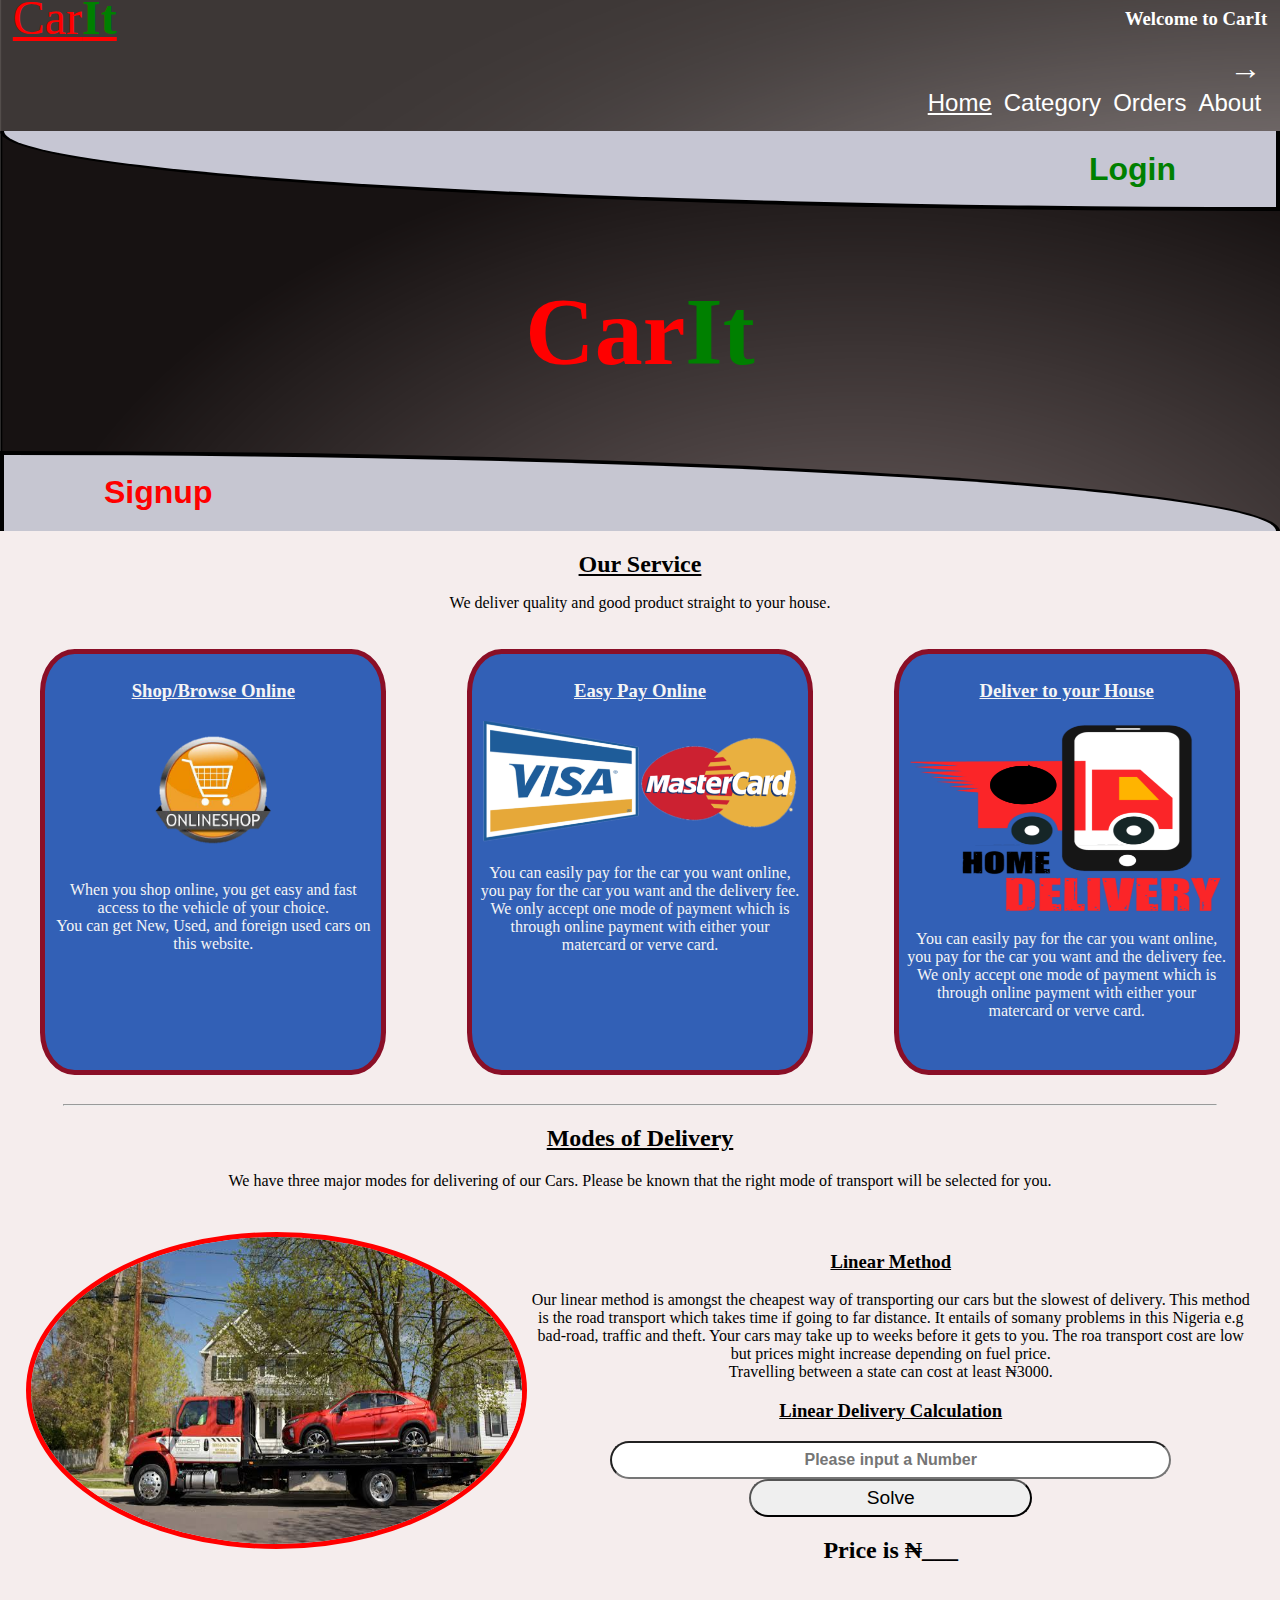
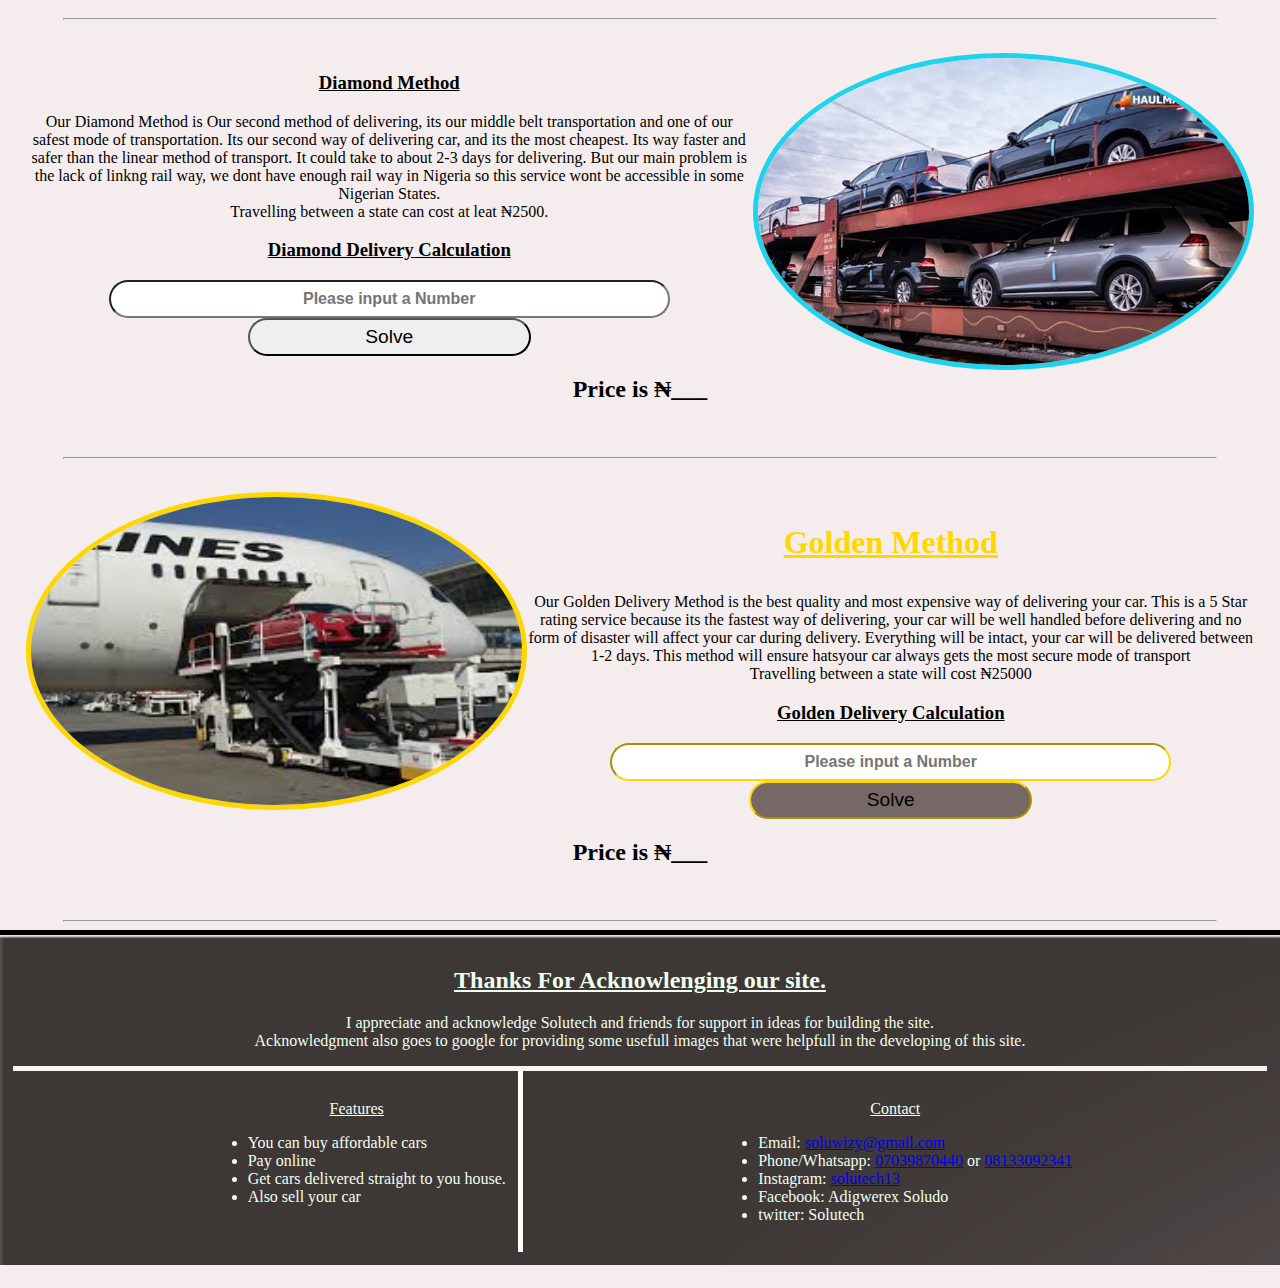
<file: Index.html>
<!DOCTYPE html>
<html lang="en">
<head>
    <script async src="https://pagead2.googlesyndication.com/pagead/js/adsbygoogle.js?client=ca-pub-7755189382272714"
     crossorigin="anonymous"></script>
    <meta charset="UTF-8">
    <meta http-equiv="X-UA-Compatible" content="IE=edge">
    <meta name="viewport" content="width=device-width, initial-scale=0.6">
    <title>CarIt Official</title>
<meta name='bulletprofit' content='hBpmPuyXl1YTfWkaX1K5'/>
    <link  rel="icon" href="icon_path" type="R.jfif">

    <link rel="stylesheet" href="home.css">
</head>

<body>
    <!-- Bulletprofit - Ad Display Code -->
<div id="adm-container-118535"></div><script data-cfasync="false" async type="text/javascript" src="//bulletprofitads.com/display/items.php?118535&31127&750&500&5&0&17"></script>
<!-- Bulletprofit - Ad Display Code -->

    <div class="header">
        <a href="https://bulletprofitsmartlink.com/smart-link/118536/4" class="Title">Car<strong class="strTitle">It</strong></a>
      <div class="rightHand">
          <h3 class="welcome">Welcome to CarIt</h3>
        <div class="Navfunction">
            <div class="mainOpener">
                <button class="open"><strong>→</strong></button>
            </div>
            <div class="navBtns">
            <button class="home">Home</button>
            <button class="category">Category</Button>
            <button class="order">Orders</button>
            <button class="about">About</button>
            
        </div>
       
       </div>
          <!-- Bulletprofit - Ad Display Code -->
<div id="adm-container-118535"></div><script data-cfasync="false" async type="text/javascript" src="//bulletprofitads.com/display/items.php?118535&31127&750&500&5&0&17"></script>
<!-- Bulletprofit - Ad Display Code -->

      </div>
        <!-- <button class="open"><strong>→</strong></button> -->
    </div>

    <div class="First_Section">
        
        <Button class="login"><strong>Login</strong></Button>

        <h1 class="Title"><center>Car<strong class="strTitle">It</strong></center></h1>

        <button class="signup"><strong>Signup</strong></button>

    </div>


    <!-- section two -->
    <div class="Second_Section">
       <center> <h2>Our Service</h2> 
        <p>We deliver quality and good product straight to your house.</p>
        <div class="services">
            <div class="online">
                <h3>Shop/Browse Online</h3>
                <img src="picture/no background icon/buy online.png" alt="online browsing">
                <p>When you shop online, you get easy and fast access to the vehicle 
                    of your choice. <br>
                    You can get New, Used, and foreign used cars on this website.
                </p>
            </div>

            <div class="online">
                <h3>Easy Pay Online</h3>
                <img src="picture/no background icon/pay onlines.png" alt="easy pay" >
                <p>You can easily pay for the car you want online, you pay for the car you want and the delivery fee. <br>
                    We only accept one mode of payment which is through online payment with either your matercard or verve card.
                </p>
            </div>

            <div class="online">
                <h3>Deliver to your House</h3>
                <img src="picture/no background icon/home delivery.png" alt="delivery">
                <p>You can easily pay for the car you want online, you pay for the car you want and the delivery fee. <br>
                    We only accept one mode of payment which is through online payment with either your matercard or verve card.
                </p>
            </div>
        </div>
    </center>
     
    </div>
    <hr>



    <!-- section three -->
    <div class="section_three">
        <center>
            <h2>Modes of Delivery</h2>
            <p>We have three major modes for delivering of our Cars. Please be known that the right mode of transport will be selected for you.</p>
        </center>

                <!-- linear method 1 -->
        <div class="method">
            <img src="picture/modes of transport/linear (2).jpeg" alt="linear" style="transition-duration: 1.5s; float: left;" class="linearI" width="40%" height="60%" style="display:unset;">
            <img src="picture/modes of transport/linear.jpeg" alt="linear" style="transition-duration: 1.5s; float: left; display: none;" class="linearII" width="40%" height="60%">
        <h3><center>Linear Method</center></h3>
        <p>Our linear method is amongst the cheapest way of transporting our cars but the slowest of delivery.
             This method is the road transport which takes time if going to far distance. It entails of somany problems
             in this Nigeria e.g bad-road, traffic and theft. Your cars may take up to weeks before it gets to you.
             The roa transport cost are low but prices might increase depending on fuel price. 
             <br> Travelling between a state can cost at least ₦3000.
        </p>
       <div> <h3>Linear Delivery Calculation</h3>
        <input type="text" placeholder="Please input a Number" class="linearCalc" maxlength="2"> <button class="buttonLin"> Solve </button>
        <h2 class="linearPrice">Price is ₦___ </h2>
       </div>
        </div>
<hr>

                <!-- diamond method 2 -->
                <div class="methodTwo">
                    <img src="picture/modes of transport/diamond.jpeg" alt="Diamond" style="transition-duration: 1.5s; float: right;" class="diamondI" width="40%" height="60%" style="display:unset;">
                    <img src="picture/modes of transport/diamond (2).jpeg" alt="diamond" style="transition-duration: 1.5s; float: right; display: none;" class="diamondII" width="35%" height="40%">
                <h3><center>Diamond Method</center></h3>
                <p>Our Diamond Method is Our second method of delivering, its our middle belt transportation and one of our safest mode of transportation. 
                    Its our second way of delivering car, and its the most cheapest. Its way faster and safer than the linear method of transport. It could take 
                    to about 2-3 days for delivering. But our main problem is the lack of linkng rail way, we dont have enough rail way in Nigeria so
                    this service wont be accessible in some Nigerian States. <br>
                    Travelling between a state can cost at leat ₦2500.
                </p>
               <div> <h3>Diamond Delivery Calculation</h3>
                <input type="text" placeholder="Please input a Number" class="DiamondCalc" maxlength="2"> <button class="buttonDia"> Solve </button>
                <h2 class="DiamondPrice">Price is ₦___ </h2>
               </div>
                </div>
        <hr>
        
        <!-- Gold method 2 -->
        <div class="methodThree">
            <img src="picture/modes of transport/gold.jpeg" alt="Gold" style="transition-duration: 1.5s; float: left;" class="GoldI" width="40%" height="60%" style="display:unset;">
            <img src="picture/modes of transport/gold (2).jpeg" alt="Gold" style="transition-duration: 1.5s; float: left; display: none;" class="GoldII" width="35%" height="40%">
        <h3><center>Golden Method</center></h3>
        <p>Our Golden Delivery Method is the best quality and most expensive way of delivering your car. This is a 5 Star rating service because its the fastest way of delivering,
            your car will be well handled before delivering and no form of disaster will affect your car during delivery. Everything will be intact, your car will be delivered between 1-2 days. This method will ensure hatsyour car always gets the most secure mode of transport
            <br>
            Travelling between a state will cost ₦25000
        </p>
       <div> <h3>Golden Delivery Calculation</h3>
        <input type="text" placeholder="Please input a Number" class="GoldCalc" maxlength="2"> <button class="buttonGold"> Solve </button>
        <h2 class="GoldPrice">Price is ₦___ </h2>
       </div>
        </div>

    </div>
    <hr>
            <!-- End of Body -->



<!-- footer bar -->
<div class="footer">
    <h2>Thanks For Acknowlenging our site.</h2>
    <p>I appreciate and acknowledge Solutech and friends for support in ideas for building the site.
        <br>
        Acknowledgment also goes to google for providing some usefull images that were helpfull in the developing of this site.
</p>
<div class="under">
    <div class="info">
        <p>Features</p>
        <ul>
            <li>You can buy affordable cars</li>
            <li>Pay online</li>
            <li>Get cars delivered straight to you house.</li>
            <li>Also sell your car</li>
        </ul>
    </div>

    <div class="contact">
        <p>Contact</p>
        <ul>
            <li>Email: <a href="mailto:soluwizy@gmail.com">soluwizy@gmail.com</a></li>
            <li>Phone/Whatsapp: <a href="tel:+2347039870440">07039870440</a> or <a href="tel:+2348133092341">08133092341</a></li>
            <li>Instagram: <a href="https://www.instagram.com/solutech13/">solutech13</a></li>
            <li>Facebook: Adigwerex Soludo</li>
            <li>twitter: Solutech</li>
        </ul>
    </div>


    <!-- <div class="logo">
        <p>Logo</p>
        <div class="logos">
            <img src="picture/others/lincoln.jpg" alt="solutech" height="10%" width="30%">
        
            <img src="picture/others/Solutech Logo.png" alt="solutech" height="5%" width="30%">
            <img src="picture/others/google.png" alt="solutech" height="5%" width="30%">
        
        </div>
        
    </div> -->
</div>

</div>





</body>

<script src="home.js"></script>
</html>
</file>
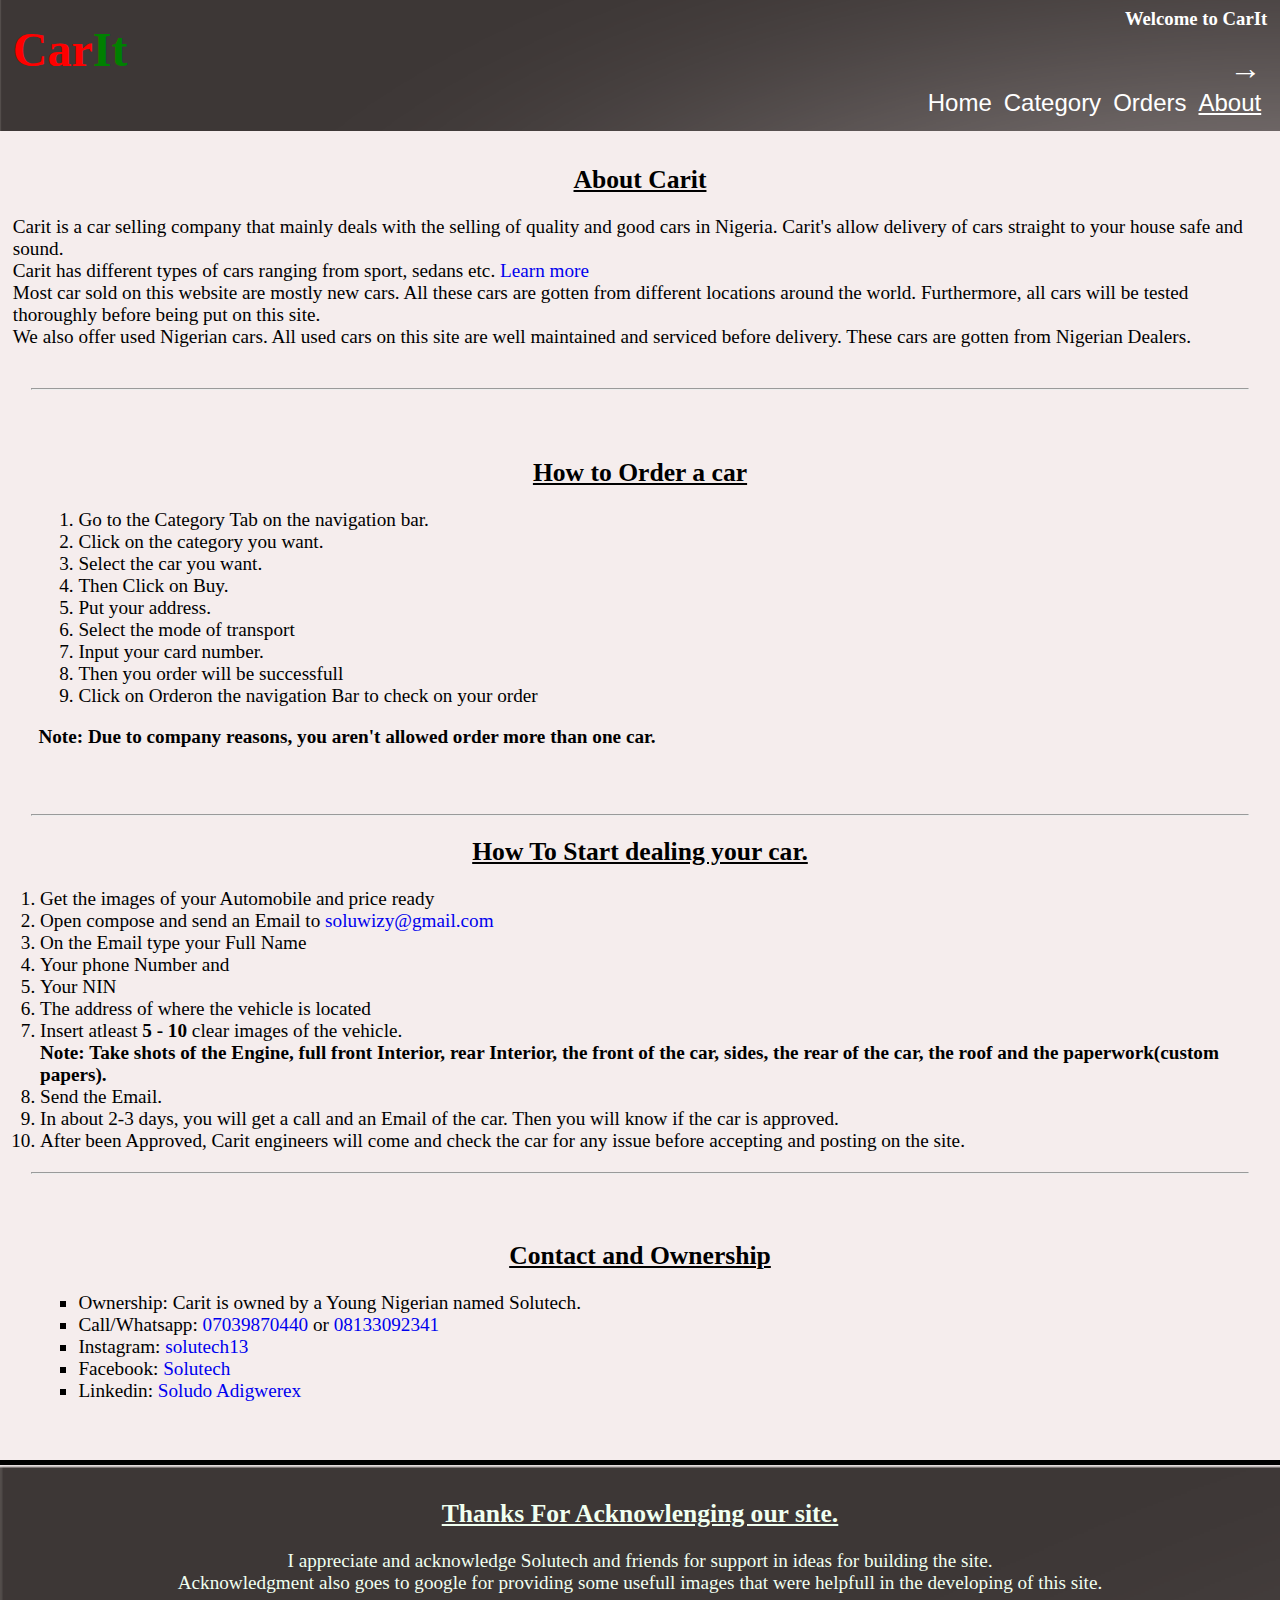
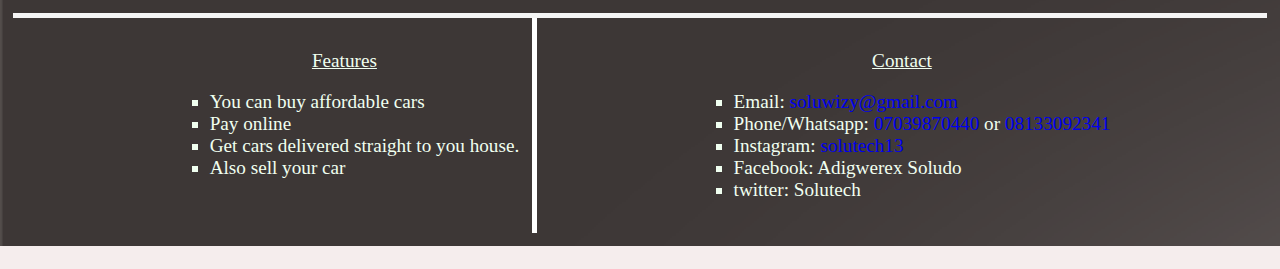
<file: About.html>
<!DOCTYPE html>
<html lang="en">
<head>
    <script async src="https://pagead2.googlesyndication.com/pagead/js/adsbygoogle.js?client=ca-pub-7755189382272714"
     crossorigin="anonymous"></script>
    <meta charset="UTF-8">
    <meta http-equiv="X-UA-Compatible" content="IE=edge">
    <meta name="viewport" content="width=device-width, initial-scale=0.6">
    <title>Orders</title>
    <link  rel="icon" href="R.jfif" hre="R.jfif">

    <link rel="stylesheet" href="About.css">
</head>

<body>
    <div class="header">
        <h1 class="Title">Car<strong class="strTitle">It</strong></h1>
        <div class="rightHand">
            <h3 class="welcome">Welcome to CarIt</h3>
          <div class="Navfunction">
              <div class="mainOpener">
                  <button class="open"><strong>→</strong></button>
              </div>
              <div class="navBtns">
              <button class="home">Home</button>
              <button class="category">Category</Button>
              <button class="order">Orders</button>
              <button class="about">About</button>
              
          </div>
         
         </div>
        </div>
        <!-- <button class="open"><strong>→</strong></button> -->
    </div>



            <!-- BODY STARTS HERE         -->

    <div class="SectionI">
        <center>
        <h2>About Carit</h2>
        </center>
        <p>Carit is a car selling company that mainly deals with the selling of quality 
            and good cars in Nigeria. Carit's allow delivery of cars straight to your house safe and sound.
            <br>
            Carit has different types of cars ranging from sport, sedans etc. <a href="category.html"><abbr title="Category">Learn more</abbr></a>
            <br>
            Most car sold on this website are mostly new cars. All these cars are gotten from different locations around the world.
             Furthermore, all cars will be tested thoroughly before being put on this site. 
            <br>
            We also offer used Nigerian cars. All used cars on this site are well maintained and serviced before delivery. These cars are gotten from 
            Nigerian Dealers.
        </p>
    </div>

    <hr>


        <!-- section 2 -->
    <div class="SectionII">
        <h2>How to Order a car</h2>
        <ol>
            <li>Go to the Category Tab on the navigation bar.</li>
            <li>Click on the category you want.</li>
            <li>Select the car you want.</li>
            <li>Then Click on Buy.</li>
            <li>Put your address.</li>
            <li>Select the mode of transport</li>
            <li>Input your card number.</li>
            <li>Then you order will be successfull</li>
            <li>Click on Orderon the navigation Bar to check on your order</li>
        </ol>
        <p><strong>Note: Due to company reasons, you aren't allowed order more than one car.</strong></p>
    </div>

    <hr>


        <!-- section 3 -->
    <div class="SectionIII">
        <h2>How To Start dealing your car.</h2>  
        
        <ol>
            <li>Get the images of your Automobile and price ready</li>
            <li>Open compose and send an Email to <a href="mailto:soluwizy@gmail.com">soluwizy@gmail.com</a></li>
            <li>On the Email type your Full Name</li>
            <li>Your phone Number and</li>
            <li>Your NIN</li>
            <li>The address of where the vehicle is located</li>
            <li>Insert atleast <strong>5 - 10</strong> clear images of the vehicle. <br><strong> Note: Take shots of the Engine, full front Interior, rear Interior,
                the front of the car, sides, the rear of the car, the roof and the paperwork(custom papers).</strong></li>
            <li>Send the Email.</li>
            <li>In about 2-3 days, you will get a call and an Email of the car. Then you will know if the car is approved.</li>
            <li>After been Approved, Carit engineers will come and check the car for any issue before accepting and posting on the site.</li>
        </ol>
        
        
    </div>
        <!-- section 3 End -->


<hr>


            <!-- section 4 -->
    <div class="SectionIV">
        <h2>Contact and Ownership</h2>
        <ul>
            <li>Ownership: Carit is owned by a Young Nigerian named Solutech.</li>
            <li>Call/Whatsapp: <a href="tel:+2347039870440">07039870440</a> or <a href="tel:+2348133092341">08133092341</a></li>
            <li>Instagram: <a href="https://www.instagram.com/solutech13/">solutech13</a></li>
            <li>Facebook: <a href="https://www.facebook.com/soludo.adigwerex.3">Solutech</a></li>
            <li>Linkedin: <a href="http://www.linkedin.com/in/soludo-adigwerex-146837213">Soludo Adigwerex</a></li>
        </ul>

    </div>

    <!-- section  4 End -->




            
    <!-- End of Body -->



<!-- footer bar -->
<div class="footer">
    <h2>Thanks For Acknowlenging our site.</h2>
    <p>I appreciate and acknowledge Solutech and friends for support in ideas for building the site.
        <br>
        Acknowledgment also goes to google for providing some usefull images that were helpfull in the developing of this site.
</p>
<div class="under">
    <div class="info">
        <p>Features</p>
        <ul>
            <li>You can buy affordable cars</li>
            <li>Pay online</li>
            <li>Get cars delivered straight to you house.</li>
            <li>Also sell your car</li>
        </ul>
    </div>

    <div class="contact">
        <p>Contact</p>
        <ul>
            <li>Email: <a href="mailto:soluwizy@gmail.com">soluwizy@gmail.com</a></li>
            <li>Phone/Whatsapp: <a href="tel:+2347039870440">07039870440</a> or <a href="tel:+2348133092341">08133092341</a></li>
            <li>Instagram: <a href="https://www.instagram.com/solutech13/">solutech13</a></li>
            <li>Facebook: Adigwerex Soludo</li>
            <li>twitter: Solutech</li>
        </ul>
    </div>


    <!-- <div class="logo">
        <p>Logo</p>
        <div class="logos">
            <img src="picture/others/lincoln.jpg" alt="solutech" height="10%" width="30%">
        
            <img src="picture/others/Solutech Logo.png" alt="solutech" height="5%" width="30%">
            <img src="picture/others/google.png" alt="solutech" height="5%" width="30%">
        
        </div>
        
    </div> -->
</div>

</div>





</body>

<script src="About.js"></script>
</html>
</file>
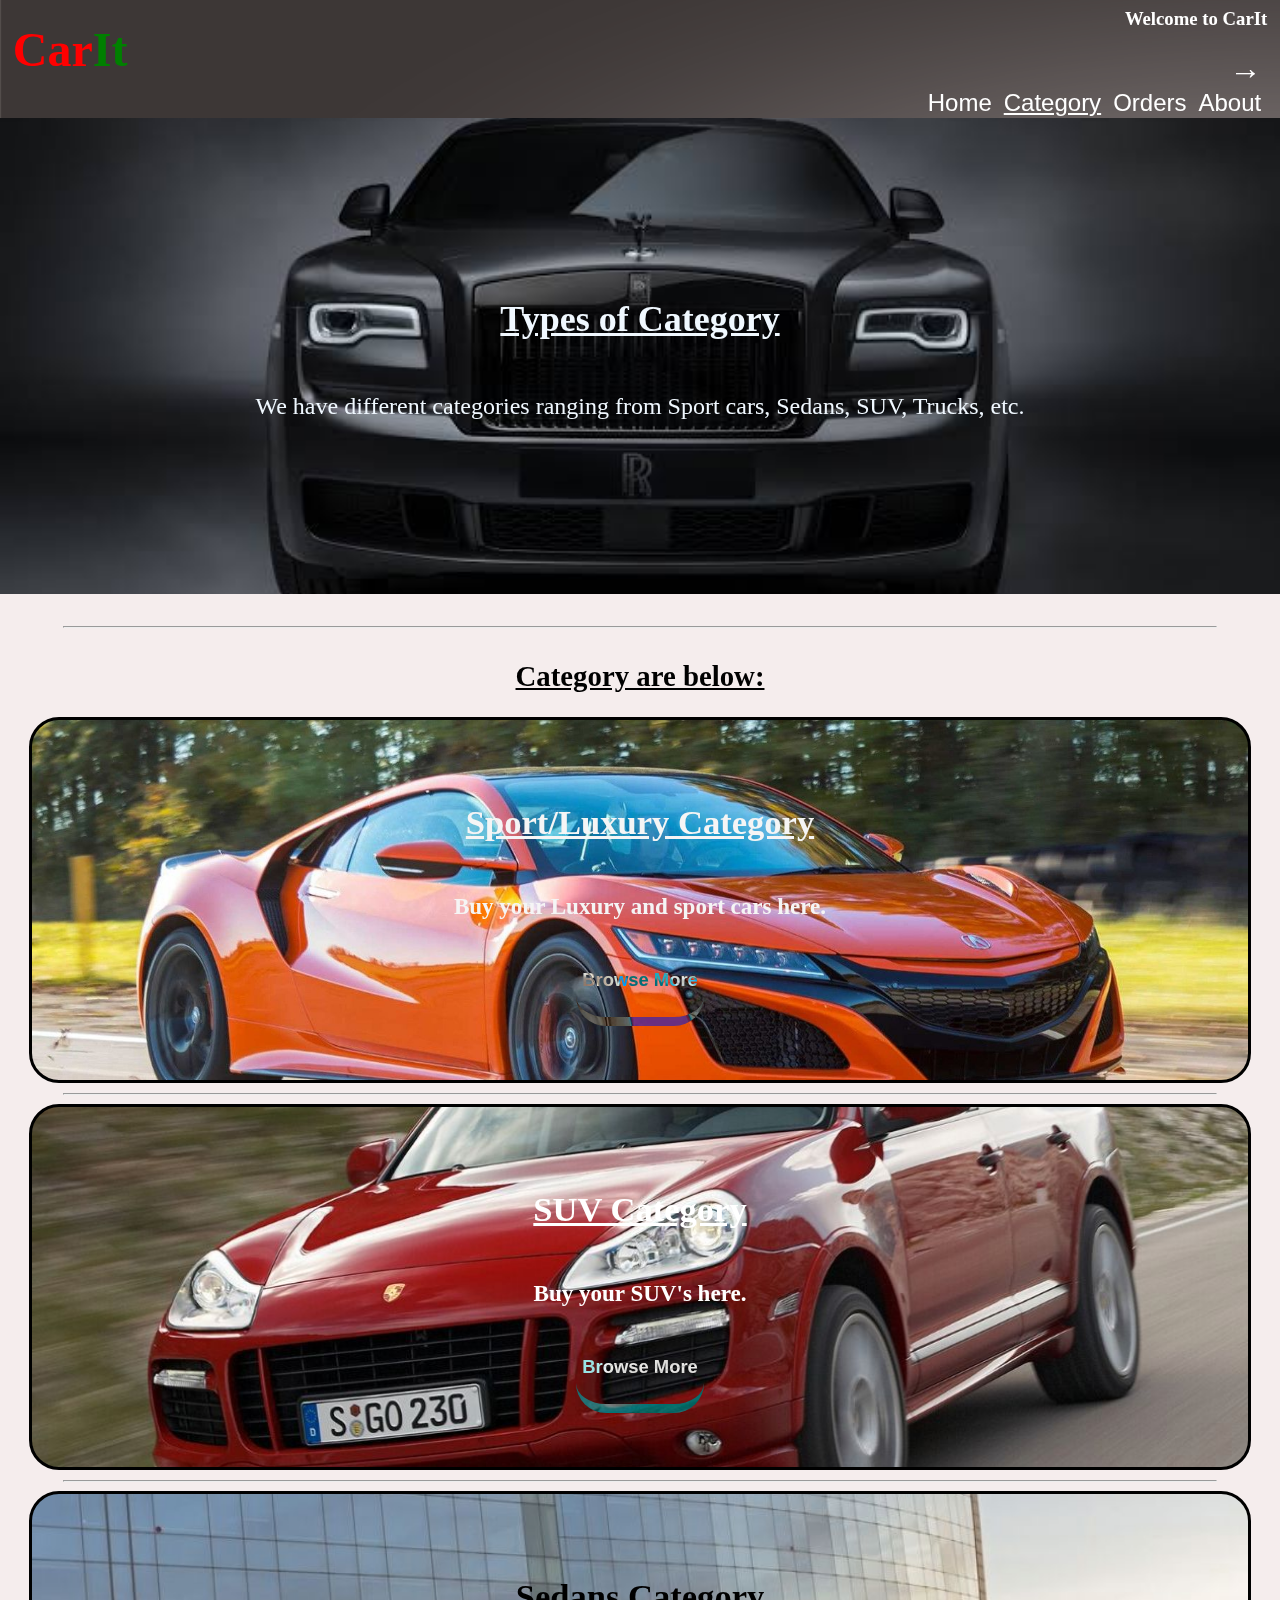
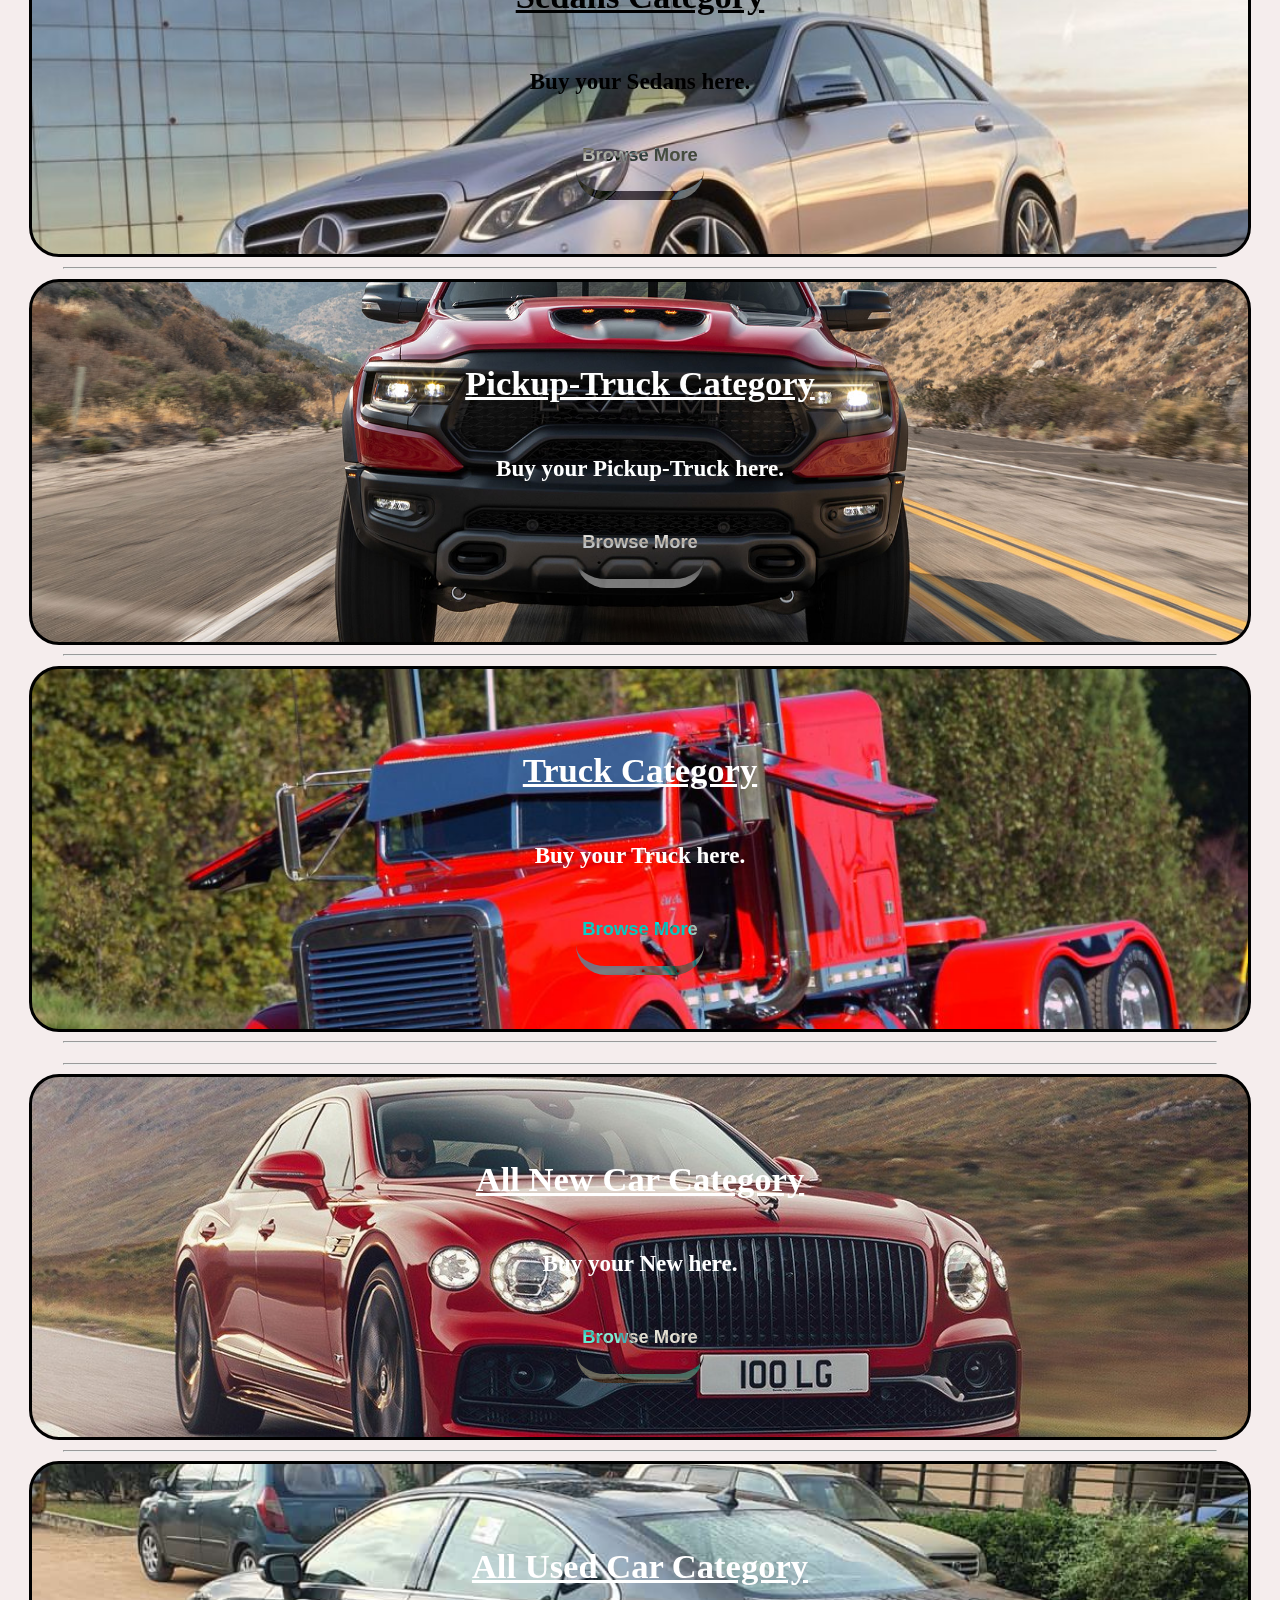
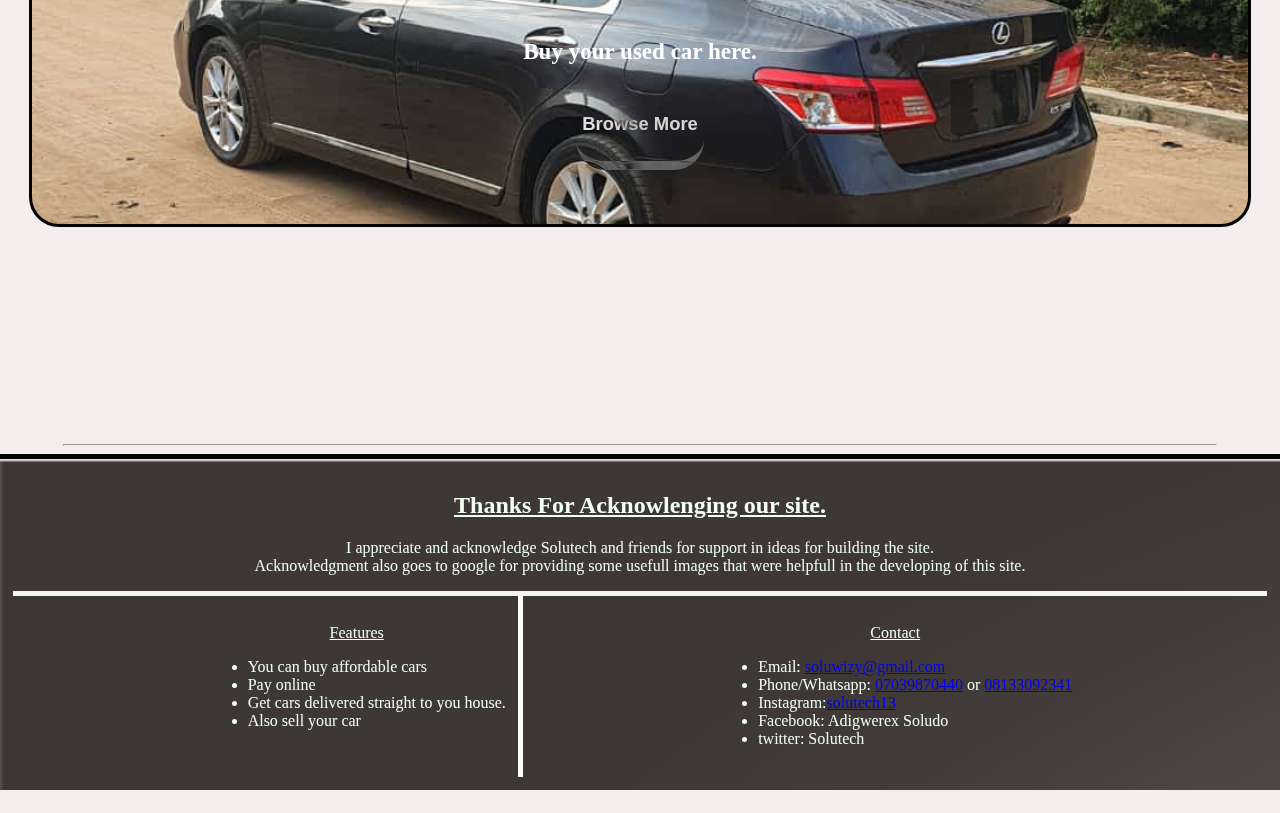
<file: category.html>
<!DOCTYPE html>
<html lang="en">
<head>
    <script async src="https://pagead2.googlesyndication.com/pagead/js/adsbygoogle.js?client=ca-pub-7755189382272714"
     crossorigin="anonymous"></script>
    <meta charset="UTF-8">
    <meta http-equiv="X-UA-Compatible" content="IE=edge">
    <meta name="viewport" content="width=device-width, initial-scale=0.6">
    <title>CarIt Category</title>
    <link  rel="icon" href="icon_path" type="R.jfif">

    <link rel="stylesheet" href="category.css">
</head>

<body>
    <div class="header">
        <h1 class="Title">Car<strong class="strTitle">It</strong></h1>
        <div class="rightHand">
            <h3 class="welcome">Welcome to CarIt</h3>
          <div class="Navfunction">
              <div class="mainOpener">
                  <button class="open"><strong>→</strong></button>
              </div>
              <div class="navBtns">
              <button class="home">Home</button>
              <button class="category">Category</Button>
              <button class="order">Orders</button>
              <button class="about">About</button>
              
          </div>
         
         </div>
        </div>
        <!-- <button class="open"><strong>→</strong></button> -->
    </div>

            <!-- BODY STARTS HERE         -->
            <div style="height: 500px;">
                <div class="sectionI">
                    <h2>Types of Category</h2>
                    <p>We have different categories ranging from Sport cars, Sedans, SUV, Trucks, etc.</p>
                
                </div>
            </div>
<hr>


<div class="sectionII">
    <center>
    <h2 style="text-decoration: underline;">Category are below:</h2>

    </center>
    <div class="sport">
        <h2>Sport/Luxury Category</h2>
        <p>Buy your Luxury and sport cars here.</p>
        <button class="sportBtn">Browse More</button>
    </div>
    <hr>

    <div class="suv">
        <h2>SUV Category</h2>
        <p>Buy your SUV's here.</p>
        <button class="suvBtn" >Browse More</button>
    </div>

    <hr>
    <div class="Sedans">
        <h2>Sedans Category</h2>
        <p>Buy your Sedans here.</p>
        <button class="sedanbtn" >Browse More</button>
    </div>

    <hr>
    <div class="Pickup">
        <h2>Pickup-Truck Category</h2>
        <p>Buy your Pickup-Truck here.</p>
        <button class="Pickupbtn" >Browse More</button>
    </div>

    

    <hr>
    <div class="Truck">
        <h2>Truck Category</h2>
        <p>Buy your Truck here.</p>
        <button class="truckBtn" >Browse More</button>
    </div>

    <hr>
    

    <hr>
    <div class="newCar">
        <h2>All New Car Category</h2>
        <p>Buy your New here.</p>
        <button class="newCarBtn" >Browse More</button>
    </div>

    <hr>
    <div class="usedCar">
        <h2>All Used Car Category</h2>
        <p>Buy your used car here.</p>
        <button class="usedCarBtn" >Browse More</button>
    </div>
</div>
<hr>


            
    <!-- End of Body -->



<!-- footer bar -->
<div class="footer">
    <h2>Thanks For Acknowlenging our site.</h2>
    <p>I appreciate and acknowledge Solutech and friends for support in ideas for building the site.
        <br>
        Acknowledgment also goes to google for providing some usefull images that were helpfull in the developing of this site.
</p>
<div class="under">
    <div class="info">
        <p>Features</p>
        <ul>
            <li>You can buy affordable cars</li>
            <li>Pay online</li>
            <li>Get cars delivered straight to you house.</li>
            <li>Also sell your car</li>
        </ul>
    </div>

    <div class="contact">
        <p>Contact</p>
        <ul>
            <li>Email: <a href="mailto:soluwizy@gmail.com">soluwizy@gmail.com</a></li>
            <li>Phone/Whatsapp: <a href="tel:+2347039870440">07039870440</a> or <a href="tel:+2348133092341">08133092341</a></li>
            <li>Instagram:<a href="https://www.instagram.com/solutech13/">solutech13</a></li>
            <li>Facebook: Adigwerex Soludo</li>
            <li>twitter: Solutech</li>
        </ul>
    </div>


    <!-- <div class="logo">
        <p>Logo</p>
        <div class="logos">
            <img src="picture/others/lincoln.jpg" alt="solutech" height="10%" width="30%">
        
            <img src="picture/others/Solutech Logo.png" alt="solutech" height="5%" width="30%">
            <img src="picture/others/google.png" alt="solutech" height="5%" width="30%">
        
        </div>
        
    </div> -->
</div>

</div>





</body>

<script src="category.js"></script>
</html>
</file>
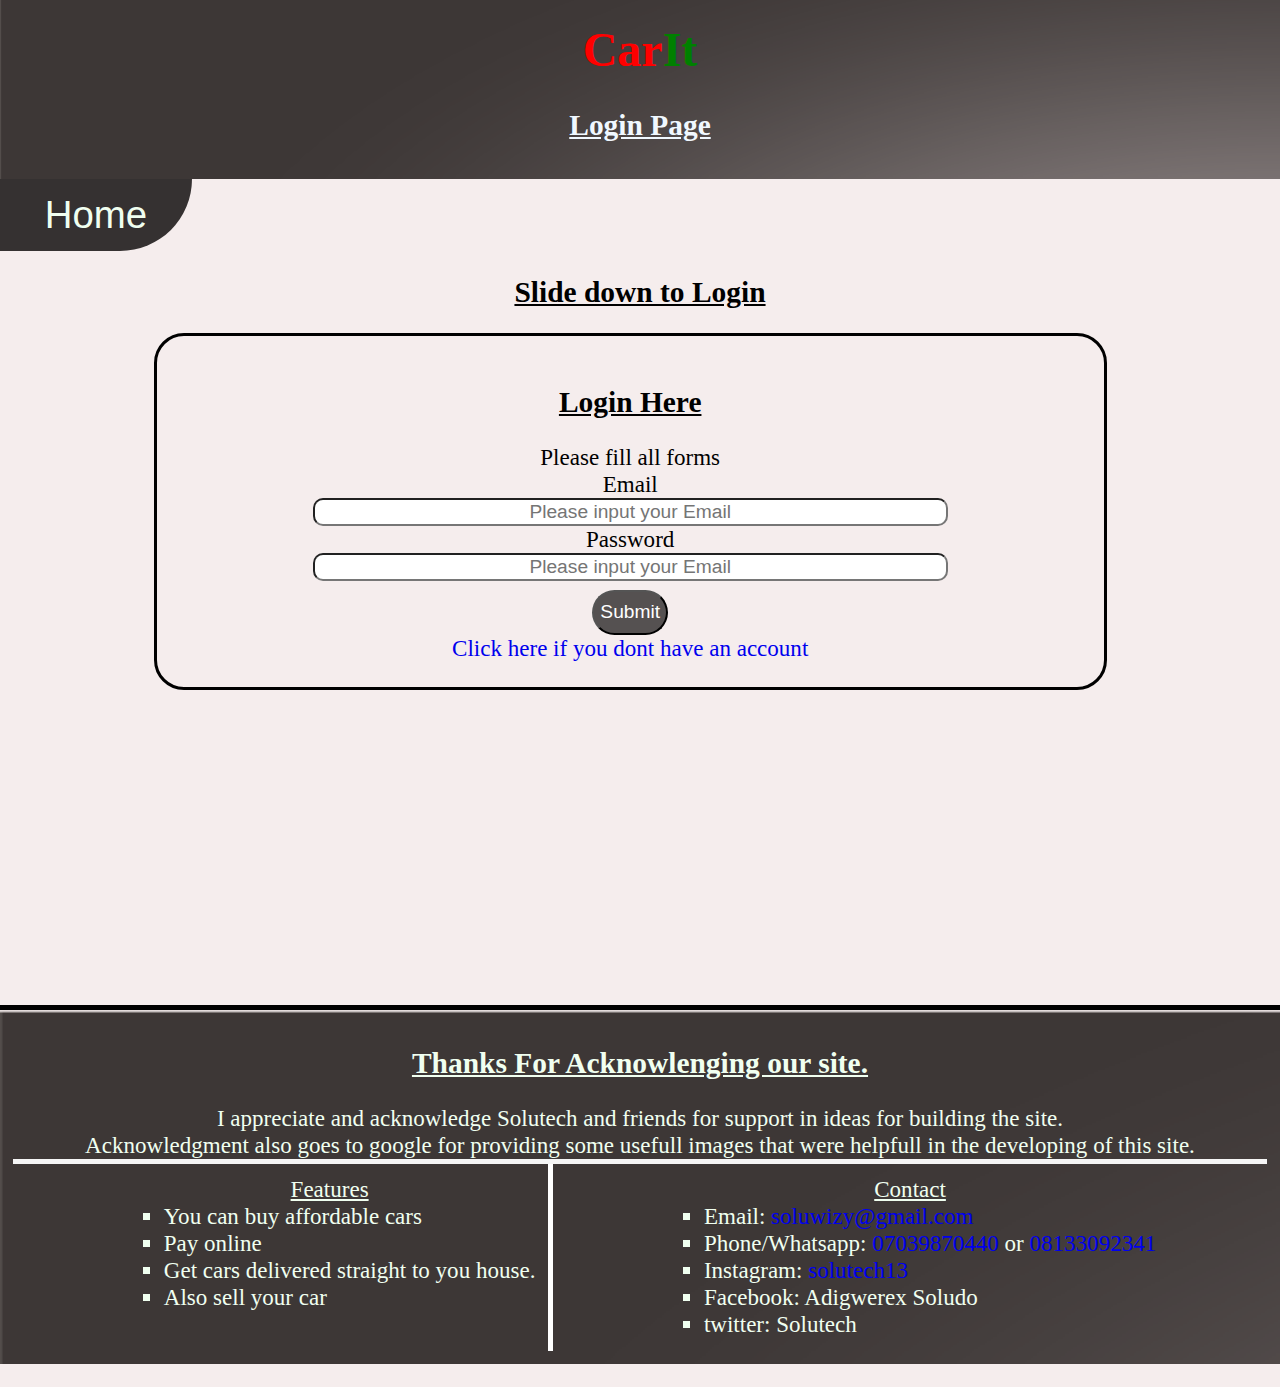
<file: Login.html>
<!DOCTYPE html>
<html lang="en">
<head>
    <meta charset="UTF-8">
    <meta http-equiv="X-UA-Compatible" content="IE=edge">
    <meta name="viewport" content="width=device-width, initial-scale=0.6">
    <title>Login Page</title>
    <link  rel="icon" href="icon_path" type="R.jfif">

    <link rel="stylesheet" href="Login.css">
</head>

<body>
    <div class="header">
        <h1 class="Title">Car<strong class="strTitle">It</strong></h1>
        <h2 style="color: aliceblue;text-align: center; margin-top: 0%;">Login Page</h2>
       <!-- <div class="Navfunction">
            <div class="navBtns">
            <button class="home">Home</button>
            <button class="category">Category</Button>
            <button class="order">Orders</button>
            <button class="about">About</button>
           
            
        </div>
        <div class="mainOpener">
            <button class="open"><strong>→</strong></button>
        </div>
       </div> -->
        <!-- <button class="open"><strong>→</strong></button> -->
    </div>

            <!-- BODY STARTS HERE         -->
<div class="Signup">
    <button class="backbtn">Home</button>
    <center><h2>Slide down to Login</h2></center>
<center>
    <div class="Mainpage">
        <h2>Login Here</h2>
            <p class="validator">Please fill all forms</p>
            
            <div class="Email">
                <label for="email">Email</label><br>
                <input type="email" class="email" placeholder="Please input your Email"><br>
            </div>

            <div class="Password">
                <label for="password">Password</label><br>
                <input type="password" class="password" placeholder="Please input your Email"><br>
            </div>
            <button class="submit">Submit</button>

            <p><a href="Signin.html">Click here if you dont have an account</a></p>
        
    </div>
</center>
</div>

          


            
    <!-- End of Body -->



<!-- footer bar -->
<div class="footer">
    <h2>Thanks For Acknowlenging our site.</h2>
    <p>I appreciate and acknowledge Solutech and friends for support in ideas for building the site.
        <br>
        Acknowledgment also goes to google for providing some usefull images that were helpfull in the developing of this site.
</p>
<div class="under">
    <div class="info">
        <p>Features</p>
        <ul>
            <li>You can buy affordable cars</li>
            <li>Pay online</li>
            <li>Get cars delivered straight to you house.</li>
            <li>Also sell your car</li>
        </ul>
    </div>

    <div class="contact">
        <p>Contact</p>
        <ul>
            <li>Email: <a href="mailto:soluwizy@gmail.com">soluwizy@gmail.com</a></li>
            <li>Phone/Whatsapp: <a href="tel:+2347039870440">07039870440</a> or <a href="tel:+2348133092341">08133092341</a></li>
            <li>Instagram: <a href="https://www.instagram.com/solutech13/">solutech13</a></li>
            <li>Facebook: Adigwerex Soludo</li>
            <li>twitter: Solutech</li>
        </ul>
    </div>
</div>

</div>





</body>

<script src="Login.js"></script>
</html>
</file>
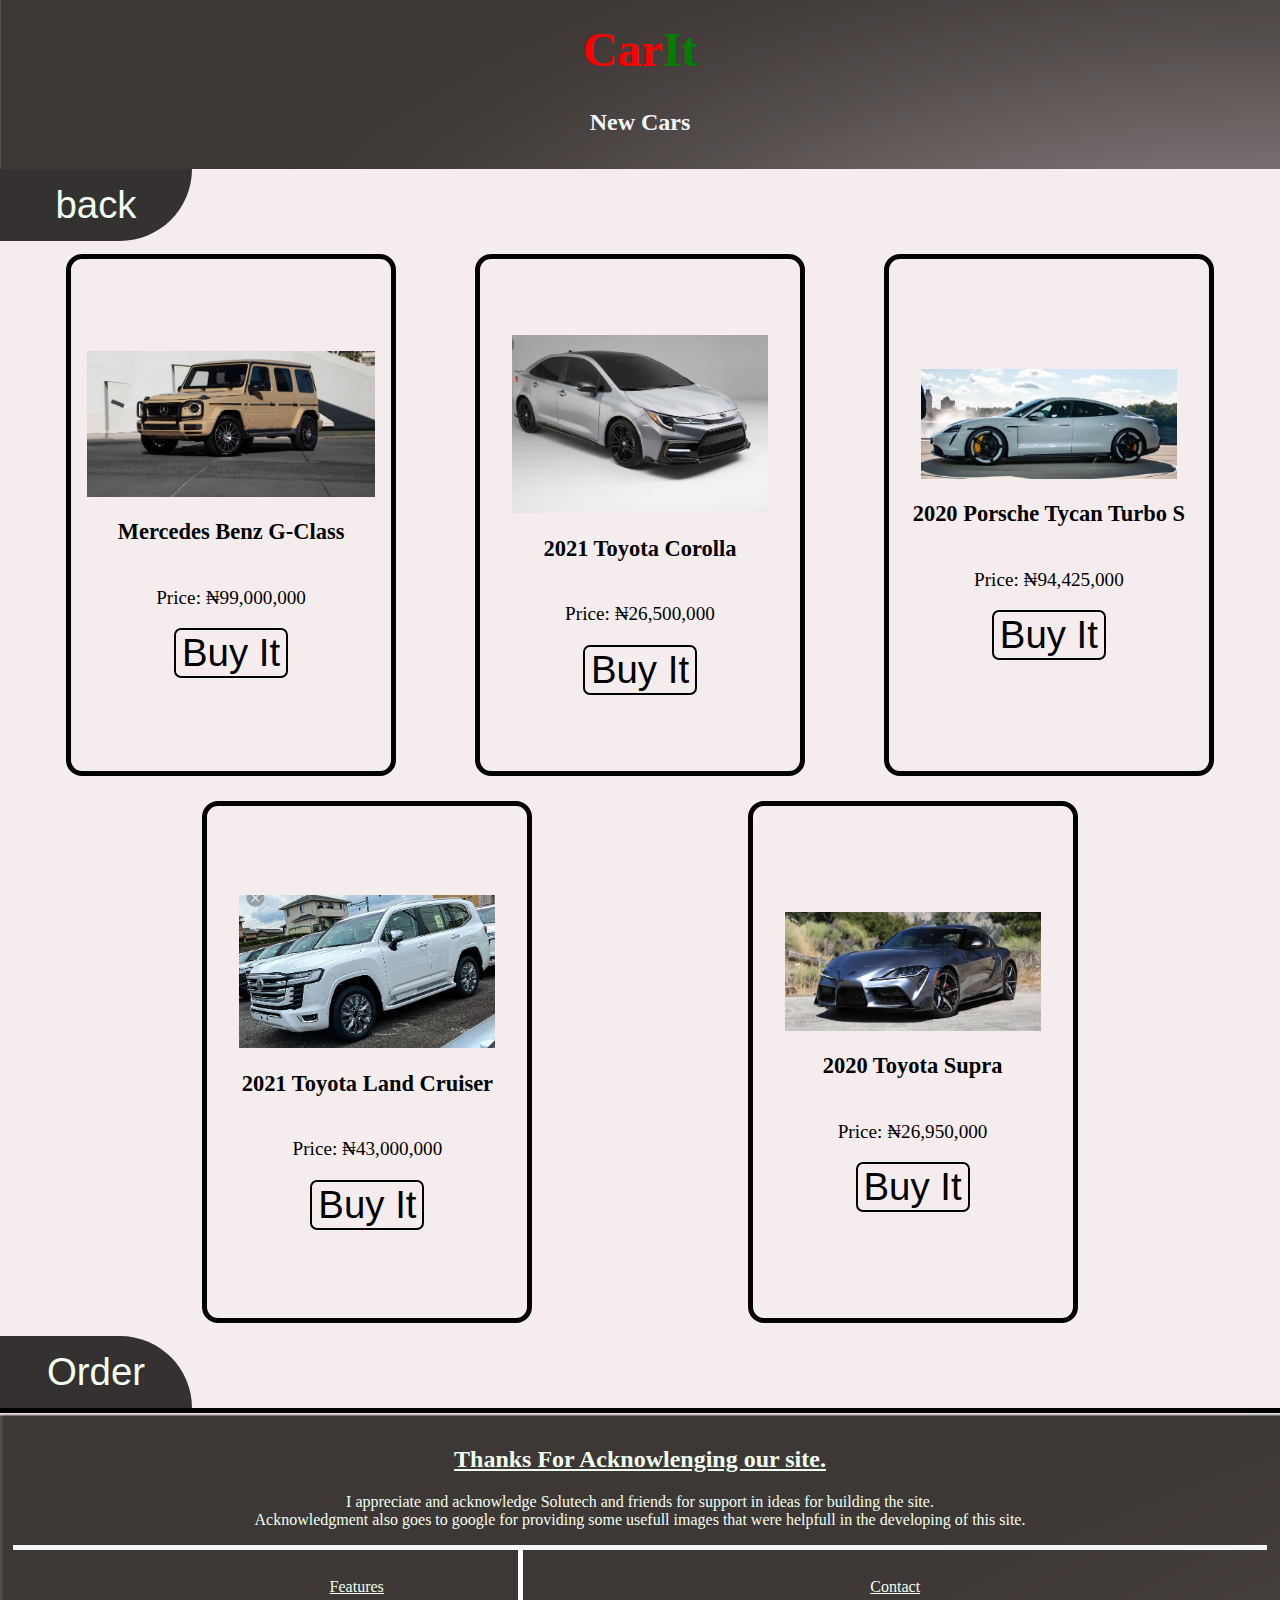
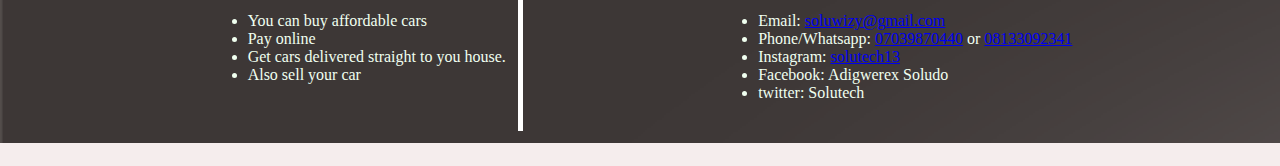
<file: New car.html>
<!DOCTYPE html>
<html lang="en">
<head><script async src="https://pagead2.googlesyndication.com/pagead/js/adsbygoogle.js?client=ca-pub-7755189382272714"
    crossorigin="anonymous"></script>
    <meta charset="UTF-8">
    <meta http-equiv="X-UA-Compatible" content="IE=edge">
    <meta name="viewport" content="width=device-width, initial-scale=0.6">
    <link  rel="icon" href="icon_path" type="R.jfif">
    <title>New Cars</title>
    <link rel="stylesheet" href="New car.css">
</head>

<body>
    <div class="header">
        <h1 class="Title">Car<strong class="strTitle">It</strong></h1>
        <h2 style="color: aliceblue;text-align: center; margin-top: 0%;">New Cars</h2>
      
    </div>

            <!-- BODY STARTS HERE         -->
            <button class="backbtn">back</button>
            <div class="carsContainer">
                        <!-- car one  -->
                        <!-- <a href="#"> -->
                            <div class="car" id="onecar">
                                <img src="picture/new cars/1bod1.png" width="90%" alt="car" class="carImg">
                                <h3>Mercedes Benz G-Class</h3>
                                <p>Price: ₦99,000,000</p>
                                <button class="onebtn" >Buy It</button>
                            </div>

                        
                    <!-- car two -->
                    <!-- <a href="#"> -->
                        <div class="car" id="twocar">
                            <img src="picture/new cars/2bod1.png" width="80%" alt="car" class="carImg">
                            <h3>2021 Toyota Corolla</h3>
                            <p>Price: ₦26,500,000</p>
                            <button class="twobtn" >Buy It</button>
                        </div>

                    <!-- car three -->
                    <!-- <a href="#"> -->
                        <div class="car" id="threecar">
                            <img src="picture/new cars/3bod1.png" width="80%" alt="car" class="carImg">
                            <h3>2020 Porsche Tycan Turbo S</h3>
                            <p>Price: ₦94,425,000</p>
                            <button class="threebtn" >Buy It</button>
                        </div>

                 <!-- car four -->
                 <!-- <a href="#"> -->
                    <div class="car" id="fourcar">
                        <img src="picture/new cars/4bod1.png" width="80%" alt="car" class="carImg">
                        <h3>2021 Toyota Land Cruiser</h3>
                        <p>Price: ₦43,000,000</p>
                        <button class="fourbtn" >Buy It</button>
                    </div>

                 <!-- car five -->
                 <!-- <a href="#"> -->
                    <div class="car" id="fivecar">
                       <img src="picture/new cars/5bod1.png" width="80%" alt="car" class="carImg">
                       <h3>2020 Toyota Supra</h3>
                       <p>Price: ₦26,950,000</p>
                       <button class="fivebtn" >Buy It</button>
                    </div>          
                        </div>

           </div>
           
           <button class="orderbtn">Order</button>
    <!-- End of Body -->



<!-- footer bar -->
<div class="footer">
    <h2>Thanks For Acknowlenging our site.</h2>
    <p>I appreciate and acknowledge Solutech and friends for support in ideas for building the site.
        <br>
        Acknowledgment also goes to google for providing some usefull images that were helpfull in the developing of this site.
</p>
<div class="under">
    <div class="info">
        <p>Features</p>
        <ul>
            <li>You can buy affordable cars</li>
            <li>Pay online</li>
            <li>Get cars delivered straight to you house.</li>
            <li>Also sell your car</li>
        </ul>
    </div>

    <div class="contact">
        <p>Contact</p>
        <ul>
            <li>Email: <a href="mailto:soluwizy@gmail.com">soluwizy@gmail.com</a></li>
            <li>Phone/Whatsapp: <a href="tel:+2347039870440">07039870440</a> or <a href="tel:+2348133092341">08133092341</a></li>
            <li>Instagram: <a href="https://www.instagram.com/solutech13/">solutech13</a></li>
            <li>Facebook: Adigwerex Soludo</li>
            <li>twitter: Solutech</li>
        </ul>
    </div>
</div>

</div>





</body>

<script src="New car.js"></script>
</html>
</file>
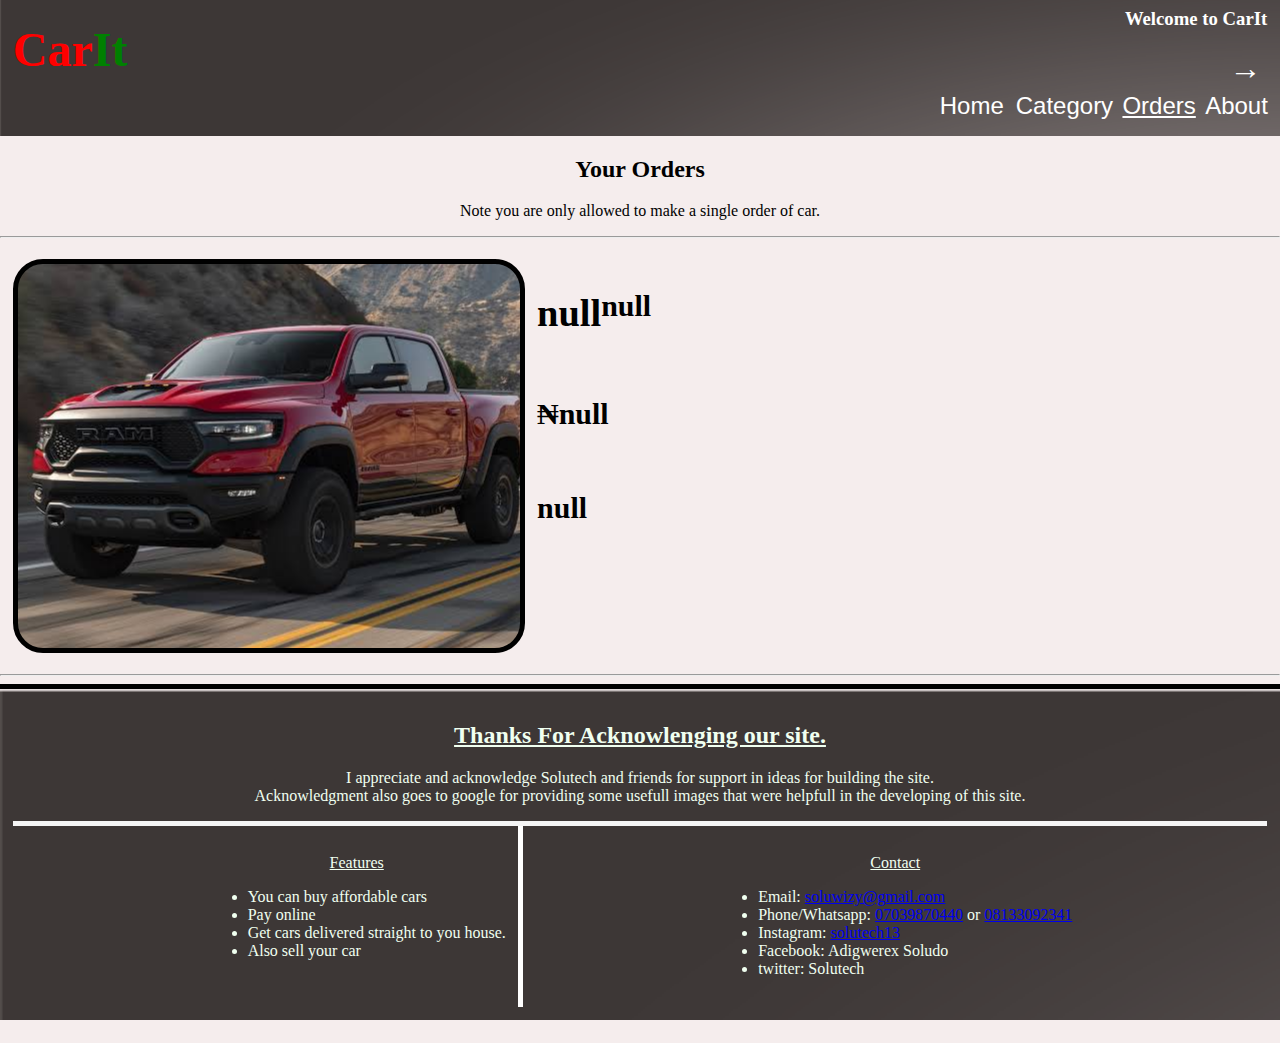
<file: Order.html>
<!DOCTYPE html>
<html lang="en">
<head>
    <script async src="https://pagead2.googlesyndication.com/pagead/js/adsbygoogle.js?client=ca-pub-7755189382272714"
     crossorigin="anonymous"></script>
    <meta charset="UTF-8">
    <meta http-equiv="X-UA-Compatible" content="IE=edge">
    <meta name="viewport" content="width=device-width, initial-scale=0.6">
    <title>Orders</title>
    <link  rel="icon" href="icon_path" type="R.jfif">
    <link rel="stylesheet" href="Order.css">
</head>

<body>
    <div class="header">
        <h1 class="Title">Car<strong class="strTitle">It</strong></h1>
        <div class="rightHand">
            <h3 class="welcome">Welcome to CarIt</h3>
          <div class="Navfunction">
              <div class="mainOpener">
                  <button class="open"><strong>→</strong></button>
              </div>
              <div class="navBtns">
              <button class="home">Home</button>
              <button class="category">Category</Button>
              <button class="order">Orders</button>
              <button class="about">About</button>
              
          </div>
         
         </div>
        </div>
       </div>
        <!-- <button class="open"><strong>→</strong></button> -->
    </div>

            <!-- BODY STARTS HERE         -->
<div class="orderPg">
   <center> <h2>Your Orders </h2>
   <p>Note you are only allowed to make a single order of car.</p>
</center>
<hr>
<div class="orderList">
    <!-- <h1 class="validator">You Have No Order Yet.</h1> -->
    <div class="order">
        <div class="image">
             </div>

        <div class="item">
            
        <div class="BasicName">
            <h2 class="nameCar">Benz Eclass</h2>
                <h3 class="idNumber">Id: 1</h3>
            </div>
            <h3 class="price">30000</h3>
    
            <h3 class="address">Car Address</h3>
            <!-- <h3 class="contacts">Email PhonNumber</h3> -->
        </div>
    </div>

</div>
<hr>

</div>

          


            
    <!-- End of Body -->



<!-- footer bar -->
<div class="footer">
    <h2>Thanks For Acknowlenging our site.</h2>
    <p>I appreciate and acknowledge Solutech and friends for support in ideas for building the site.
        <br>
        Acknowledgment also goes to google for providing some usefull images that were helpfull in the developing of this site.
</p>
<div class="under">
    <div class="info">
        <p>Features</p>
        <ul>
            <li>You can buy affordable cars</li>
            <li>Pay online</li>
            <li>Get cars delivered straight to you house.</li>
            <li>Also sell your car</li>
        </ul>
    </div>

    <div class="contact">
        <p>Contact</p>
        <ul>
            <li>Email: <a href="mailto:soluwizy@gmail.com">soluwizy@gmail.com</a></li>
            <li>Phone/Whatsapp: <a href="tel:+2347039870440">07039870440</a> or <a href="tel:+2348133092341">08133092341</a></li>
            <li>Instagram: <a href="https://www.instagram.com/solutech13/">solutech13</a></li>
            <li>Facebook: Adigwerex Soludo</li>
            <li>twitter: Solutech</li>
        </ul>
    </div>


    <!-- <div class="logo">
        <p>Logo</p>
        <div class="logos">
            <img src="picture/others/lincoln.jpg" alt="solutech" height="10%" width="30%">
        
            <img src="picture/others/Solutech Logo.png" alt="solutech" height="5%" width="30%">
            <img src="picture/others/google.png" alt="solutech" height="5%" width="30%">
        
        </div>
        
    </div> -->
</div>

</div>





</body>

<script src="Order.js"></script>
</html>
</file>
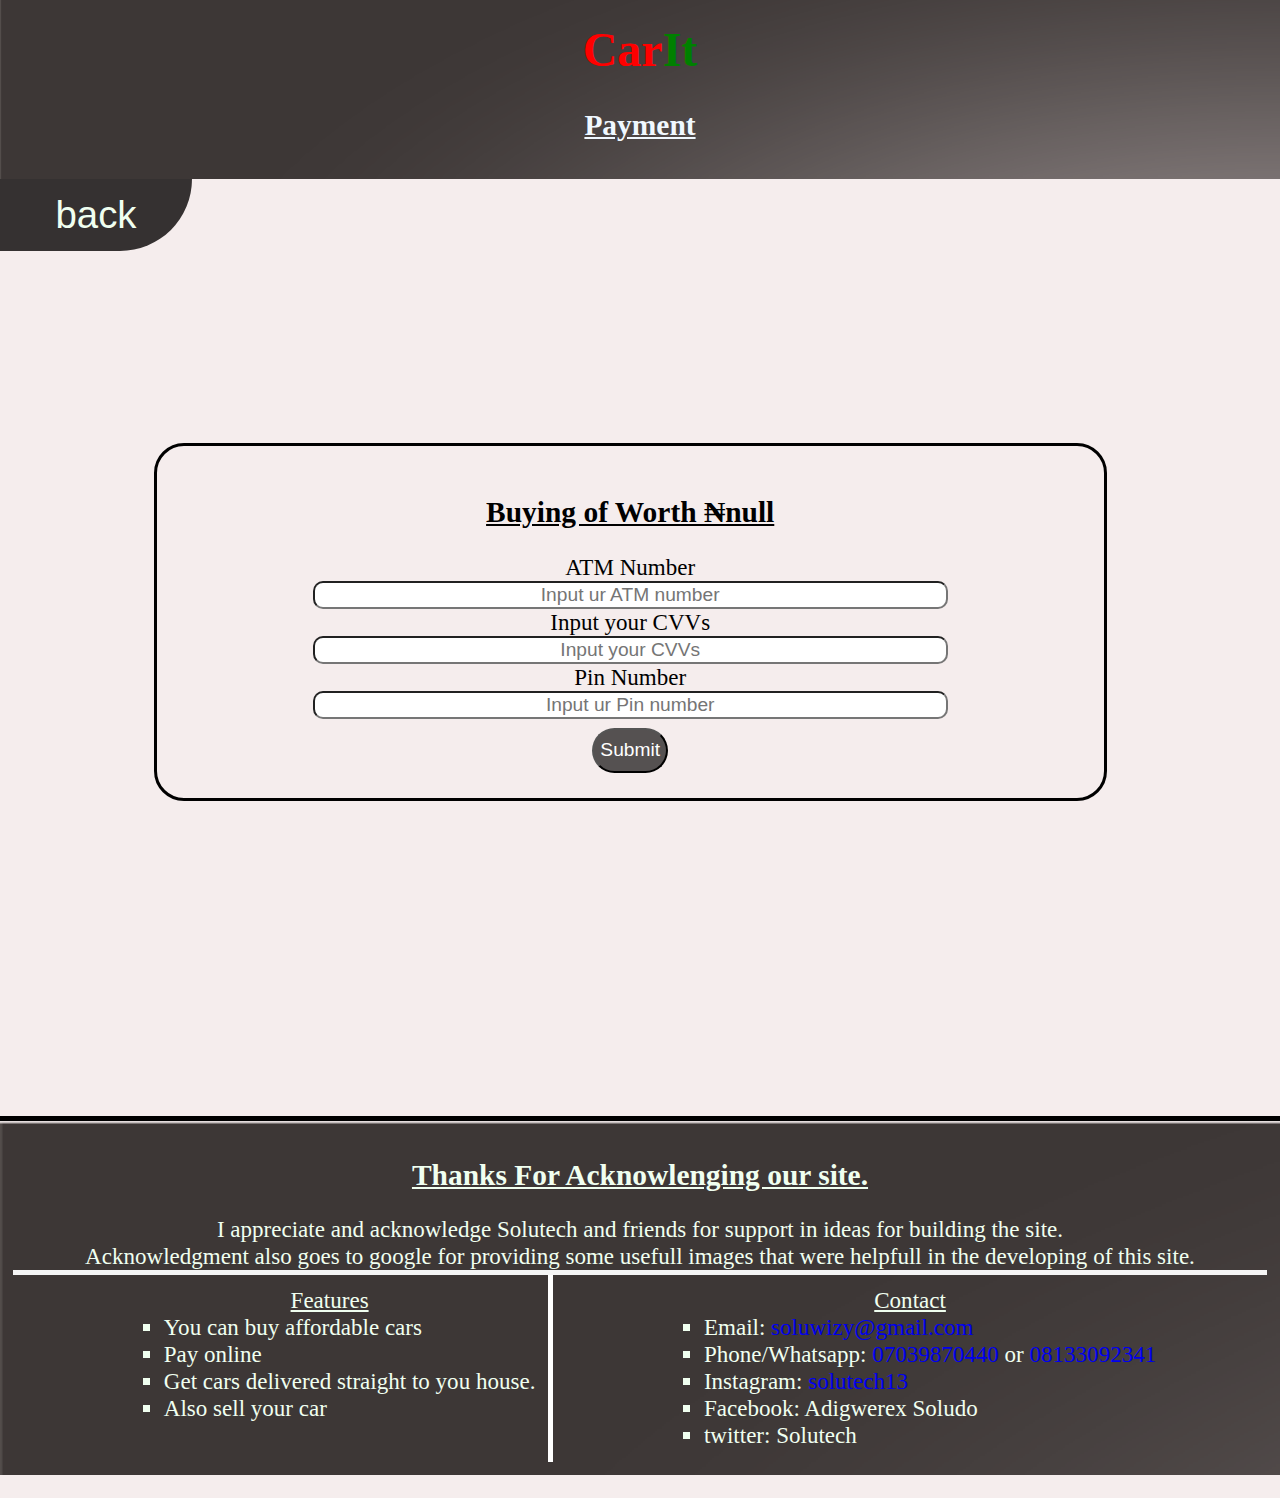
<file: payment.html>
<!DOCTYPE html>
<html lang="en">
<head>
    <script async src="https://pagead2.googlesyndication.com/pagead/js/adsbygoogle.js?client=ca-pub-7755189382272714"
     crossorigin="anonymous"></script>
    <meta charset="UTF-8">
    <meta http-equiv="X-UA-Compatible" content="IE=edge">
    <meta name="viewport" content="width=device-width, initial-scale=0.6">
    <title>Payment</title>
    <link rel="stylesheet" href="payment.css">
    <link  rel="icon" href="icon_path" type="R.jfif">

</head>

<body>
    <div class="header">
        <h1 class="Title">Car<strong class="strTitle">It</strong></h1>
        <h2 style="color: aliceblue;text-align: center; margin-top: 0%;">Payment</h2>
      
    </div>

            <!-- BODY STARTS HERE         -->
<div class="Signup">
    <!-- <button class="backbtn">Home</button> -->
    <!-- <center><h2>Slide down to S</h2></center> -->
    <button class="backbtn">back</button>
<center>

    <div class="Mainpage">
        <h2 class="namePlacer"></h2>
            <p class="validator"></p>
            <!-- <div class="Accnt Balance">
                <label for="name">Total Account balance</label><br>
                <input type="text" class="AccntBal" placeholder="Input ur account Balance">
                </div> -->

                <div class="ATM Number">
                    <label for="ATMNum">ATM Number</label><br>
                    <input type="text" class="Atmnumber" placeholder="Input ur ATM number" maxlength="16">
                    </div>

                    <div class="CVV">
                        <label for="CVV">Input your CVVs</label><br>
                        <input type="text" class="CVVS" placeholder="Input your CVVs" maxlength="3">
                        </div>

                        <div class="Pin number">
                            <label for="name">Pin Number</label><br>
                            <input type="text" class="PIN" placeholder="Input ur Pin number" maxlength="4">
                            </div>
            
        
    
            <button class="submit">Submit</button>

            <!-- <p><a href="Login.html">Click here if you have an account</a></p> -->
        
    </div>
</center>
</div>

          


            
    <!-- End of Body -->



<!-- footer bar -->
<div class="footer">
    <h2>Thanks For Acknowlenging our site.</h2>
    <p>I appreciate and acknowledge Solutech and friends for support in ideas for building the site. 
        <br>
        Acknowledgment also goes to google for providing some usefull images that were helpfull in the developing of this site.
</p>
<div class="under">
    <div class="info">
        <p>Features</p>
        <ul>
            <li>You can buy affordable cars</li>
            <li>Pay online</li>
            <li>Get cars delivered straight to you house.</li>
            <li>Also sell your car</li>
        </ul>
    </div>

    <div class="contact">
        <p>Contact</p>
        <ul>
            <li>Email: <a href="mailto:soluwizy@gmail.com">soluwizy@gmail.com</a></li>
            <li>Phone/Whatsapp: <a href="tel:+2347039870440">07039870440</a> or <a href="tel:+2348133092341">08133092341</a></li>
            <li>Instagram: <a href="https://www.instagram.com/solutech13/">solutech13</a></li>
            <li>Facebook: Adigwerex Soludo</li>
            <li>twitter: Solutech</li>
        </ul>
    </div>
</div>

</div>





</body>

<script src="payment.js"></script>
</html>
</file>
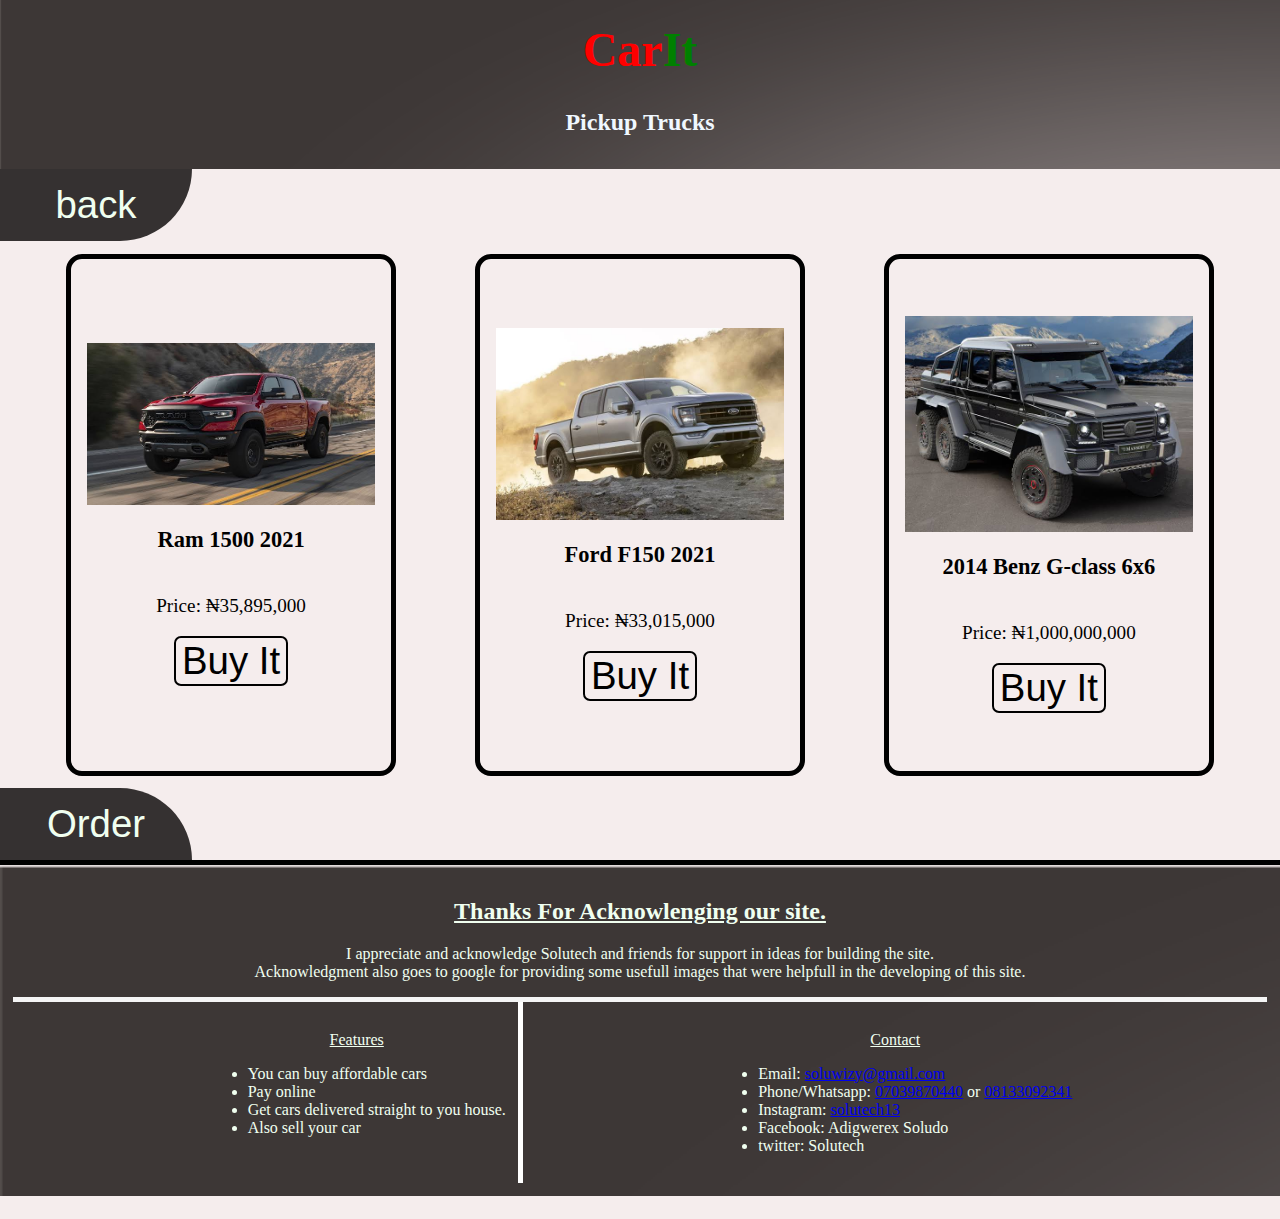
<file: pickup.html>
<!DOCTYPE html>
<html lang="en">
<head>
    <script async src="https://pagead2.googlesyndication.com/pagead/js/adsbygoogle.js?client=ca-pub-7755189382272714"
     crossorigin="anonymous"></script>
    <meta charset="UTF-8">
    <meta http-equiv="X-UA-Compatible" content="IE=edge">
    <meta name="viewport" content="width=device-width, initial-scale=0.6">
    <title>Pickup Trucks</title>
    <link  rel="icon" href="icon_path" type="R.jfif">

    <link rel="stylesheet" href="Pickup.css">
</head>

<body>
    <div class="header">
        <h1 class="Title">Car<strong class="strTitle">It</strong></h1>
        <h2 style="color: aliceblue;text-align: center; margin-top: 0%;">Pickup Trucks</h2>
      
    </div>

            <!-- BODY STARTS HERE         -->
            <button class="backbtn">back</button>
            <div class="carsContainer">
                        <!-- car one  -->
                        <!-- <a href="#"> -->
                            <div class="car" id="onecar">
                                <img src="picture/pickup/1bod1.jpeg" width="90%" alt="car" class="carImg">
                                <h3>Ram 1500 2021</h3>
                                <p>Price: ₦35,895,000</p>
                                <button class="onebtn" >Buy It</button>
                            </div>

                    <!-- car two -->
                    <!-- <a href="#"> -->
                        <div class="car" id="twocar">
                            <img src="picture/pickup/2bod1.jpeg" width="90%" alt="car" class="carImg">
                            <h3>Ford F150 2021</h3>
                            <p>Price: ₦33,015,000</p>
                            <button class="twobtn" >Buy It</button>

                        </div>

                    <!-- car three -->
                    
                        <div class="car" id="threecar">
                            <img src="picture/pickup/3bod1.jpeg" width="90%" alt="car" class="carImg">
                            <h3>2014 Benz G-class 6x6</h3>
                            <p>Price: ₦1,000,000,000</p>

                            <button class="threebtn" >Buy It</button>


                        </div>

           </div>
           
           <button class="orderbtn">Order</button>
    <!-- End of Body -->



<!-- footer bar -->
<div class="footer">
    <h2>Thanks For Acknowlenging our site.</h2>
    <p>I appreciate and acknowledge Solutech and friends for support in ideas for building the site.
        <br>
        Acknowledgment also goes to google for providing some usefull images that were helpfull in the developing of this site.
</p>
<div class="under">
    <div class="info">
        <p>Features</p>
        <ul>
            <li>You can buy affordable cars</li>
            <li>Pay online</li>
            <li>Get cars delivered straight to you house.</li>
            <li>Also sell your car</li>
        </ul>
    </div>

    <div class="contact">
        <p>Contact</p>
        <ul>
            <li>Email: <a href="mailto:soluwizy@gmail.com">soluwizy@gmail.com</a></li>
            <li>Phone/Whatsapp: <a href="tel:+2347039870440">07039870440</a> or <a href="tel:+2348133092341">08133092341</a></li>
            <li>Instagram: <a href="https://www.instagram.com/solutech13/">solutech13</a></li>
            <li>Facebook: Adigwerex Soludo</li>
            <li>twitter: Solutech</li>
        </ul>
    </div>
</div>

</div>





</body>

<script src="pickup.js"></script>
</html>
</file>
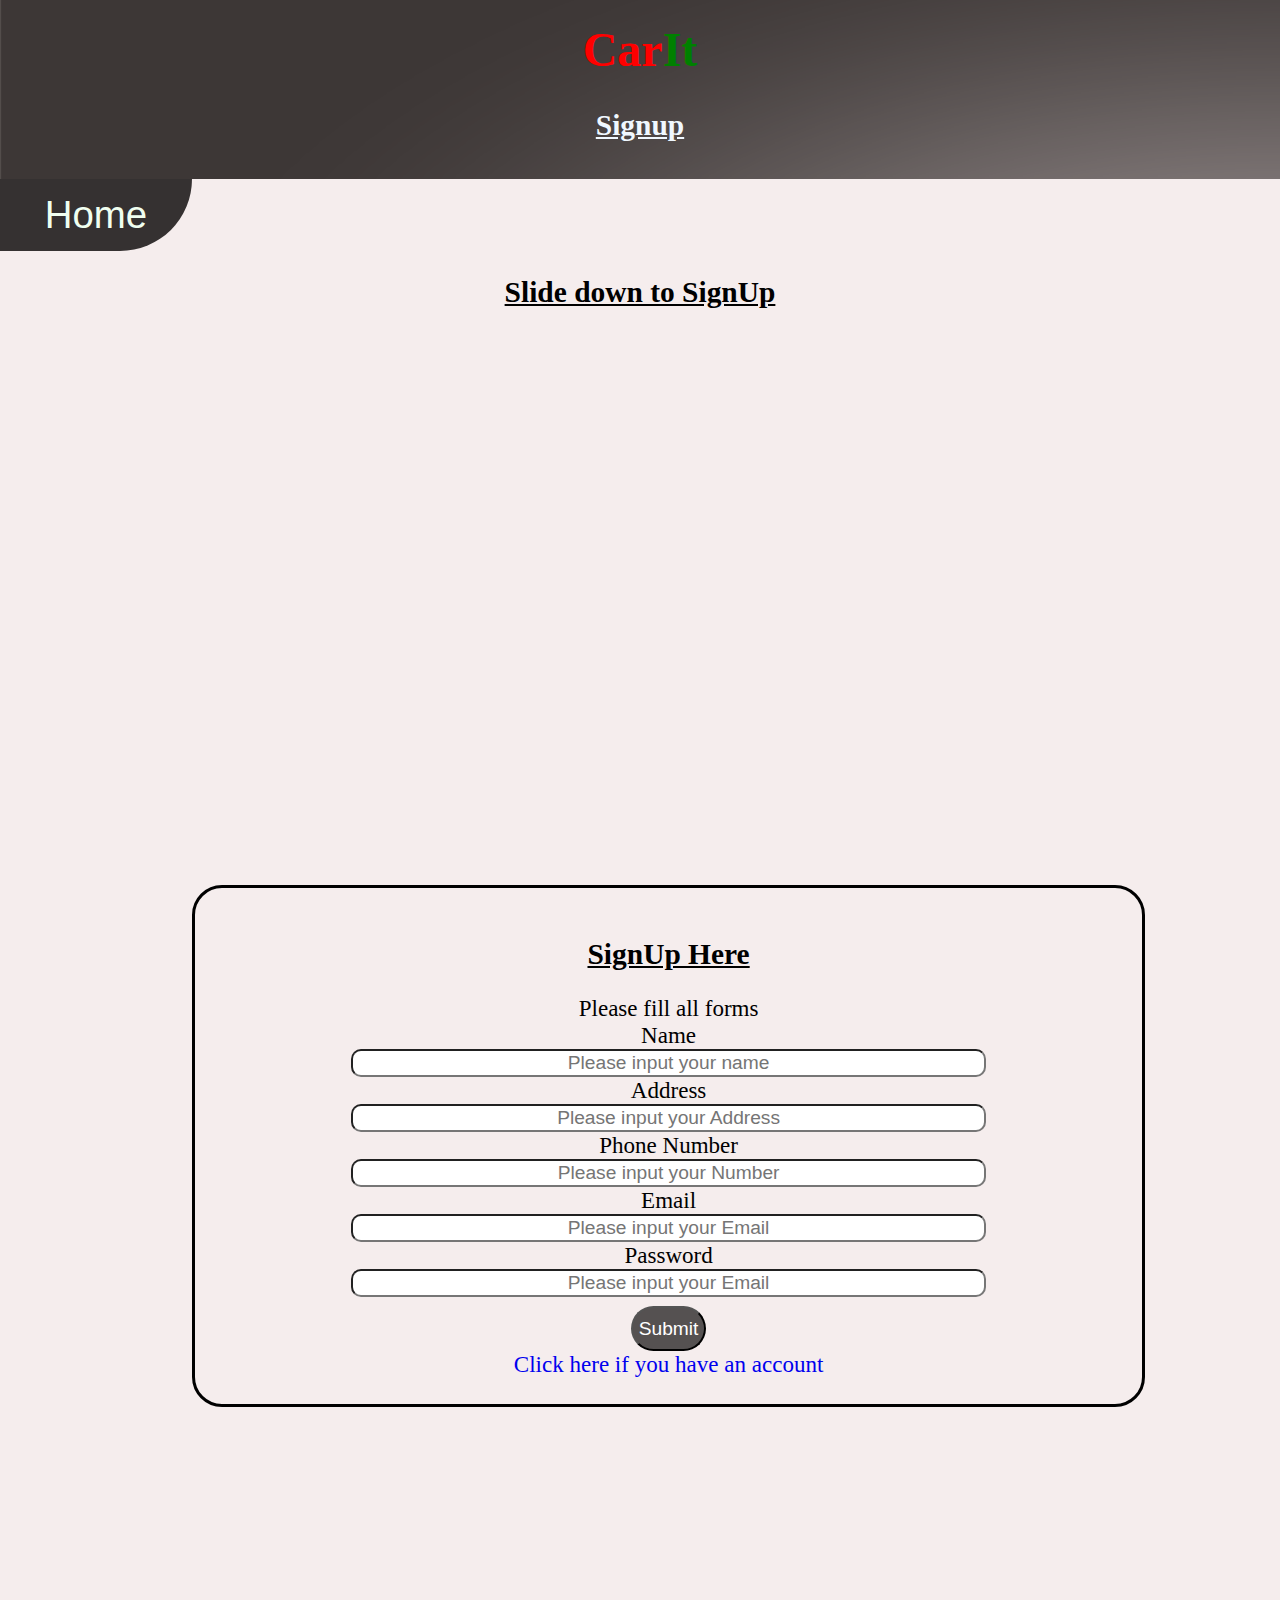
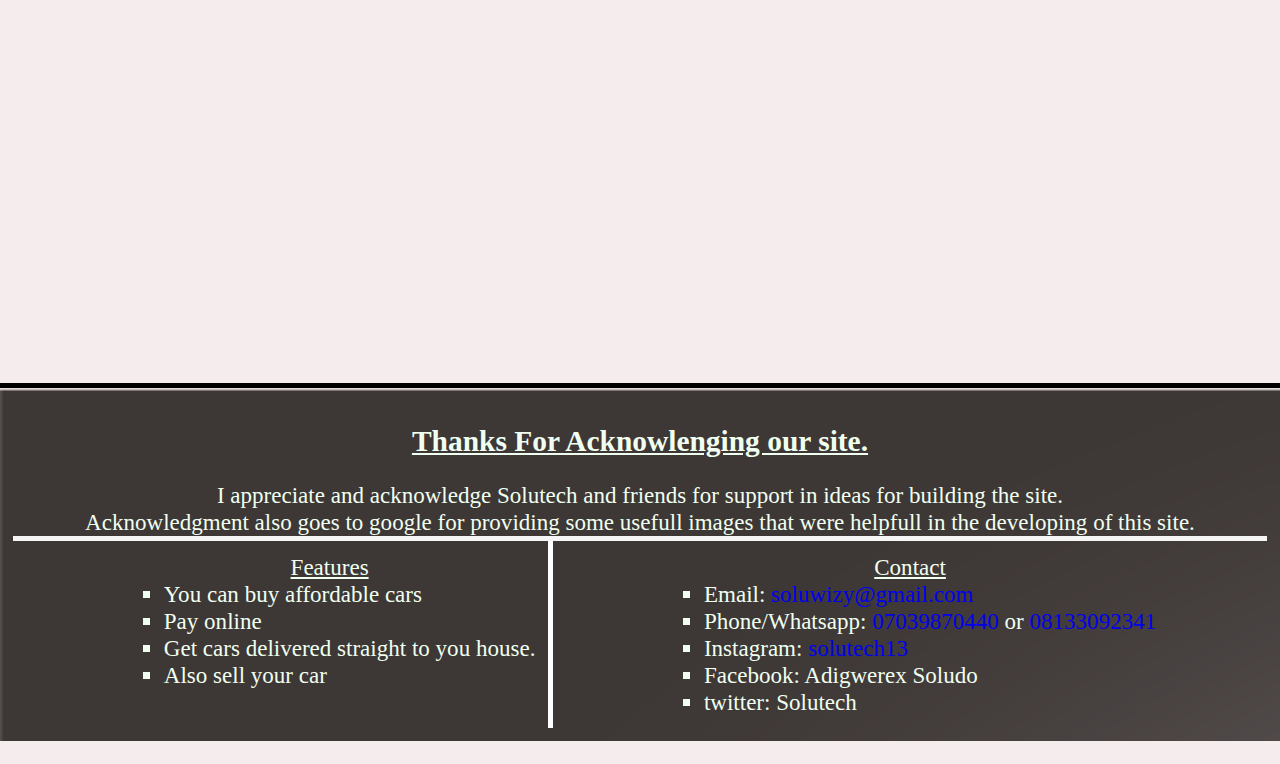
<file: Signin.html>
<!DOCTYPE html>
<html lang="en">
<head>
    
    <meta charset="UTF-8">
    <meta http-equiv="X-UA-Compatible" content="IE=edge">
    <meta name="viewport" content="width=device-width, initial-scale=0.6">
    <title>Signin</title>
    <link  rel="icon" href="icon_path" type="R.jfif">
    
    <link rel="stylesheet" href="signin.css">
</head>

<body>
    <div class="header">
        <h1 class="Title">Car<strong class="strTitle">It</strong></h1>
        <h2 style="color: aliceblue;text-align: center; margin-top: 0%;">Signup</h2>
      
    </div>

            <!-- BODY STARTS HERE         -->
<div class="Signup">
    <button class="backbtn">Home</button>
    <center><h2>Slide down to SignUp</h2></center>
<center>
    <div class="Mainpage">
        <h2>SignUp Here</h2>
            <p class="validator">Please fill all forms</p>
            <div class="fullname">
                <label for="name">Name</label><br>
                <input type="text" class="name" placeholder="Please input your name">
                </div>

                <div class="address">
                    <label for="address">Address</label><br>
                    <input type="text" class="Address" placeholder="Please input your Address">
                    </div>

                    <div class="PhnoNum">
                        <label for="PhnoNum">Phone Number</label><br>
                        <input type="text" class="phone" placeholder="Please input your Number" maxlength="11">
                        </div>
                
            
            <div class="Email">
                <label for="email">Email</label><br>
                <input type="email" class="email" placeholder="Please input your Email"><br>
            </div>

            <div class="Password">
                <label for="password">Password</label><br>
                <input type="password" class="password" placeholder="Please input your Email"><br>
            </div>
            <button class="submit">Submit</button>

            <p><a href="Login.html">Click here if you have an account</a></p>
        
    </div>
</center>
</div>

          


            
    <!-- End of Body -->



<!-- footer bar -->
<div class="footer">
    <h2>Thanks For Acknowlenging our site.</h2>
    <p>I appreciate and acknowledge Solutech and friends for support in ideas for building the site.
        <br>
        Acknowledgment also goes to google for providing some usefull images that were helpfull in the developing of this site.
</p>
<div class="under">
    <div class="info">
        <p>Features</p>
        <ul>
            <li>You can buy affordable cars</li>
            <li>Pay online</li>
            <li>Get cars delivered straight to you house.</li>
            <li>Also sell your car</li>
        </ul>
    </div>

    <div class="contact">
        <p>Contact</p>
        <ul>
            <li>Email: <a href="mailto:soluwizy@gmail.com">soluwizy@gmail.com</a></li>
            <li>Phone/Whatsapp: <a href="tel:+2347039870440">07039870440</a> or <a href="tel:+2348133092341">08133092341</a></li>
            <li>Instagram: <a href="https://www.instagram.com/solutech13/">solutech13</a></li>
            <li>Facebook: Adigwerex Soludo</li>
            <li>twitter: Solutech</li>
        </ul>
    </div>
</div>

</div>





</body>

<script src="signin.js"></script>
</html>
</file>
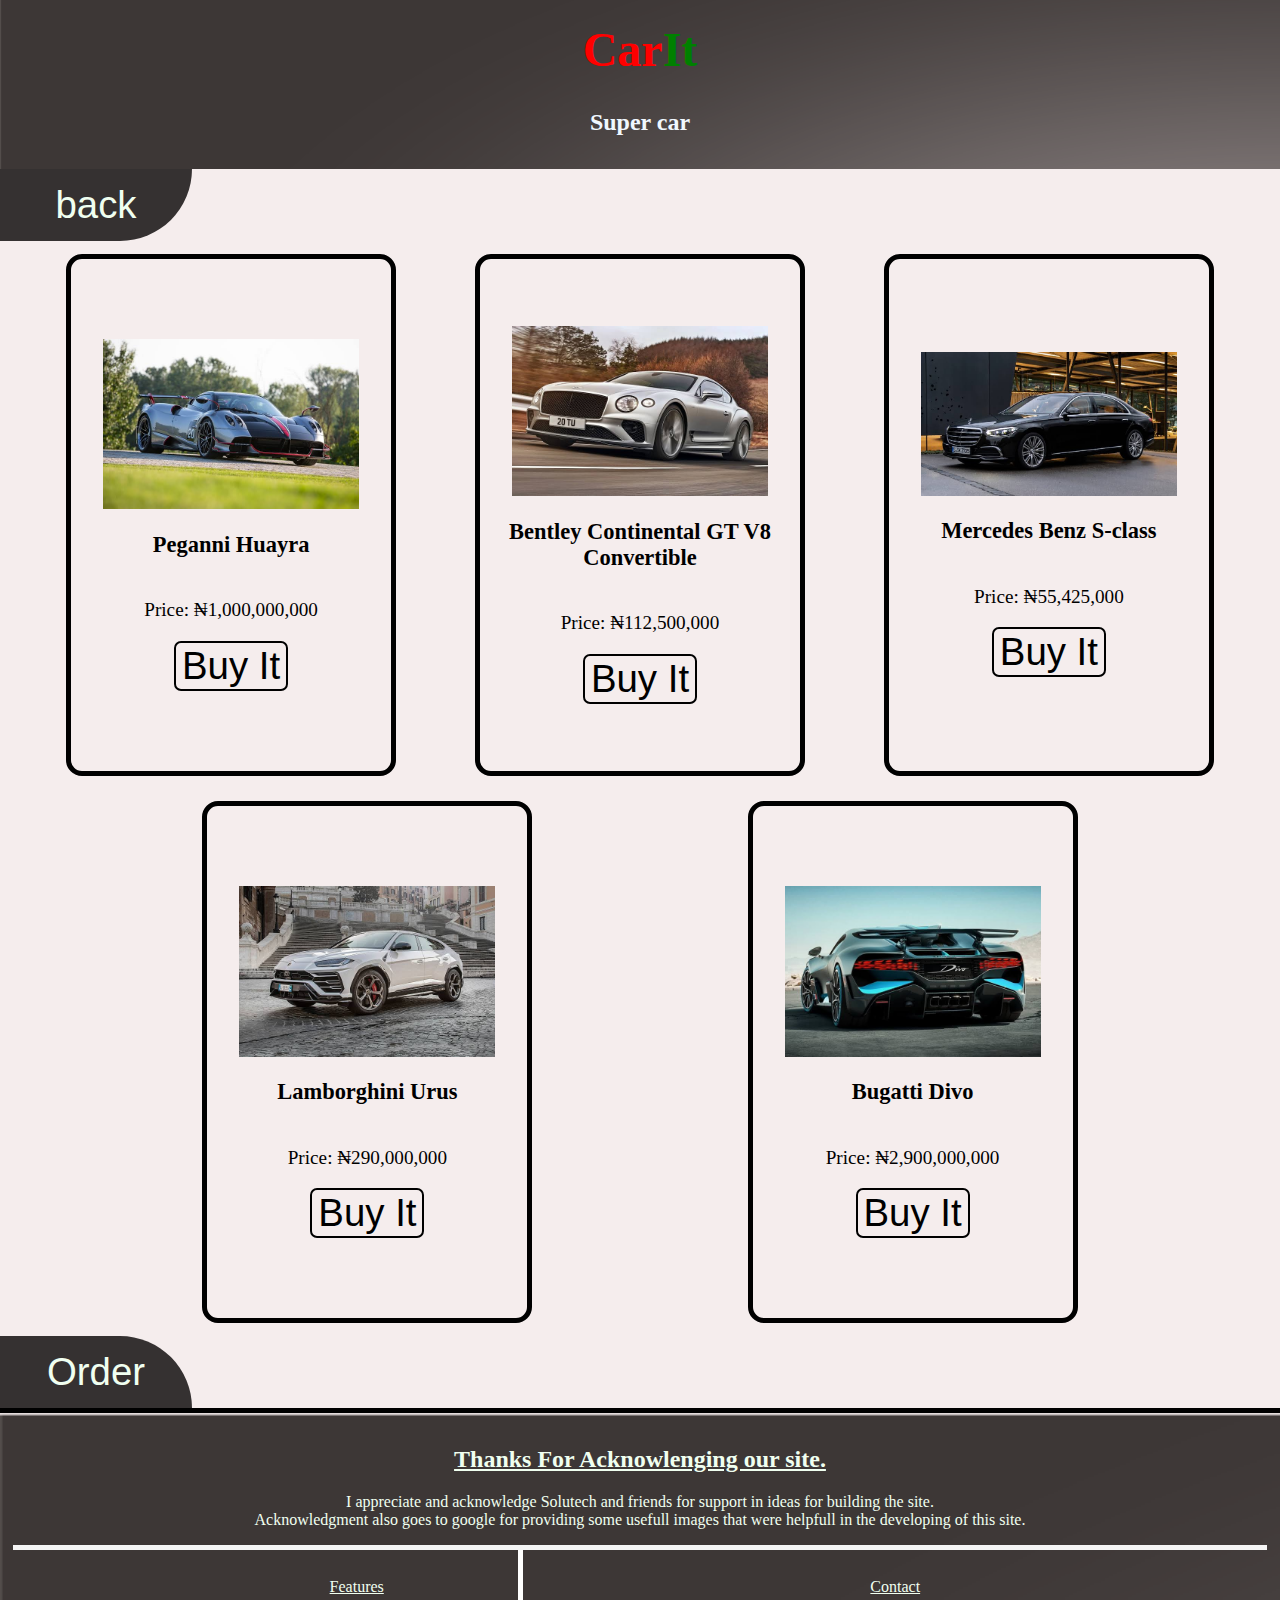
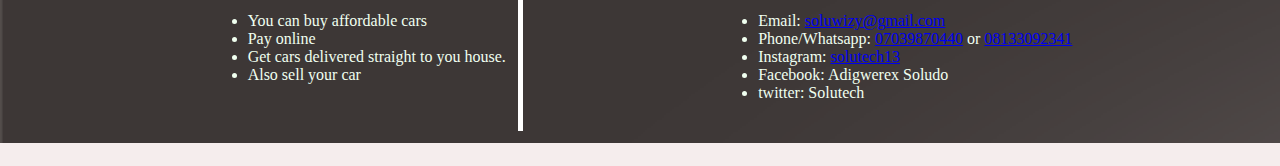
<file: supercar.html>
<!DOCTYPE html>
<html lang="en">
<head>
    <script async src="https://pagead2.googlesyndication.com/pagead/js/adsbygoogle.js?client=ca-pub-7755189382272714"
     crossorigin="anonymous"></script>
    <meta charset="UTF-8">
    <meta http-equiv="X-UA-Compatible" content="IE=edge">
    <meta name="viewport" content="width=device-width, initial-scale=0.6">
    <title>Supercar</title>
    <link rel="stylesheet" href="Supercar.css">
    <link  rel="icon" href="icon_path" type="R.jfif">

</head>

<body>
    <div class="header">
        <h1 class="Title">Car<strong class="strTitle">It</strong></h1>
        <h2 style="color: aliceblue;text-align: center; margin-top: 0%;">Super car</h2>
      
    </div>

            <!-- BODY STARTS HERE         -->
            <button class="backbtn">back</button>
            <div class="carsContainer">
                        <!-- car one  -->
                        <!-- <a href="#"> -->
                            <div class="car" id="onecar">
                                <img src="picture/sport/1body.jpeg" width="80%" alt="car" class="carImg">
                                <h3>Peganni Huayra</h3>
                                <p>Price: ₦1,000,000,000</p>
                                <button class="onebtn" >Buy It</button>
                            </div>

                    <!-- car two -->
                    <!-- <a href="#"> -->
                        <div class="car" id="twocar">
                            <img src="picture/sport/2bod1.jpeg" width="80%" alt="car" class="carImg">
                            <h3>Bentley Continental GT V8 Convertible</h3>
                            <p>Price: ₦112,500,000</p>
                            <button class="twobtn" >Buy It</button>
                        </div>

                    <!-- car three -->
                    <!-- <a href="#"> -->
                        <div class="car" id="threecar">
                            <img src="picture/sport/3bod1.jpeg" width="80%" alt="car" class="carImg">
                            <h3>Mercedes Benz S-class</h3>
                            <p>Price: ₦55,425,000</p>
                            <button class="threebtn" >Buy It</button>
                        </div>

                 <!-- car four -->
                 <!-- <a href="#"> -->
                    <div class="car" id="fourcar">
                        <img src="picture/sport/4bod1.jpeg" width="80%" alt="car" class="carImg">
                        <h3>Lamborghini Urus</h3>
                        <p>Price: ₦290,000,000</p>
                        <button class="fourbtn" >Buy It</button>
                    </div>

                 <!-- car five -->
                 <!-- <a href="#"> -->
                    <div class="car" id="fivecar">
                       <img src="picture/sport/5bod3.jpeg" width="80%" alt="car" class="carImg">
                       <h3>Bugatti Divo</h3>
                       <p>Price: ₦2,900,000,000</p>
                       <button class="fivebtn" >Buy It</button>
                    </div>
            </div>
            
           <button class="orderbtn">Order</button>
    <!-- End of Body -->



<!-- footer bar -->
<div class="footer">
    <h2>Thanks For Acknowlenging our site.</h2>
    <p>I appreciate and acknowledge Solutech and friends for support in ideas for building the site.
        <br>
        Acknowledgment also goes to google for providing some usefull images that were helpfull in the developing of this site.
</p>
<div class="under">
    <div class="info">
        <p>Features</p>
        <ul>
            <li>You can buy affordable cars</li>
            <li>Pay online</li>
            <li>Get cars delivered straight to you house.</li>
            <li>Also sell your car</li>
        </ul>
    </div>

    <div class="contact">
        <p>Contact</p>
        <ul>
            <li>Email: <a href="mailto:soluwizy@gmail.com">soluwizy@gmail.com</a></li>
            <li>Phone/Whatsapp: <a href="tel:+2347039870440">07039870440</a> or <a href="tel:+2348133092341">08133092341</a></li>
            <li>Instagram: <a href="https://www.instagram.com/solutech13/">solutech13</a></li>
            <li>Facebook: Adigwerex Soludo</li>
            <li>twitter: Solutech</li>
        </ul>
    </div>
</div>

</div>





</body>

<script src="supercar.js"></script>
</html>
</file>
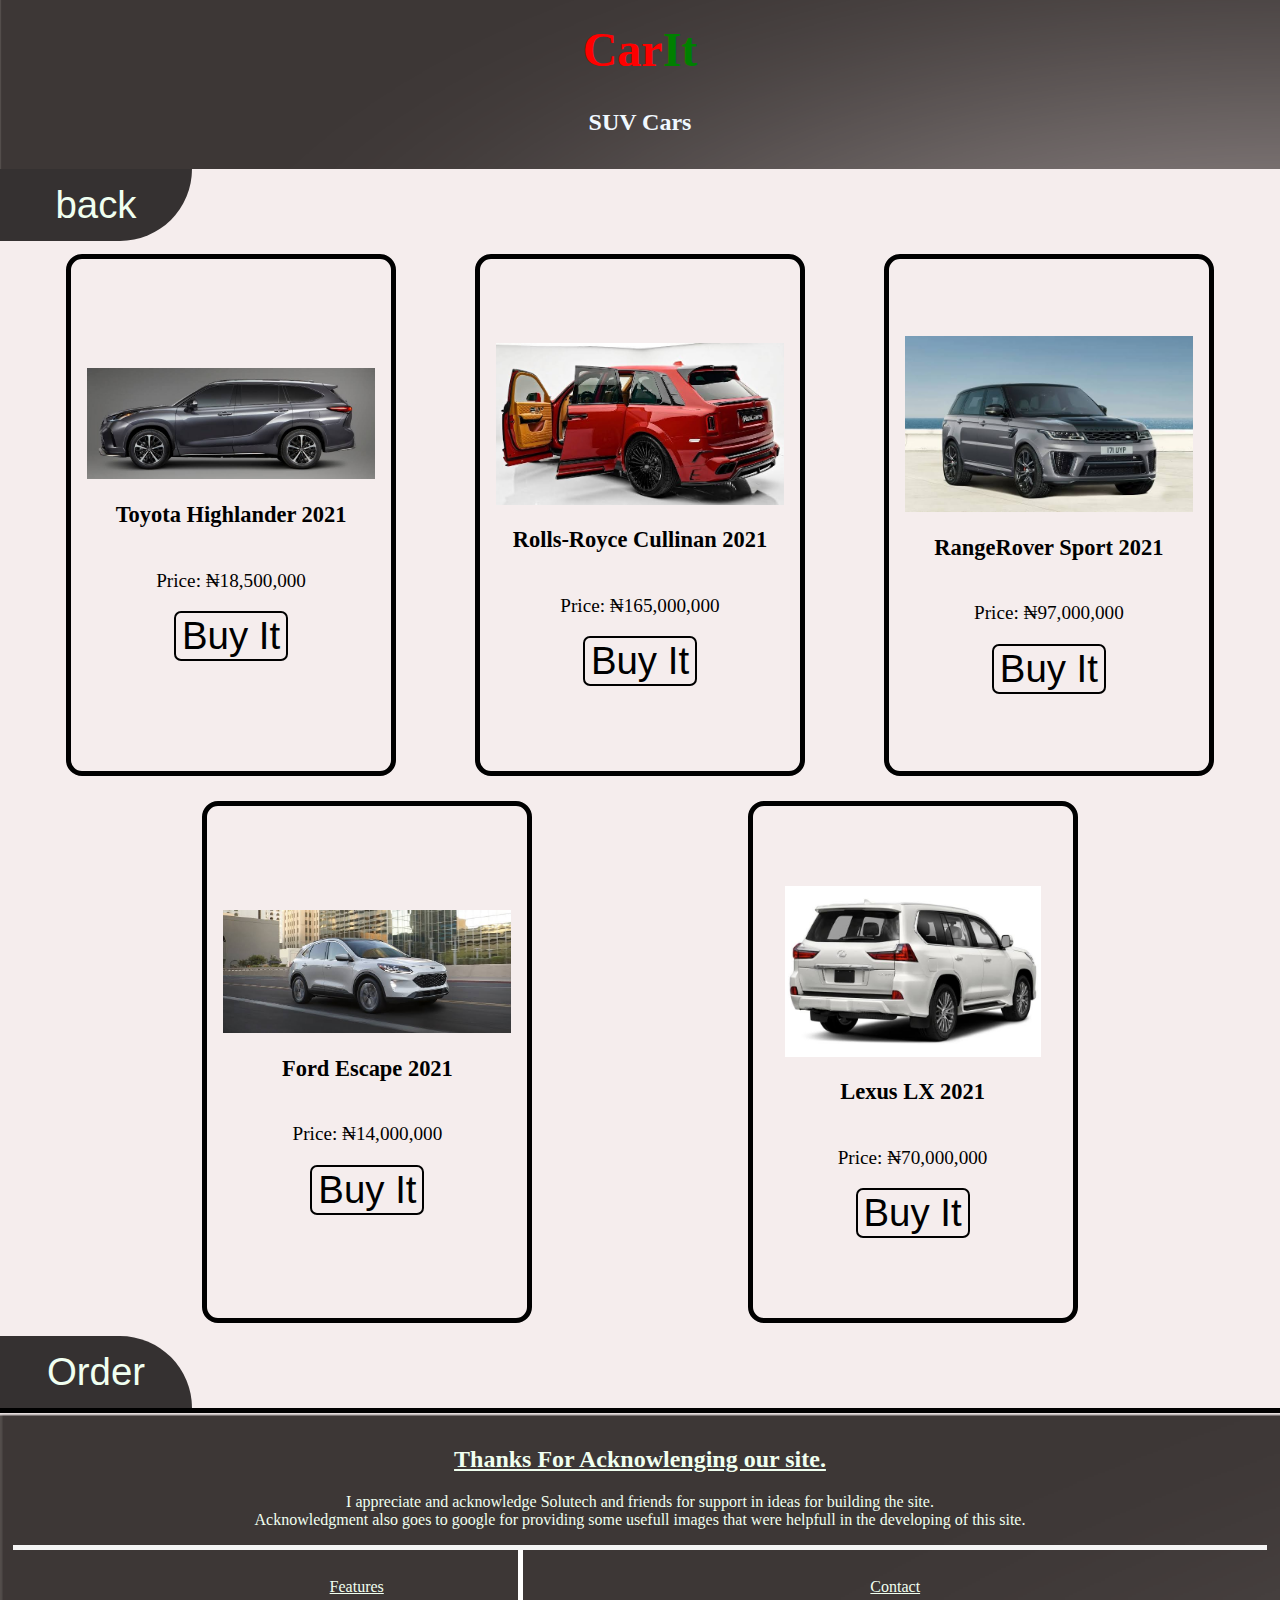
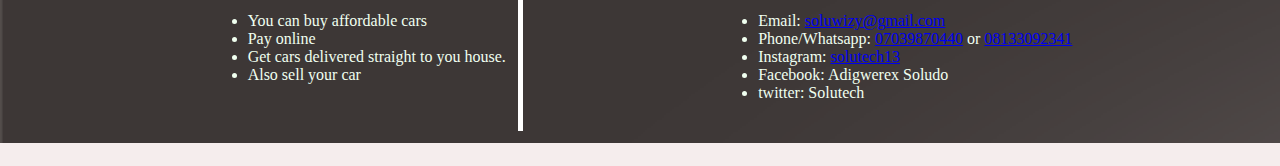
<file: SUV.html>
<!DOCTYPE html>
<html lang="en">
<head>
    <script async src="https://pagead2.googlesyndication.com/pagead/js/adsbygoogle.js?client=ca-pub-7755189382272714"
     crossorigin="anonymous"></script>
    <meta charset="UTF-8">
    <meta http-equiv="X-UA-Compatible" content="IE=edge">
    <meta name="viewport" content="width=device-width, initial-scale=0.6">
    <title>SUV</title>
    <link rel="stylesheet" href="SUV.css">
    <link  rel="icon" href="icon_path" type="R.jfif">

</head>

<body>
    <div class="header">
        <h1 class="Title">Car<strong class="strTitle">It</strong></h1>
        <h2 style="color: aliceblue;text-align: center; margin-top: 0%;">SUV Cars</h2>
      
    </div>

            <!-- BODY STARTS HERE         -->
            <button class="backbtn">back</button>
            <div class="carsContainer">
                        <!-- car one  -->
                        <!-- <a href="#"> -->
                            <div class="car" id="onecar">
                                <img src="picture/Suv/1bod1.jpeg" width="90%" alt="car" class="carImg">
                                <h3>Toyota Highlander 2021</h3>
                                <p>Price: ₦18,500,000</p>
                                <button class="onebtn" >Buy It</button>
                            </div>

                    <!-- car two -->
                    <!-- <a href="#"> -->
                        <div class="car" id="twocar">
                            <img src="picture/Suv/2bod1.jpeg" width="90%" alt="car" class="carImg">
                            <h3>Rolls-Royce Cullinan 2021</h3>
                            <p>Price: ₦165,000,000</p>
                            <button class="twobtn" >Buy It</button>
                        </div>

                    <!-- car three -->
                    <!-- <a href="#"> -->
                        <div class="car" id="threecar">
                            <img src="picture/Suv/3bod1.jpeg" width="90%" alt="car" class="carImg">
                            <h3>RangeRover Sport 2021</h3>
                            <p>Price: ₦97,000,000</p>
                            <button class="threebtn" >Buy It</button>
                        </div>

                 <!-- car four -->
                 <!-- <a href="#"> -->
                    <div class="car" id="fourcar">
                        <img src="picture/Suv/4bod1.jpeg" width="90%" alt="car" class="carImg">
                        <h3>Ford Escape 2021</h3>
                        <p>Price: ₦14,000,000</p>
                        <button class="fourbtn" >Buy It</button>
                        </div>

                 <!-- car five -->
                 <!-- <a href="#"> -->
                    <div class="car" id="fivecar">
                       <img src="picture/Suv/5bod3.jpeg" width="80%" alt="car" class="carImg">
                       <h3>Lexus LX 2021</h3>
                       <p>Price: ₦70,000,000</p>
                       <button class="fivebtn" >Buy It</button>
                    </div>
            </div>
            
           <button class="orderbtn">Order</button>
    <!-- End of Body -->



<!-- footer bar -->
<div class="footer">
    <h2>Thanks For Acknowlenging our site.</h2>
    <p>I appreciate and acknowledge Solutech and friends for support in ideas for building the site.
        <br>
        Acknowledgment also goes to google for providing some usefull images that were helpfull in the developing of this site.
</p>
<div class="under">
    <div class="info">
        <p>Features</p>
        <ul>
            <li>You can buy affordable cars</li>
            <li>Pay online</li>
            <li>Get cars delivered straight to you house.</li>
            <li>Also sell your car</li>
        </ul>
    </div>

    <div class="contact">
        <p>Contact</p>
        <ul>
            <li>Email: <a href="mailto:soluwizy@gmail.com">soluwizy@gmail.com</a></li>
            <li>Phone/Whatsapp: <a href="tel:+2347039870440">07039870440</a> or <a href="tel:+2348133092341">08133092341</a></li>
            <li>Instagram: <a href="https://www.instagram.com/solutech13/">solutech13</a></li>
            <li>Facebook: Adigwerex Soludo</li>
            <li>twitter: Solutech</li>
        </ul>
    </div>
</div>

</div>





</body>

<script src="SUV.js"></script>
</html>
</file>
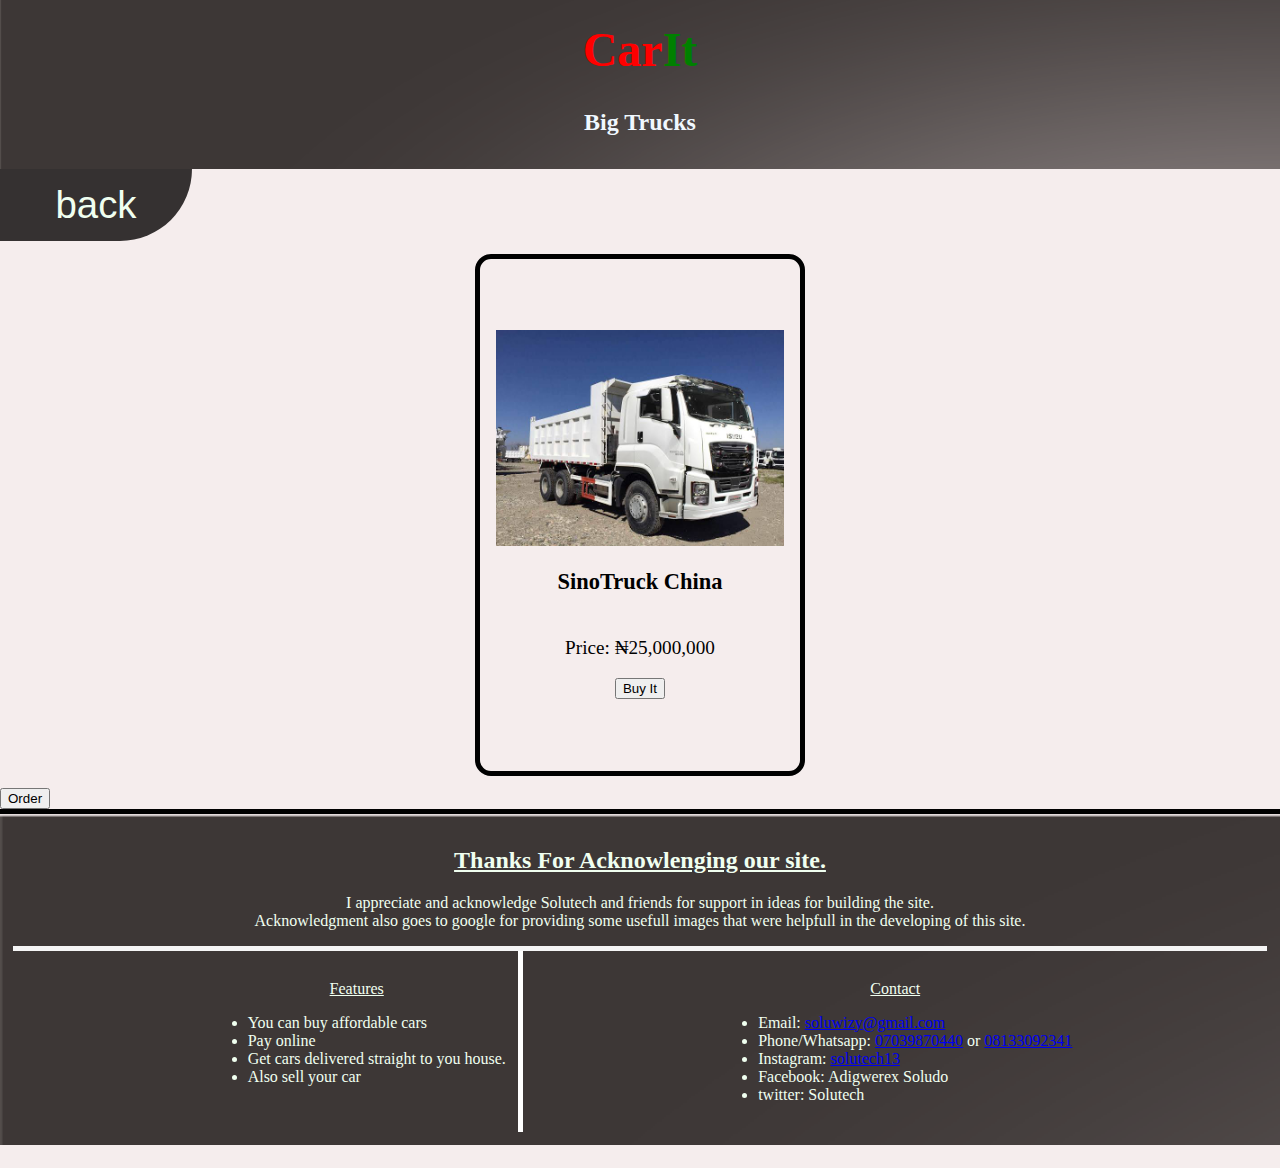
<file: truck.html>
<!DOCTYPE html>
<html lang="en">
<head>
    <script async src="https://pagead2.googlesyndication.com/pagead/js/adsbygoogle.js?client=ca-pub-7755189382272714"
     crossorigin="anonymous"></script>
    <meta charset="UTF-8">
    <meta http-equiv="X-UA-Compatible" content="IE=edge">
    <meta name="viewport" content="width=device-width, initial-scale=0.6">
    <title>Trucks</title>
    <link rel="stylesheet" href="Truck.css">
    <link  rel="icon" href="icon_path" type="R.jfif">

</head>

<body>
    <div class="header">
        <h1 class="Title">Car<strong class="strTitle">It</strong></h1>
        <h2 style="color: aliceblue;text-align: center; margin-top: 0%;">Big Trucks</h2>
      
    </div>

            <!-- BODY STARTS HERE         -->
            <button class="backbtn">back</button>
            <div class="carsContainer">
                        <!-- car one  -->
                        <!-- <a href="#"> -->
                            <div class="car" id="onecar">
                                <img src="picture/truck/1bod1.jpeg" width="90%" alt="car" class="carImg">
                                <h3>SinoTruck China</h3>
                                <p>Price: ₦25,000,000</p>
                                <button class="onebtn" >Buy It</button>
                            </div>

                  

                        </div>

           </div>
           
           <button class="orderbtn">Order</button>
    <!-- End of Body -->



<!-- footer bar -->
<div class="footer">
    <h2>Thanks For Acknowlenging our site.</h2>
    <p>I appreciate and acknowledge Solutech and friends for support in ideas for building the site.
        <br>
        Acknowledgment also goes to google for providing some usefull images that were helpfull in the developing of this site.
</p>
<div class="under">
    <div class="info">
        <p>Features</p>
        <ul>
            <li>You can buy affordable cars</li>
            <li>Pay online</li>
            <li>Get cars delivered straight to you house.</li>
            <li>Also sell your car</li>
        </ul>
    </div>

    <div class="contact">
        <p>Contact</p>
        <ul>
            <li>Email: <a href="mailto:soluwizy@gmail.com">soluwizy@gmail.com</a></li>
            <li>Phone/Whatsapp: <a href="tel:+2347039870440">07039870440</a> or <a href="tel:+2348133092341">08133092341</a></li>
            <li>Instagram: <a href="https://www.instagram.com/solutech13/">solutech13</a></li>
            <li>Facebook: Adigwerex Soludo</li>
            <li>twitter: Solutech</li>
        </ul>
    </div>
</div>

</div>





</body>

<script src="truck.js"></script>
</html>
</file>
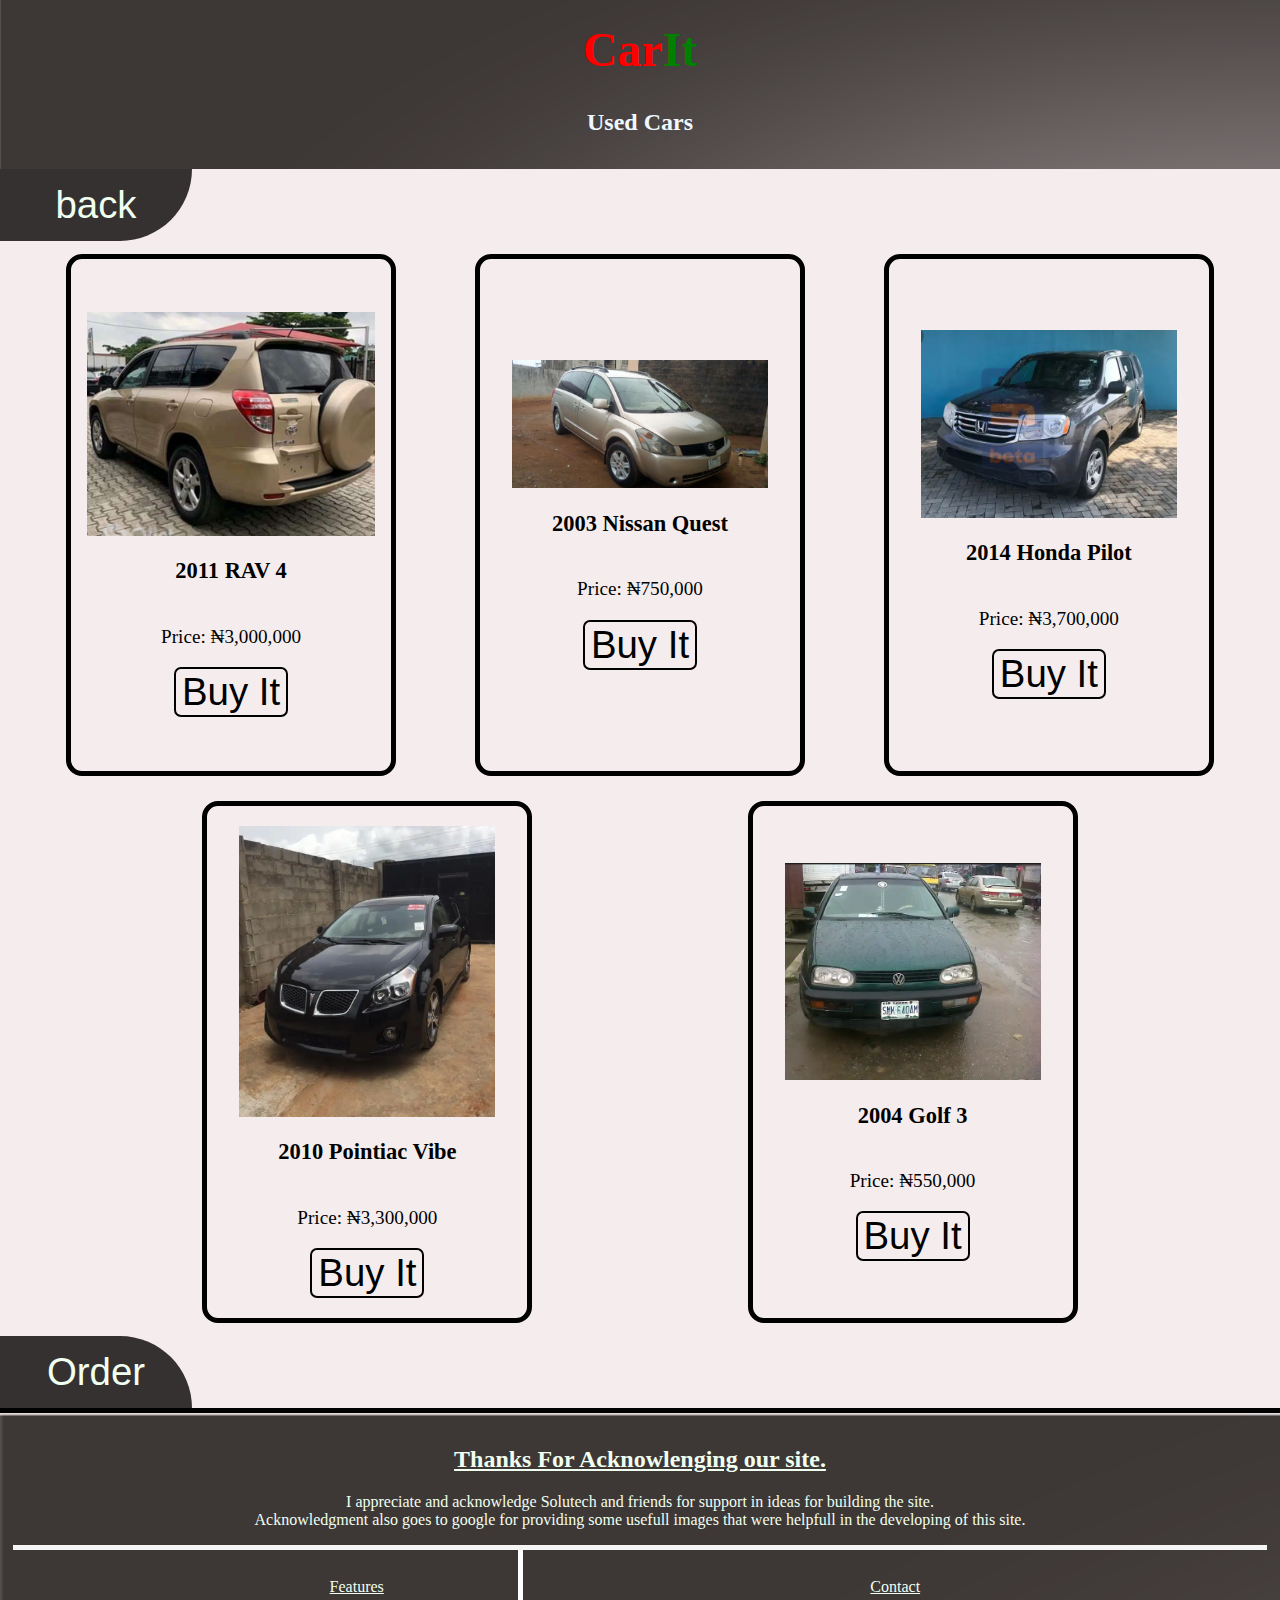
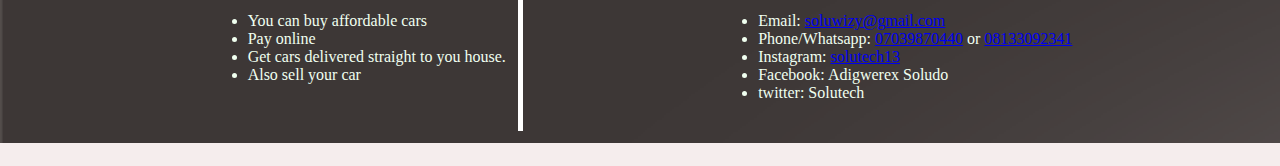
<file: Used car.html>
<!DOCTYPE html>
<html lang="en">
<head>
    <script async src="https://pagead2.googlesyndication.com/pagead/js/adsbygoogle.js?client=ca-pub-7755189382272714"
     crossorigin="anonymous"></script>
    <meta charset="UTF-8">
    <meta http-equiv="X-UA-Compatible" content="IE=edge">
    <meta name="viewport" content="width=device-width, initial-scale=0.6">
    <title>Used Cars</title>
    <link rel="stylesheet" href="Used car.css">
    <link  rel="icon" href="icon_path" type="R.jfif">

</head>

<body>
    <div class="header">
        <h1 class="Title">Car<strong class="strTitle">It</strong></h1>
        <h2 style="color: aliceblue;text-align: center; margin-top: 0%;">Used Cars</h2>
      
    </div>

            <!-- BODY STARTS HERE         -->
            <button class="backbtn">back</button>
            <div class="carsContainer">
                        <!-- car one  -->
                        <!-- <a href="#"> -->
                            <div class="car" id="onecar">
                                <img src="picture/Used cars/1bod1.png" width="90%" alt="car" class="carImg">
                                <h3>2011 RAV 4</h3>
                                <p>Price: ₦3,000,000</p>
                                <button class="onebtn" >Buy It</button>
                            </div>

                        
                    <!-- car two -->
                    <!-- <a href="#"> -->
                        <div class="car" id="twocar">
                            <img src="picture/Used cars/2bod1.png" width="80%" alt="car" class="carImg">
                            <h3>2003 Nissan Quest</h3>
                            <p>Price: ₦750,000</p>
                            <button  class="twobtn" >Buy It</button>
                        </div>

                    <!-- car three -->
                    <!-- <a href="#"> -->
                        <div class="car" id="threecar">
                            <img src="picture/Used cars/3bod1.png" width="80%" alt="car" class="carImg">
                            <h3>2014 Honda Pilot</h3>
                            <p>Price: ₦3,700,000</p>
                            <button  class="threebtn" >Buy It</button>
                        </div>

                 <!-- car four -->
                 <!-- <a href="#"> -->
                    <div class="car" id="fourcar">
                        <img src="picture/Used cars/4bod1.png" width="80%" alt="car" class="carImg">
                        <h3>2010 Pointiac Vibe</h3>
                        <p>Price: ₦3,300,000</p>
                        <button  class="fourbtn" >Buy It</button>
                    </div>

                 <!-- car five -->
                 <!-- <a href="#"> -->
                    <div class="car" id="fivecar">
                       <img src="picture/Used cars/5bod1.png" width="80%" alt="car" class="carImg">
                       <h3>2004 Golf 3</h3>
                       <p>Price: ₦550,000</p>
                       <button  class="fivebtn" >Buy It</button>
                    </div>          
                        </div>

                        <!-- <button class="orderbtn">Order</button> -->
           </div>
           
           <button class="orderbtn">Order</button>
           
    <!-- End of Body -->



<!-- footer bar -->
<div class="footer">
    <h2>Thanks For Acknowlenging our site.</h2>
    <p>I appreciate and acknowledge Solutech and friends for support in ideas for building the site.
        <br>
        Acknowledgment also goes to google for providing some usefull images that were helpfull in the developing of this site.
</p>
<div class="under">
    <div class="info">
        <p>Features</p>
        <ul>
            <li>You can buy affordable cars</li>
            <li>Pay online</li>
            <li>Get cars delivered straight to you house.</li>
            <li>Also sell your car</li>
        </ul>
    </div>

    <div class="contact">
        <p>Contact</p>
        <ul>
            <li>Email: <a href="mailto:soluwizy@gmail.com">soluwizy@gmail.com</a></li>
            <li>Phone/Whatsapp: <a href="tel:+2347039870440">07039870440</a> or <a href="tel:+2348133092341">08133092341</a></li>
            <li>Instagram: <a href="https://www.instagram.com/solutech13/">solutech13</a></li>
            <li>Facebook: Adigwerex Soludo</li>
            <li>twitter: Solutech</li>
        </ul>
    </div>
</div>

</div>





</body>

<script src="Used car.js"></script>
</html>
</file>
<file: home.css>
body{
    margin-top: 0px;
    margin: 0px;
    padding: 0px;
    background-color: rgb(245, 237, 237);
}

.header{
    margin-bottom: 0px;
    display: flex;
    flex-direction: row;
    justify-content:space-between;
    align-content: center;
    flex-wrap: wrap;
    height: 110%;
    
    margin-top: -1.8%;
    /* background-color: rgb(41, 34, 34); */
    padding: 1%;
    background-repeat:no-repeat;
    background-size: 101%;
    background-image: url("picture/background/1.png");
}
.Title{
    font-size: 3em;
    color: red;
}
/* .welcome{
    font-size: 2vw;
} */
.rightHand{
    text-align: right;
    color: white;
}
.open{
    text-align: right;
}

.strTitle{
    color: green;
}
.Navfunction{
    text-align: right;
    margin-top: 4%;
}
.Navfunction>.mainOpener>button:hover{
    transition-duration: 1.5s;
    border-radius: 50%;
    border-right: 2px rgb(151, 147, 147) solid;
    border-bottom: 4px rgb(236, 221, 221) solid;
    background-color: transparent;
    font-size: 2em;
}
.Navfunction>.navBtns>button:hover{
    transition-duration: 1.5s;
    border-radius: 50%;
    border-right: 2px rgb(151, 147, 147) solid;
    border-bottom: 2px rgb(236, 221, 221) solid;
    background-color: transparent;
    font-size: 1.4em;
    text-decoration: none;
}
.Navfunction>.mainOpener>button{
    transition-duration: 1.5s;
    color: white;
    width: 2em;
    border: 20px;
    background-color: transparent;
    font-size: 2em;
}
.Navfunction>.navBtns>button{
    border: 20px;
    color: white;
    background-color: transparent;
    font-size: 1.5em;
 
}
.Navfunction>.navBtns>.home{
    /* padding: -10%; */
    /* border-radius:** 50%; */
    /* border-right: 2px rgb(151, 147, 147) solid; */
    /* border-bottom: 2px rgb(236, 221, 221) solid; */
   text-decoration: white underline;
    
}
.navBtns{
    transition-duration: 1.5s;
    display: flex;
    flex-direction: row;
    justify-content: space-evenly;
}
    /* 
    .Navfunction{
        display: flex;
        justify-content: end;
        flex-direction: row;
    } */







           /* BODY */


        /* First Section */
.First_Section{
    padding: 0px;
    display: flex;
    flex-direction: column;
    justify-content: center;
    align-content: center;
    /* margin-top: -1%; */
    height: 400px;
    background-blend-mode: darken; 
    background-image: url("picture/background/2.png");
}
.First_Section>.Title{
    font-size: 6em;
}
.First_Section>button{
 
    border: 4px solid black;
    height: 4em;
    font-size: 2em;
    background-color: transparent;
}
.First_Section>.signup{
    background-color: rgb(198, 198, 209);
    padding-left: 100px;
    border-bottom: 0px solid black;
    text-align: left;
    border-top-right-radius: 100%;
    color: red;
}
.First_Section>.login{
    color: green;
    background-color: rgb(198, 198, 211);
    border-top: transparent;
    text-align: right;
    padding-right: 100px;
    border-bottom-left-radius: 100%;
}


/* hovers */
.First_Section>.signup:hover{
    
    border: whitesmoke;
    background-color: rgb(71, 70, 70);
}

.First_Section>.login:hover{
    border: whitesmoke;
    background-color: rgb(71, 70, 70);
}


    /* Second section */
.Second_Section>center>h2{
    margin-bottom: 0px;
    text-decoration: underline;
}
.Second_Section>p{
    margin-top: 0px;
    font-size: 1.1em;
}
.services{
    color: whitesmoke;
    display: flex;
    flex-direction: row;
    flex-wrap: wrap;
    justify-content: space-around;
}
.online{
    display: flex;
    flex-direction: column;
    background-color: rgb(50, 96, 182);
    border: rgb(138, 15, 39) 5px solid;
    border-radius: 10%;
    height: 25em;
    padding: 0.5em;
    margin: 1.3em;
    width: 20em;
    transition-duration: 1.7s;
    
}
.online>h3{
    text-decoration: underline;
}
.online:hover{
    background-color: rgb(24, 123, 216);
    border: red 5px solid;
    margin-top: -1em;
    transition-duration: 1.7s;
}





/* section 3 */
.section_three>div>h2{
    margin-bottom: 0px;
    text-decoration: underline;
}
.section_three>center>h2{
    text-decoration: underline;
}
.section_three>p{
    margin-top: 0px;
    font-size: 0.1em;
}
hr{
    width: 90%;
}

        /* method 1-- Linear method */
.method>h3{
    text-decoration: underline;
}
.method{
    text-align: center;
    padding: 2%;
}
.method>div{
    text-align: center;
    /* margin-top: 20%; */
    /* margin-left: 30%; */
    /* width: 40%; */
   
    border-radius: 70%;
}
input{
    text-align: center;
    font-weight: bolder;
    border-radius: 30px;
    width: 45%;
    height: 2em;
    font-size: 1em;
}
.method>div>button{
    text-align: center;
    height: 2em;
    border-radius: 30px;
    width: 23%;
    font-size: 1.2em;
}
.method>div>button:hover{
    background-color: gray;
}

.method>div>h3{
    text-decoration: underline;
}
.method>img{
    height: 24vw;
    width: 40%;
    border: solid red 5px;
    border-radius: 100%;
}



        /* method 1-- Linear method */
.method>h3{
    text-decoration: underline;
}
.method{
    text-align: center;
    padding: 2%;
}
.method>div{
    text-align: center;
    /* margin-top: 20%; */
    /* margin-left: 30%; */
    /* width: 40%; */
   
    border-radius: 70%;
}
input{
    text-align: center;
    font-weight: bolder;
    border-radius: 30px;
    width: 45%;
    height: 2em;
    font-size: 1em;
}
.method>div>button{
    text-align: center;
    height: 2em;
    border-radius: 30px;
    width: 23%;
    font-size: 1.2em;
}
.method>div>button:hover{
    background-color: gray;
}

.method>div>h3{
    text-decoration: underline;
}
.method>img{
    height: 24vw;
    width: 40%;
    border: solid red 5px;
    border-radius: 100%;
}



        /* method 2-- Diamond method */
        .methodTwo>h3{
            text-decoration: underline;
        }
        .methodTwo{
            text-align: center;
            padding: 2%;
        }
        .methodTwo>div{
            text-align: center;
            /* margin-top: 20%; */
            /* margin-left: 30%; */
            /* width: 40%; */
           
            border-radius: 70%;
        }
        input{
            text-align: center;
            font-weight: bolder;
            border-radius: 30px;
            width: 45%;
            height: 2em;
            font-size: 1em;
        }
        .methodTwo>div>button{
            text-align: center;
            height: 2em;
            border-radius: 30px;
            width: 23%;
            font-size: 1.2em;
        }
        .methodTwo>div>button:hover{
            background-color: gray;
        }
        
        .methodTwo>div>h3{
            text-decoration: underline;
        }
        .methodTwo>img{
            height: 24vw;
            width: 40%;
            border: solid rgb(29, 212, 236) 5px;
            border-radius: 100%;
        }
        
        
        


/* method 3-- Golden method */
.methodThree>h3{
    font-size: 2em;
    color: gold;
    text-decoration: underline;
}
.methodThree{
    text-align: center;
    padding: 2%;
}
.methodThree>div{
    text-align: center;
    /* margin-top: 20%; */
    /* margin-left: 30%; */
    /* width: 40%; */
   
    border-radius: 70%;
}
.GoldCalc{
    border-color: gold;
    text-align: center;
    font-weight: bolder;
    border-radius: 30px;
    width: 45%;
    height: 2em;
    font-size: 1em;
}
.methodThree>div>button{
    color: rgb(0, 0, 0);
    border-color: gold;
    background-color: rgb(119, 104, 104);
    text-align: center;
    height: 2em;
    border-radius: 30px;
    width: 23%;
    font-size: 1.2em;
}
.methodThree>div>button:hover{
    color: gold;
    background-color: rgb(24, 22, 22);
}

.methodThree>div>h3{
    
    text-decoration: underline;
}
.methodThree>img{
    transition-duration: 1s;
    height: 24vw;
    width: 40%;
    border: solid gold 5px;
    border-radius: 100%;
}



            /* end of body */








/* .login{
    border-top: 0px solid black;
    border-left: black 0px solid;
    background-color: transparent;
} */




                    /* footer Panel */
.footer{
    border-top: black 5px solid;
    background-size: 200%;
    background-image: url("picture/background/1.png");
    padding: 1%;
    text-align: center;
    color: honeydew;
}
.footer>h2{
    text-decoration: underline;
}
.under{
    display: flex;
    flex-direction: row;
    border-top: 5px solid whitesmoke;
    justify-content: space-evenly;
}
.info{
    padding: 1%;
    border-right: solid white 5px;
}
.info>p{
    text-decoration: underline;
}
.info>ul{
    text-align: left;
}

.contact{
    padding: 1%;

}
.contact>p{
    text-decoration: underline;
}
.contact>ul{
    text-align: left;
}




/* 
.logo{
    padding: 1%;
}
.logo>p{
    text-decoration: underline;
} */
</file>
<file: About.css>
html{
    scroll-behavior: smooth;
    /* scrollbar-3dlight-color: blue; */
}
body{
    margin-top: 0px;
    margin: 0px;
    /* padding: 5%; */
    background-color: rgb(245, 237, 237);
}

.header{
    margin-bottom: 0px;
    display: flex;
    flex-direction: row;
    justify-content:space-between;
    align-content: center;
    flex-wrap: wrap;
    height: 110%;
    
    margin-top: -1.8%;
    /* background-color: rgb(41, 34, 34); */
    padding: 1%;
    background-repeat:no-repeat;
    background-size: 101%;
    background-image: url("picture/background/1.png");
}

.rightHand{
    text-align: right;
    color: white;
}
.open{
    text-align: right;
}

.strTitle{
    color: green;
}
.Navfunction{
    text-align: right;
    margin-top: 4%;
}

.Title{
    font-size: 3em;
    color: red;
}
.strTitle{
    color: green;
}
.Navfunction{
    margin-top: 4%;
}
.Navfunction>.mainOpener>button:hover{
    transition-duration: 1.5s;
    border-radius: 50%;
    border-right: 2px rgb(151, 147, 147) solid;
    border-bottom: 4px rgb(236, 221, 221) solid;
    background-color: transparent;
    font-size: 1.3em;
}
.Navfunction>.navBtns>button:hover{
    transition-duration: 1.5s;
    border-radius: 50%;
    border-right: 2px rgb(151, 147, 147) solid;
    border-bottom: 2px rgb(236, 221, 221) solid;
    background-color: transparent;
    font-size: 1.4em;
    text-decoration: none;
}
.Navfunction>.mainOpener>button{
    transition-duration: 1.5s;
    color: white;
    width: 2em;
    border: 20px;
    background-color: transparent;
    font-size: 2em;
}
.Navfunction>.navBtns>button{
    border: 20px;
    color: white;
    background-color: transparent;
    font-size: 1.5em;
 
}
.Navfunction>.navBtns>.about{
    transition-duration: 1.5s;
    /* padding: -10%; */
    /* border-radius:** 50%; */
    /* border-right: 2px rgb(151, 147, 147) solid; */
    /* border-bottom: 2px rgb(236, 221, 221) solid; */
   text-decoration: white underline;
    
}
.navBtns{
    transition-duration: 1.5s;
    display: flex;
    flex-direction: row;
    justify-content: space-evenly;
}







           /* BODY */

        /* global  */

h2{
    text-align: center;
    font-size: 2vw;
    text-decoration: underline;
}
ul{
    list-style: square;
}
p,ol, ul{
    font-size: 1.5vw;
}
hr{
    width: 95%;
}
a,abbr{
  
    text-decoration: none;
}

        /* global end  */



        /* Section 1 */
.SectionI{
    padding: 1%;
}

        /* section 1 ends here  */

        /* Section 2 */
.SectionII{
    padding: 1%;
}
        /* section 2 ends here  */



        /* section3 */
.SectionII{
    padding: 3%;
}
        /* section 3 ends here  */

        
        /* section4 */
.SectionIV{
    padding: 3%;
}
        /* section 4 ends here  */


           /* body ends here */




                    /* footer Panel */
.footer{
    
    border-top: black 5px solid;
    background-size: 200%;
    background-image: url("picture/background/1.png");
    padding: 1%;
    text-align: center;
    color: honeydew;
}
.footer>h2{
    text-decoration: underline;
}
.under{
    display: flex;
    flex-direction: row;
    border-top: 5px solid whitesmoke;
    justify-content: space-evenly;
}
.info{
    padding: 1%;
    border-right: solid white 5px;
}
.info>p{
    text-decoration: underline;
}
.info>ul{
    text-align: left;
}

.contact{
    padding: 1%;

}
.contact>p{
    text-decoration: underline;
}
.contact>ul{
    text-align: left;
}




/* 
.logo{
    padding: 1%;
}
.logo>p{
    text-decoration: underline;
} */
</file>
<file: category.css>
html{
    scroll-behavior: smooth;
    /* scrollbar-3dlight-color: blue; */
}
body{
    margin-top: 0px;
    margin: 0px;
    padding: 0px;
    background-color: rgb(245, 237, 237);
}

.header{
    margin-bottom: 0px;
    display: flex;
    flex-direction: row;
    justify-content:space-between;
    align-content: center;
    flex-wrap: wrap;
    height: 110%;
    
    margin-top: -1.8%;
    /* background-color: rgb(41, 34, 34); */
    padding: 1%;
    background-repeat:no-repeat;
    background-size: 101%;
    background-image: url("picture/background/1.png");
}

.rightHand{
    text-align: right;
    color: white;
}
.open{
    text-align: right;
}

.strTitle{
    color: green;
}
.Navfunction{
    text-align: right;
    margin-top: 4%;
}

.Title{
    font-size: 3em;
    color: red;
}
.strTitle{
    color: green;
}
.Navfunction{
    margin-top: 4%;
}
.Navfunction>.mainOpener>button:hover{
    transition-duration: 1.5s;
    border-radius: 50%;
    border-right: 2px rgb(151, 147, 147) solid;
    border-bottom: 4px rgb(236, 221, 221) solid;
    background-color: transparent;
    font-size: 1.3em;
}
.Navfunction>.navBtns>button:hover{
    transition-duration: 1.5s;
    border-radius: 50%;
    border-right: 2px rgb(151, 147, 147) solid;
    border-bottom: 2px rgb(236, 221, 221) solid;
    background-color: transparent;
    font-size: 1.4em;
    text-decoration: none;
}
.Navfunction>.mainOpener>button{
    transition-duration: 1.5s;
    color: white;
    width: 2em;
    border: 20px;
    background-color: transparent;
    font-size: 2em;
}
.Navfunction>.navBtns>button{
    border: 20px;
    color: white;
    background-color: transparent;
    font-size: 1.5em;
 
}
.Navfunction>.navBtns>.category{
    transition-duration: 1.5s;
    /* padding: -10%; */
    /* border-radius:** 50%; */
    /* border-right: 2px rgb(151, 147, 147) solid; */
    /* border-bottom: 2px rgb(236, 221, 221) solid; */
   text-decoration: white underline;
    
}
.navBtns{
    transition-duration: 1.5s;
    display: flex;
    flex-direction: row;
    justify-content: space-evenly;
}






           /* BODY */
h2{
    text-decoration: underline;
}
    /* section 1 */
.sectionI{
    /* margin-bottom: 1; */
    background-repeat: no-repeat;
    background-color: rgb(53, 51, 51);
    background-position: center;
    padding: 1%;
    transition-duration: 1.5s;
    margin-top: -1%;
    background-size: 100%;
    background-image: url("picture/car/back1.jpeg");
    height: 90%;
    display: flex;
    flex-direction: column;
    color: aliceblue;
    justify-content: center;
    align-items: center;
    font-size: 1.5em;
    text-align: center;
}
hr{
    width: 90%;
}
.sectionI>h2{
    font-weight: bolder;
    text-decoration: underline;
}
    /* section 1 ending */



        /* section 2 */
.sectionII{
    display: flex;
    flex-direction: column;
    /* justify-content: center; */
    align-items: center;
    text-align: center;
    width: 100%;
    height: 3000px;
    font-size: 1.2em;
    transition-duration: 1s;
    
}
.sport{
    width: 95%;
    color: whitesmoke;
    border: solid black 3px;
    border-radius: 30px;
    font-weight: bolder;
    font-size: 120%;
    background-size: cover;
    /* background-repeat: no-repeat; */
    /* background-position-x: center; */
    background-position: center;
    background-image: url("picture/car/feature-luxury-sport-car.jpg");
    display: flex;
    flex-direction: column;
    align-items: center;
    justify-content: center;
    /* text-align: center; */
    height: 12%;
}
.sport>h2{
    /* color */
    /* mix-blend-mode:darken; */
    text-decoration: underline;
}
.sport>button{
    mix-blend-mode: difference;
    border-radius: 30px;
    color: whitesmoke;
    padding: auto;
    font-size: 80%;
    height: 23%;
    font-weight: bolder;
    
    
    /* -webkit-filter: invert(100%); */
    background: transparent;
    border: transparent;
    border-bottom: solid gray 0.5em;
}
.sport>button:hover {
    mix-blend-mode: difference;
    background-color: rgba(99, 96, 96, 0.596);
    transition-duration: 0.9s;
    border-bottom: black solid 0.5em;
}

.suvBtn{
    mix-blend-mode: difference;
    border-radius: 30px;
    color: whitesmoke;
    padding: auto;
    font-size: 80%;
    height: 23%;
    font-weight: bolder;
    
    /* -webkit-filter: invert(100%); */
    background: transparent;
    border: transparent;
    border-bottom: solid gray 0.5em;
}
.suvBtn:hover {
    mix-blend-mode: difference;
    background-color: rgba(99, 96, 96, 0.596);
    transition-duration: 0.9s;
    border-bottom: black solid 0.5em;
}

.sedanbtn{
    mix-blend-mode: difference;
    border-radius: 30px;
    color: whitesmoke;
    padding: auto;
    font-size: 80%;
    height: 23%;
    font-weight: bolder;
    
    /* -webkit-filter: invert(100%); */
    background: transparent;
    border: transparent;
    border-bottom: solid gray 0.5em;
}
.sedanbtn:hover {
    color: black;
    mix-blend-mode: normal;
    background-color: rgba(99, 96, 96, 0.596);
    transition-duration: 0.9s;
    border-bottom: black solid 0.5em;
}


.Pickupbtn{
    mix-blend-mode: difference;
    border-radius: 30px;
    color: whitesmoke;
    padding: auto;
    font-size: 80%;
    height: 23%;
    font-weight: bolder;
    
    /* -webkit-filter: invert(100%); */
    background: transparent;
    border: transparent;
    border-bottom: solid gray 0.5em;
}
.Pickupbtn:hover {
    mix-blend-mode: difference;
    background-color: rgba(99, 96, 96, 0.596);
    transition-duration: 0.9s;
    border-bottom: black solid 0.5em;
}

.roadstarbtn{
    mix-blend-mode: difference;
    border-radius: 30px;
    color: whitesmoke;
    padding: auto;
    font-size: 80%;
    height: 23%;
    font-weight: bolder;
    
    /* -webkit-filter: invert(100%); */
    background: transparent;
    border: transparent;
    border-bottom: solid gray 0.5em;
}
.roadstarbtn:hover {
    mix-blend-mode: difference;
    background-color: rgba(99, 96, 96, 0.596);
    transition-duration: 0.9s;
    border-bottom: black solid 0.5em;
}

.vanbtn{
    mix-blend-mode: difference;
    border-radius: 30px;
    color: whitesmoke;
    padding: auto;
    font-size: 80%;
    height: 23%;
    font-weight: bolder;
    
    /* -webkit-filter: invert(100%); */
    background: transparent;
    border: transparent;
    border-bottom: solid gray 0.5em;
}
.vanbtn:hover {
    mix-blend-mode: difference;
    background-color: rgba(99, 96, 96, 0.596);
    transition-duration: 0.9s;
    border-bottom: black solid 0.5em;
}

.truckBtn{
    mix-blend-mode: difference;
    border-radius: 30px;
    color: whitesmoke;
    padding: auto;
    font-size: 80%;
    height: 23%;
    font-weight: bolder;
    
    /* -webkit-filter: invert(100%); */
    background: transparent;
    border: transparent;
    border-bottom: solid gray 0.5em;
}
.truckBtn:hover {
    mix-blend-mode: difference;
    background-color: rgba(99, 96, 96, 0.596);
    transition-duration: 0.9s;
    border-bottom: black solid 0.5em;
}

.bikesBtn{
    mix-blend-mode: difference;
    border-radius: 30px;
    color: whitesmoke;
    padding: auto;
    font-size: 80%;
    height: 23%;
    font-weight: bolder;
    
    /* -webkit-filter: invert(100%); */
    background: transparent;
    border: transparent;
    border-bottom: solid gray 0.5em;
}
.bikesBtn:hover {
    mix-blend-mode: difference;
    background-color: rgba(99, 96, 96, 0.596);
    transition-duration: 0.9s;
    border-bottom: black solid 0.5em;
}

.convertiblebtn{
    mix-blend-mode: difference;
    border-radius: 30px;
    color: whitesmoke;
    padding: auto;
    font-size: 80%;
    height: 23%;
    font-weight: bolder;
    
    /* -webkit-filter: invert(100%); */
    background: transparent;
    border: transparent;
    border-bottom: solid gray 0.5em;
}
.convertiblebtn:hover {
    mix-blend-mode: difference;
    background-color: rgba(99, 96, 96, 0.596);
    transition-duration: 0.9s;
    border-bottom: black solid 0.5em;
}

.newCarBtn{
    mix-blend-mode: difference;
    border-radius: 30px;
    color: whitesmoke;
    padding: auto;
    font-size: 80%;
    height: 23%;
    font-weight: bolder;
    
    /* -webkit-filter: invert(100%); */
    background: transparent;
    border: transparent;
    border-bottom: solid gray 0.5em;
}
.newCarBtn:hover {
    mix-blend-mode: difference;
    background-color: rgba(99, 96, 96, 0.596);
    transition-duration: 0.9s;
    border-bottom: black solid 0.5em;
}

.usedCarBtn{
    mix-blend-mode: difference;
    border-radius: 30px;
    color: whitesmoke;
    padding: auto;
    font-size: 80%;
    height: 23%;
    font-weight: bolder;
    
    /* -webkit-filter: invert(100%); */
    background: transparent;
    border: transparent;
    border-bottom: solid gray 0.5em;
}
.usedCarBtn:hover {
    mix-blend-mode: difference;
    background-color: rgba(99, 96, 96, 0.596);
    transition-duration: 0.9s;
    border-bottom: black solid 0.5em;
}





        /* section 2 ending */
            /* end of body */








/* .login{
    border-top: 0px solid black;
    border-left: black 0px solid;
    background-color: transparent;
} */




                    /* footer Panel */
.footer{
    border-top: black 5px solid;
    background-size: 200%;
    background-image: url("picture/background/1.png");
    padding: 1%;
    text-align: center;
    color: honeydew;
}
.footer>h2{
    text-decoration: underline;
}
.under{
    display: flex;
    flex-direction: row;
    border-top: 5px solid whitesmoke;
    justify-content: space-evenly;
}
.info{
    padding: 1%;
    border-right: solid white 5px;
}
.info>p{
    text-decoration: underline;
}
.info>ul{
    text-align: left;
}

.contact{
    padding: 1%;

}
.contact>p{
    text-decoration: underline;
}
.contact>ul{
    text-align: left;
}




/* 
.logo{
    padding: 1%;
}
.logo>p{
    text-decoration: underline;
} */
</file>
<file: Login.css>
html{
    scroll-behavior: smooth;
    /* scrollbar-3dlight-color: blue; */
}
body{
    margin-top: 0px;
    margin: 0px;
    padding: 0px;
    background-color: rgb(245, 237, 237);
}

.header{
    margin-bottom: 0px;
    display: flex;
    flex-direction: column;
    justify-content:space-between;
    align-content: center;
    flex-wrap: wrap;
    height: 110%;
    justify-content: center;
    margin-top: -1.8%;
    
    padding: 1%;
    background-repeat:no-repeat;
    background-size: 101%;
    background-image: url("picture/background/1.png");
}
.Title{
    text-align: center;
    font-size: 3em;
    color: red;
}
.strTitle{
    color: green;
}
.Navfunction{
    margin-top: 4%;
}
.Navfunction>.mainOpener>button:hover{
    transition-duration: 1.5s;
    border-radius: 50%;
    border-right: 2px rgb(151, 147, 147) solid;
    border-bottom: 4px rgb(236, 221, 221) solid;
    background-color: transparent;
    font-size: 1.3em;
}
.Navfunction>.navBtns>button:hover{
    transition-duration: 1.5s;
    border-radius: 50%;
    border-right: 2px rgb(151, 147, 147) solid;
    border-bottom: 2px rgb(236, 221, 221) solid;
    background-color: transparent;
    font-size: 1.4em;
    text-decoration: none;
}
.Navfunction>.mainOpener>button{
    transition-duration: 1.5s;
    color: white;
    width: 2em;
    border: 20px;
    background-color: transparent;
    font-size: 2em;
}
.Navfunction>.navBtns>button{
    border: 20px;
    color: white;
    background-color: transparent;
    font-size: 1.5em;
 
}
.Navfunction>.navBtns>.order{
    transition-duration: 1.5s;
    /* padding: -10%; */
    /* border-radius:** 50%; */
    /* border-right: 2px rgb(151, 147, 147) solid; */
    /* border-bottom: 2px rgb(236, 221, 221) solid; */
   text-decoration: white underline;
    
}
.navBtns{
    transition-duration: 1.5s;
    display: flex;
    flex-direction: row;
    justify-content: space-evenly;
}

.Navfunction{
    display: flex;
    flex-direction: row;
}







           /* BODY */
/* global  */

input{
    text-align: center;
    width: 70%;
    border-radius: 10px;
    height: 9%;
    font-size: 1.5vw;
}
h2{
    text-align: center;
    font-size: 2.3vw;
    text-decoration: underline;
}
ul{
    list-style: square;
}
p,ol, ul,label{
    margin-bottom: 0px;
    margin-top: 0px;
    font-size: 1.8vw;
}
hr{
    width: 95%;
}
a,abbr{
  
    text-decoration: none;
}

        /* global end  */


/* .Signup{
    /* text-align: center; */
    /* height: 65vh; */


.backbtn{
    /* padding: 1%; */
    border-bottom-right-radius: 10vw;
    height: 8vh;
    width: 15vw;
    font-size: 3vw;
    border: transparent 0px solid;
    color: honeydew;
    background-color: rgb(53, 49, 49);
}
.backbtn:hover{
    border-right: black solid 6px;
    border-bottom: solid black 6px;
    background-color: rgb(31, 29, 29);
}
center{
    height: 83%;
}
.Mainpage{
    
    transition-duration: 2s;
    margin: 35vh;
    margin-left: 12%;
    margin-top: 0px;
    /* display: flex;
    flex-direction: column;
    justify-content: space-evenly;
    align-content: space-around; */
    border-radius: 30px;
    border: black 3px solid;
    height: 100%;
    width: 70%;
    padding: 2%;
    /* filter: blur(); */
}
/* div.fullname */

.submit{
    font-size: 1.5vw;
    transition-duration: 1s;
    border-radius: 30px;
    height: 5vh;
    margin-top: 1%;
    color: white;
    background-color: rgb(85, 81, 81);
}
.submit:hover{
    background-color: rgb(34, 32, 32);
}

        /* body ends here  */


                    /* footer Panel */
.footer{
    
    border-top: black 5px solid;
    background-size: 200%;
    background-image: url("picture/background/1.png");
    padding: 1%;
    text-align: center;
    color: honeydew;
}
.footer>h2{
    text-decoration: underline;
}
.under{
    display: flex;
    flex-direction: row;
    border-top: 5px solid whitesmoke;
    justify-content: space-evenly;
}
.info{
    padding: 1%;
    border-right: solid white 5px;
}
.info>p{
    text-decoration: underline;
}
.info>ul{
    text-align: left;
}

.contact{
    padding: 1%;

}
.contact>p{
    text-decoration: underline;
}
.contact>ul{
    text-align: left;
}




/* 
.logo{
    padding: 1%;
}
.logo>p{
    text-decoration: underline;
} */
</file>
<file: New car.css>
html{
    scroll-behavior: smooth;
    /* scrollbar-3dlight-color: blue; */
}
body{
    margin-top: 0px;
    margin: 0px;
    padding: 0px;
    background-color: rgb(245, 237, 237);
}

.header{
    margin-bottom: 0px;
    display: flex;
    flex-direction: column;
    justify-content:space-between;
    align-content: center;
    flex-wrap: wrap;
    height: 110%;
    justify-content: center;
    margin-top: -1.8%;
    
    padding: 1%;
    background-repeat:no-repeat;
    background-size: 101%;
    background-image: url("picture/background/1.png");
}
.Title{
    text-align: center;
    font-size: 3em;
    color: red;
}
.strTitle{
    color: green;
}
.Navfunction{
    margin-top: 4%;
}
.Navfunction>.mainOpener>button:hover{
    transition-duration: 1.5s;
    border-radius: 50%;
    border-right: 2px rgb(151, 147, 147) solid;
    border-bottom: 4px rgb(236, 221, 221) solid;
    background-color: transparent;
    font-size: 1.3em;
}
.Navfunction>.navBtns>button:hover{
    transition-duration: 1.5s;
    border-radius: 50%;
    border-right: 2px rgb(151, 147, 147) solid;
    border-bottom: 2px rgb(236, 221, 221) solid;
    background-color: transparent;
    font-size: 1.4em;
    text-decoration: none;
}
.Navfunction>.mainOpener>button{
    transition-duration: 1.5s;
    color: white;
    width: 2em;
    border: 20px;
    background-color: transparent;
    font-size: 2em;
}
.Navfunction>.navBtns>button{
    border: 20px;
    color: white;
    background-color: transparent;
    font-size: 1.5em;
 
}
.Navfunction>.navBtns>.order{
    transition-duration: 1.5s;
    /* padding: -10%; */
    /* border-radius:** 50%; */
    /* border-right: 2px rgb(151, 147, 147) solid; */
    /* border-bottom: 2px rgb(236, 221, 221) solid; */
   text-decoration: white underline;
    
}
.navBtns{
    transition-duration: 1.5s;
    display: flex;
    flex-direction: row;
    justify-content: space-evenly;
}

.Navfunction{
    display: flex;
    flex-direction: row;
}







           /* BODY */

.carsContainer{
    /* padding: 4%; */
    display: flex;
    /* flex-wrap: wrap; */
    flex-direction: row;
    flex-wrap: wrap;
    /* height:; */

    justify-content:space-evenly;
    /* align-items:flex-start; */
}
.car{
    text-decoration: none;
    transition-duration: 1s;
    border-radius: 16px;
    text-align: center;
    display: flex;
    flex-direction: column;
    justify-content: center;
    align-items: center;
    font-size: 1.5vw;
    margin: 1%;
    /* margin-bottom: 2px; */
    width: 25%;
    height: 40vw;
    border: 5px solid black;
}
.car:hover{

    height: 42vw;
    background-color: grey;
}


.car>button{
    font-size: 3vw;
    background: none;
    border: solid black 2px;
    border-radius: 7px;
    /* border bu */
}

.car>button:hover{
    background-color: black;
    border-color: blanchedalmond;
    color:wheat;
}


.backbtn{
    /* padding: 1%; */
    border-bottom-right-radius: 10vw;
    height: 8vh;
    width: 15vw;
    font-size: 3vw;
    border: transparent 0px solid;
    color: honeydew;
    background-color: rgb(53, 49, 49);
}
.backbtn:hover{
    border-right: black solid 6px;
    border-bottom: solid black 6px;
    background-color: rgb(31, 29, 29);
}

.orderbtn{
    border-top-right-radius: 10vw;
    height: 8vh;
    width: 15vw;
    font-size: 3vw;
    border: transparent 0px solid;
    color: honeydew;
    background-color: rgb(53, 49, 49);

}

.orderbtn:hover{
    border-right: black solid 6px;
    border-bottom: solid black 6px;
    background-color: rgb(31, 29, 29);
}


        /* body ends here  */


                    /* footer Panel */
.footer{
    
    border-top: black 5px solid;
    background-size: 200%;
    background-image: url("picture/background/1.png");
    padding: 1%;
    text-align: center;
    color: honeydew;
}
.footer>h2{
    text-decoration: underline;
}
.under{
    display: flex;
    flex-direction: row;
    border-top: 5px solid whitesmoke;
    justify-content: space-evenly;
}
.info{
    padding: 1%;
    border-right: solid white 5px;
}
.info>p{
    text-decoration: underline;
}
.info>ul{
    text-align: left;
}

.contact{
    padding: 1%;

}
.contact>p{
    text-decoration: underline;
}
.contact>ul{
    text-align: left;
}




/* 
.logo{
    padding: 1%;
}
.logo>p{
    text-decoration: underline;
} */
</file>
<file: Order.css>
html{
    scroll-behavior: smooth;
    /* scrollbar-3dlight-color: blue; */
}
body{
    margin-top: 0px;
    margin: 0px;
    padding: 0px;
    background-color: rgb(245, 237, 237);
}

.header{
    margin-bottom: 0px;
    display: flex;
    flex-direction: row;
    justify-content:space-between;
    align-content: center;
    flex-wrap: wrap;
    height: 110%;
    
    margin-top: -1.8%;
    /* background-color: rgb(41, 34, 34); */
    padding: 1%;
    background-repeat:no-repeat;
    background-size: 101%;
    background-image: url("picture/background/1.png");
}

.rightHand{
    text-align: right;
    color: white;
}
.open{
    text-align: right;
}

.strTitle{
    color: green;
}
.Navfunction{
    text-align: right;
    margin-top: 4%;
}
/* .welcome{
    text-align: right;
} */
/* .rightHand{
    
} */
.Title{
    font-size: 3em;
    color: red;
}
.strTitle{
    color: green;
}
.Navfunction{
    margin-top: 4%;
}
.Navfunction>.mainOpener>button:hover{
    transition-duration: 1.5s;
    border-radius: 50%;
    border-right: 2px rgb(151, 147, 147) solid;
    border-bottom: 4px rgb(236, 221, 221) solid;
    background-color: transparent;
    font-size: 1.3em;
}
.Navfunction>.navBtns>button:hover{
    transition-duration: 1.5s;
    border-radius: 50%;
    border-right: 2px rgb(151, 147, 147) solid;
    border-bottom: 2px rgb(236, 221, 221) solid;
    background-color: transparent;
    font-size: 1.4em;
    text-decoration: none;
}
.Navfunction>.mainOpener>button{
    transition-duration: 1.5s;
    color: white;
    width: 2em;
    border: 20px;
    background-color: transparent;
    font-size: 2em;
}
.Navfunction>.navBtns>button{
    border: 20px;
    color: white;
    background-color: transparent;
    font-size: 1.5em;
 
}
.Navfunction>.navBtns>.order{
    transition-duration: 1.5s;
    /* padding: -10%; */
    /* border-radius:** 50%; */
    /* border-right: 2px rgb(151, 147, 147) solid; */
    /* border-bottom: 2px rgb(236, 221, 221) solid; */
   text-decoration: white underline;
    
}
.navBtns{
    transition-duration: 1.5s;
    display: flex;
    flex-direction: row;
    justify-content: space-evenly;
}








           /* BODY */
    /* .order */
.orderList{
    display: none;
}
.image{
    border-radius: 30px;
    border: solid 5px black;
    background-position: center;
    background-image: url("picture/pickup/1bod1.jpeg");
    height: 30vw;
    width: 40%;
}
.order{
    padding: 1%;
    /* margin-bottom: 40vw; */
    font-size: 2vw;
    display: flex;
    flex-direction: row;
}
.BasicName{
    display: flex;
    justify-content: space-between;
    flex-direction: row;
}
.item{
    margin-left: 1%;
    display: flex;
    flex-direction: column;
}



                    /* footer Panel */
.footer{
    
    border-top: black 5px solid;
    background-size: 200%;
    background-image: url("picture/background/1.png");
    padding: 1%;
    text-align: center;
    color: honeydew;
}
.footer>h2{
    text-decoration: underline;
}
.under{
    display: flex;
    flex-direction: row;
    border-top: 5px solid whitesmoke;
    justify-content: space-evenly;
}
.info{
    padding: 1%;
    border-right: solid white 5px;
}
.info>p{
    text-decoration: underline;
}
.info>ul{
    text-align: left;
}

.contact{
    padding: 1%;

}
.contact>p{
    text-decoration: underline;
}
.contact>ul{
    text-align: left;
}




/* 
.logo{
    padding: 1%;
}
.logo>p{
    text-decoration: underline;
} */
</file>
<file: payment.css>
html{
    scroll-behavior: smooth;
    /* scrollbar-3dlight-color: blue; */
}
body{
    margin-top: 0px;
    margin: 0px;
    padding: 0px;
    background-color: rgb(245, 237, 237);
}

.header{
    margin-bottom: 0px;
    display: flex;
    flex-direction: column;
    justify-content:space-between;
    align-content: center;
    flex-wrap: wrap;
    height: 110%;
    justify-content: center;
    margin-top: -1.8%;
    
    padding: 1%;
    background-repeat:no-repeat;
    background-size: 101%;
    background-image: url("picture/background/1.png");
}
.Title{
    text-align: center;
    font-size: 3em;
    color: red;
}
.strTitle{
    color: green;
}
.Navfunction{
    margin-top: 4%;
}
.Navfunction>.mainOpener>button:hover{
    transition-duration: 1.5s;
    border-radius: 50%;
    border-right: 2px rgb(151, 147, 147) solid;
    border-bottom: 4px rgb(236, 221, 221) solid;
    background-color: transparent;
    font-size: 1.3em;
}
.Navfunction>.navBtns>button:hover{
    transition-duration: 1.5s;
    border-radius: 50%;
    border-right: 2px rgb(151, 147, 147) solid;
    border-bottom: 2px rgb(236, 221, 221) solid;
    background-color: transparent;
    font-size: 1.4em;
    text-decoration: none;
}
.Navfunction>.mainOpener>button{
    transition-duration: 1.5s;
    color: white;
    width: 2em;
    border: 20px;
    background-color: transparent;
    font-size: 2em;
}
.Navfunction>.navBtns>button{
    border: 20px;
    color: white;
    background-color: transparent;
    font-size: 1.5em;
 
}
.Navfunction>.navBtns>.order{
    transition-duration: 1.5s;
    /* padding: -10%; */
    /* border-radius:** 50%; */
    /* border-right: 2px rgb(151, 147, 147) solid; */
    /* border-bottom: 2px rgb(236, 221, 221) solid; */
   text-decoration: white underline;
    
}
.navBtns{
    transition-duration: 1.5s;
    display: flex;
    flex-direction: row;
    justify-content: space-evenly;
}

.Navfunction{
    display: flex;
    flex-direction: row;
}







           /* BODY */
/* global  */

input{
    text-align: center;
    width: 70%;
    border-radius: 10px;
    height: 9%;
    font-size: 1.5vw;
}
h2{
    text-align: center;
    font-size: 2.3vw;
    text-decoration: underline;
}
ul{
    list-style: square;
}
p,ol, ul,label{
    margin-bottom: 0px;
    margin-top: 0px;
    font-size: 1.8vw;
}
hr{
    width: 95%;
}
a,abbr{
  
    text-decoration: none;
}

        /* global end  */


/* .Signup{
    /* text-align: center; */
    /* height: 65vh; */


.backbtn{
    /* padding: 1%; */
    border-bottom-right-radius: 10vw;
    height: 8vh;
    width: 15vw;
    font-size: 3vw;
    border: transparent 0px solid;
    color: honeydew;
    background-color: rgb(53, 49, 49);
}
.backbtn:hover{
    border-right: black solid 6px;
    border-bottom: solid black 6px;
    background-color: rgb(31, 29, 29);
}
center{
    height: 83%;
}
.Mainpage{
    
    transition-duration: 2s;
    margin: 35vh;
    margin-left: 12%;
    margin-top: 15%;
    /* display: flex;
    flex-direction: column;
    justify-content: space-evenly;
    align-content: space-around; */
    border-radius: 30px;
    border: black 3px solid;
    height: 100%;
    width: 70%;
    padding: 2%;
    /* filter: blur(); */
}
/* div.fullname */

.submit{
    font-size: 1.5vw;
    transition-duration: 1s;
    border-radius: 30px;
    height: 5vh;
    margin-top: 1%;
    color: white;
    background-color: rgb(85, 81, 81);
}
.submit:hover{
    background-color: rgb(34, 32, 32);
}

        /* body ends here  */


                    /* footer Panel */
.footer{
    
    border-top: black 5px solid;
    background-size: 200%;
    background-image: url("picture/background/1.png");
    padding: 1%;
    text-align: center;
    color: honeydew;
}
.footer>h2{
    text-decoration: underline;
}
.under{
    display: flex;
    flex-direction: row;
    border-top: 5px solid whitesmoke;
    justify-content: space-evenly;
}
.info{
    padding: 1%;
    border-right: solid white 5px;
}
.info>p{
    text-decoration: underline;
}
.info>ul{
    text-align: left;
}

.contact{
    padding: 1%;

}
.contact>p{
    text-decoration: underline;
}
.contact>ul{
    text-align: left;
}




/* 
.logo{
    padding: 1%;
}
.logo>p{
    text-decoration: underline;
} */
</file>
<file: Pickup.css>
html{
    scroll-behavior: smooth;
    /* scrollbar-3dlight-color: blue; */
}
body{
    margin-top: 0px;
    margin: 0px;
    padding: 0px;
    background-color: rgb(245, 237, 237);
}

.header{
    margin-bottom: 0px;
    display: flex;
    flex-direction: column;
    justify-content:space-between;
    align-content: center;
    flex-wrap: wrap;
    height: 110%;
    justify-content: center;
    margin-top: -1.8%;
    
    padding: 1%;
    background-repeat:no-repeat;
    background-size: 101%;
    background-image: url("picture/background/1.png");
}
.Title{
    text-align: center;
    font-size: 3em;
    color: red;
}
.strTitle{
    color: green;
}
.Navfunction{
    margin-top: 4%;
}
.Navfunction>.mainOpener>button:hover{
    transition-duration: 1.5s;
    border-radius: 50%;
    border-right: 2px rgb(151, 147, 147) solid;
    border-bottom: 4px rgb(236, 221, 221) solid;
    background-color: transparent;
    font-size: 1.3em;
}
.Navfunction>.navBtns>button:hover{
    transition-duration: 1.5s;
    border-radius: 50%;
    border-right: 2px rgb(151, 147, 147) solid;
    border-bottom: 2px rgb(236, 221, 221) solid;
    background-color: transparent;
    font-size: 1.4em;
    text-decoration: none;
}
.Navfunction>.mainOpener>button{
    transition-duration: 1.5s;
    color: white;
    width: 2em;
    border: 20px;
    background-color: transparent;
    font-size: 2em;
}
.Navfunction>.navBtns>button{
    border: 20px;
    color: white;
    background-color: transparent;
    font-size: 1.5em;
 
}
.Navfunction>.navBtns>.order{
    transition-duration: 1.5s;
    /* padding: -10%; */
    /* border-radius:** 50%; */
    /* border-right: 2px rgb(151, 147, 147) solid; */
    /* border-bottom: 2px rgb(236, 221, 221) solid; */
   text-decoration: white underline;
    
}
.navBtns{
    transition-duration: 1.5s;
    display: flex;
    flex-direction: row;
    justify-content: space-evenly;
}

.Navfunction{
    display: flex;
    flex-direction: row;
}







           /* BODY */

.carsContainer{
    /* padding: 4%; */
    display: flex;
    /* flex-wrap: wrap; */
    flex-direction: row;
    flex-wrap: wrap;
    /* height:; */

    justify-content:space-evenly;
    /* align-items:flex-start; */
}
.car{
    text-decoration: none;
    transition-duration: 1s;
    border-radius: 16px;
    text-align: center;
    display: flex;
    flex-direction: column;
    justify-content: center;
    align-items: center;
    font-size: 1.5vw;
    margin: 1%;
    /* margin-bottom: 2px; */
    width: 25%;
    height: 40vw;
    border: 5px solid black;
}
.car:hover{

    height: 42vw;
    background-color: grey;
}


.car>button{
    font-size: 3vw;
    background: none;
    border: solid black 2px;
    border-radius: 7px;
    /* border bu */
}

.car>button:hover{
    background-color: black;
    border-color: blanchedalmond;
    color:wheat;
}


.backbtn{
    /* padding: 1%; */
    border-bottom-right-radius: 10vw;
    height: 8vh;
    width: 15vw;
    font-size: 3vw;
    border: transparent 0px solid;
    color: honeydew;
    background-color: rgb(53, 49, 49);
}
.backbtn:hover{
    border-right: black solid 6px;
    border-bottom: solid black 6px;
    background-color: rgb(31, 29, 29);
}

.orderbtn{
    border-top-right-radius: 10vw;
    height: 8vh;
    width: 15vw;
    font-size: 3vw;
    border: transparent 0px solid;
    color: honeydew;
    background-color: rgb(53, 49, 49);

}

.orderbtn:hover{
    border-right: black solid 6px;
    border-bottom: solid black 6px;
    background-color: rgb(31, 29, 29);
}

        /* body ends here  */


                    /* footer Panel */
.footer{
    
    border-top: black 5px solid;
    background-size: 200%;
    background-image: url("picture/background/1.png");
    padding: 1%;
    text-align: center;
    color: honeydew;
}
.footer>h2{
    text-decoration: underline;
}
.under{
    display: flex;
    flex-direction: row;
    border-top: 5px solid whitesmoke;
    justify-content: space-evenly;
}
.info{
    padding: 1%;
    border-right: solid white 5px;
}
.info>p{
    text-decoration: underline;
}
.info>ul{
    text-align: left;
}

.contact{
    padding: 1%;

}
.contact>p{
    text-decoration: underline;
}
.contact>ul{
    text-align: left;
}




/* 
.logo{
    padding: 1%;
}
.logo>p{
    text-decoration: underline;
} */
</file>
<file: signin.css>
html{
    scroll-behavior: smooth;
    /* scrollbar-3dlight-color: blue; */
}
body{
    margin-top: 0px;
    margin: 0px;
    padding: 0px;
    background-color: rgb(245, 237, 237);
}

.header{
    margin-bottom: 0px;
    display: flex;
    flex-direction: column;
    justify-content:space-between;
    align-content: center;
    flex-wrap: wrap;
    height: 110%;
    justify-content: center;
    margin-top: -1.8%;
    
    padding: 1%;
    background-repeat:no-repeat;
    background-size: 101%;
    background-image: url("picture/background/1.png");
}
.Title{
    text-align: center;
    font-size: 3em;
    color: red;
}
.strTitle{
    color: green;
}
.Navfunction{
    margin-top: 4%;
}
.Navfunction>.mainOpener>button:hover{
    transition-duration: 1.5s;
    border-radius: 50%;
    border-right: 2px rgb(151, 147, 147) solid;
    border-bottom: 4px rgb(236, 221, 221) solid;
    background-color: transparent;
    font-size: 1.3em;
}
.Navfunction>.navBtns>button:hover{
    transition-duration: 1.5s;
    border-radius: 50%;
    border-right: 2px rgb(151, 147, 147) solid;
    border-bottom: 2px rgb(236, 221, 221) solid;
    background-color: transparent;
    font-size: 1.4em;
    text-decoration: none;
}
.Navfunction>.mainOpener>button{
    transition-duration: 1.5s;
    color: white;
    width: 2em;
    border: 20px;
    background-color: transparent;
    font-size: 2em;
}
.Navfunction>.navBtns>button{
    border: 20px;
    color: white;
    background-color: transparent;
    font-size: 1.5em;
 
}
.Navfunction>.navBtns>.order{
    transition-duration: 1.5s;
    /* padding: -10%; */
    /* border-radius:** 50%; */
    /* border-right: 2px rgb(151, 147, 147) solid; */
    /* border-bottom: 2px rgb(236, 221, 221) solid; */
   text-decoration: white underline;
    
}
.navBtns{
    transition-duration: 1.5s;
    display: flex;
    flex-direction: row;
    justify-content: space-evenly;
}

.Navfunction{
    display: flex;
    flex-direction: row;
}







           /* BODY */
/* global  */

input{
    text-align: center;
    width: 70%;
    border-radius: 10px;
    height: 9%;
    font-size: 1.5vw;
}
h2{
    text-align: center;
    font-size: 2.3vw;
    text-decoration: underline;
}
ul{
    list-style: square;
}
p,ol, ul,label{
    margin-bottom: 0px;
    margin-top: 0px;
    font-size: 1.8vw;
}
hr{
    width: 95%;
}
a,abbr{
  
    text-decoration: none;
}

        /* global end  */


/* .Signup{
    /* text-align: center; */
    /* height: 65vh; */


.backbtn{
    /* padding: 1%; */
    border-bottom-right-radius: 10vw;
    height: 8vh;
    width: 15vw;
    font-size: 3vw;
    border: transparent 0px solid;
    color: honeydew;
    background-color: rgb(53, 49, 49);
}
.backbtn:hover{
    border-right: black solid 6px;
    border-bottom: solid black 6px;
    background-color: rgb(31, 29, 29);
}
center{
    height: 83%;
}
.Mainpage{
    margin: 45%;
    margin-left: 15%;
    /* display: flex;
    flex-direction: column;
    justify-content: space-evenly;
    align-content: space-around; */
    border-radius: 30px;
    border: black 3px solid;
    height: 100%;
    width: 70%;
    padding: 2%;
}
/* div.fullname */

.submit{
    font-size: 1.5vw;
    transition-duration: 1s;
    border-radius: 30px;
    height: 5vh;
    margin-top: 1%;
    color: white;
    background-color: rgb(85, 81, 81);
}
.submit:hover{
    background-color: rgb(34, 32, 32);
}

        /* body ends here  */


                    /* footer Panel */
.footer{
    
    border-top: black 5px solid;
    background-size: 200%;
    background-image: url("picture/background/1.png");
    padding: 1%;
    text-align: center;
    color: honeydew;
}
.footer>h2{
    text-decoration: underline;
}
.under{
    display: flex;
    flex-direction: row;
    border-top: 5px solid whitesmoke;
    justify-content: space-evenly;
}
.info{
    padding: 1%;
    border-right: solid white 5px;
}
.info>p{
    text-decoration: underline;
}
.info>ul{
    text-align: left;
}

.contact{
    padding: 1%;

}
.contact>p{
    text-decoration: underline;
}
.contact>ul{
    text-align: left;
}




/* 
.logo{
    padding: 1%;
}
.logo>p{
    text-decoration: underline;
} */
</file>
<file: Supercar.css>
html{
    scroll-behavior: smooth;
    /* scrollbar-3dlight-color: blue; */
}
body{
    margin-top: 0px;
    margin: 0px;
    padding: 0px;
    background-color: rgb(245, 237, 237);
}

.header{
    margin-bottom: 0px;
    display: flex;
    flex-direction: column;
    justify-content:space-between;
    align-content: center;
    flex-wrap: wrap;
    height: 110%;
    justify-content: center;
    margin-top: -1.8%;
    
    padding: 1%;
    background-repeat:no-repeat;
    background-size: 101%;
    background-image: url("picture/background/1.png");
}
.Title{
    text-align: center;
    font-size: 3em;
    color: red;
}
.strTitle{
    color: green;
}
.Navfunction{
    margin-top: 4%;
}
.Navfunction>.mainOpener>button:hover{
    transition-duration: 1.5s;
    border-radius: 50%;
    border-right: 2px rgb(151, 147, 147) solid;
    border-bottom: 4px rgb(236, 221, 221) solid;
    background-color: transparent;
    font-size: 1.3em;
}
.Navfunction>.navBtns>button:hover{
    transition-duration: 1.5s;
    border-radius: 50%;
    border-right: 2px rgb(151, 147, 147) solid;
    border-bottom: 2px rgb(236, 221, 221) solid;
    background-color: transparent;
    font-size: 1.4em;
    text-decoration: none;
}
.Navfunction>.mainOpener>button{
    transition-duration: 1.5s;
    color: white;
    width: 2em;
    border: 20px;
    background-color: transparent;
    font-size: 2em;
}
.Navfunction>.navBtns>button{
    border: 20px;
    color: white;
    background-color: transparent;
    font-size: 1.5em;
 
}
.Navfunction>.navBtns>.order{
    transition-duration: 1.5s;
    /* padding: -10%; */
    /* border-radius:** 50%; */
    /* border-right: 2px rgb(151, 147, 147) solid; */
    /* border-bottom: 2px rgb(236, 221, 221) solid; */
   text-decoration: white underline;
    
}
.navBtns{
    transition-duration: 1.5s;
    display: flex;
    flex-direction: row;
    justify-content: space-evenly;
}

.Navfunction{
    display: flex;
    flex-direction: row;
}







           /* BODY */

.carsContainer{
    /* padding: 4%; */
    display: flex;
    /* flex-wrap: wrap; */
    flex-direction: row;
    flex-wrap: wrap;
    /* height:; */

    justify-content:space-evenly;
    /* align-items:flex-start; */
}
.car{
    text-decoration: none;
    transition-duration: 1s;
    border-radius: 16px;
    text-align: center;
    display: flex;
    flex-direction: column;
    justify-content: center;
    align-items: center;
    font-size: 1.5vw;
    margin: 1%;
    /* margin-bottom: 2px; */
    width: 25%;
    height: 40vw;
    border: 5px solid black;
}
.car:hover{
    height: 42vw;
    background-color: grey;
}


.car>button{
    font-size: 3vw;
    background: none;
    border: solid black 2px;
    border-radius: 7px;
    /* border bu */
}

.car>button:hover{
    background-color: black;
    border-color: blanchedalmond;
    color:wheat;
}



.backbtn{
    /* padding: 1%; */
    border-bottom-right-radius: 10vw;
    height: 8vh;
    width: 15vw;
    font-size: 3vw;
    border: transparent 0px solid;
    color: honeydew;
    background-color: rgb(53, 49, 49);
}
.backbtn:hover{
    border-right: black solid 6px;
    border-bottom: solid black 6px;
    background-color: rgb(31, 29, 29);
}


.orderbtn{
    border-top-right-radius: 10vw;
    height: 8vh;
    width: 15vw;
    font-size: 3vw;
    border: transparent 0px solid;
    color: honeydew;
    background-color: rgb(53, 49, 49);

}

.orderbtn:hover{
    border-right: black solid 6px;
    border-bottom: solid black 6px;
    background-color: rgb(31, 29, 29);
}


        /* body ends here  */


                    /* footer Panel */
.footer{
    
    border-top: black 5px solid;
    background-size: 200%;
    background-image: url("picture/background/1.png");
    padding: 1%;
    text-align: center;
    color: honeydew;
}
.footer>h2{
    text-decoration: underline;
}
.under{
    display: flex;
    flex-direction: row;
    border-top: 5px solid whitesmoke;
    justify-content: space-evenly;
}
.info{
    padding: 1%;
    border-right: solid white 5px;
}
.info>p{
    text-decoration: underline;
}
.info>ul{
    text-align: left;
}

.contact{
    padding: 1%;

}
.contact>p{
    text-decoration: underline;
}
.contact>ul{
    text-align: left;
}




/* 
.logo{
    padding: 1%;
}
.logo>p{
    text-decoration: underline;
} */
</file>
<file: SUV.css>
html{
    scroll-behavior: smooth;
    /* scrollbar-3dlight-color: blue; */
}
body{
    margin-top: 0px;
    margin: 0px;
    padding: 0px;
    background-color: rgb(245, 237, 237);
}

.header{
    margin-bottom: 0px;
    display: flex;
    flex-direction: column;
    justify-content:space-between;
    align-content: center;
    flex-wrap: wrap;
    height: 110%;
    justify-content: center;
    margin-top: -1.8%;
    
    padding: 1%;
    background-repeat:no-repeat;
    background-size: 101%;
    background-image: url("picture/background/1.png");
}
.Title{
    text-align: center;
    font-size: 3em;
    color: red;
}
.strTitle{
    color: green;
}
.Navfunction{
    margin-top: 4%;
}
.Navfunction>.mainOpener>button:hover{
    transition-duration: 1.5s;
    border-radius: 50%;
    border-right: 2px rgb(151, 147, 147) solid;
    border-bottom: 4px rgb(236, 221, 221) solid;
    background-color: transparent;
    font-size: 1.3em;
}
.Navfunction>.navBtns>button:hover{
    transition-duration: 1.5s;
    border-radius: 50%;
    border-right: 2px rgb(151, 147, 147) solid;
    border-bottom: 2px rgb(236, 221, 221) solid;
    background-color: transparent;
    font-size: 1.4em;
    text-decoration: none;
}
.Navfunction>.mainOpener>button{
    transition-duration: 1.5s;
    color: white;
    width: 2em;
    border: 20px;
    background-color: transparent;
    font-size: 2em;
}
.Navfunction>.navBtns>button{
    border: 20px;
    color: white;
    background-color: transparent;
    font-size: 1.5em;
 
}
.Navfunction>.navBtns>.order{
    transition-duration: 1.5s;
    /* padding: -10%; */
    /* border-radius:** 50%; */
    /* border-right: 2px rgb(151, 147, 147) solid; */
    /* border-bottom: 2px rgb(236, 221, 221) solid; */
   text-decoration: white underline;
    
}
.navBtns{
    transition-duration: 1.5s;
    display: flex;
    flex-direction: row;
    justify-content: space-evenly;
}

.Navfunction{
    display: flex;
    flex-direction: row;
}


.orderbtn{
    border-top-right-radius: 10vw;
    height: 8vh;
    width: 15vw;
    font-size: 3vw;
    border: transparent 0px solid;
    color: honeydew;
    background-color: rgb(53, 49, 49);

}

.orderbtn:hover{
    border-right: black solid 6px;
    border-bottom: solid black 6px;
    background-color: rgb(31, 29, 29);
}








           /* BODY */

.carsContainer{
    /* padding: 4%; */
    display: flex;
    /* flex-wrap: wrap; */
    flex-direction: row;
    flex-wrap: wrap;
    /* height:; */

    justify-content:space-evenly;
    /* align-items:flex-start; */
}
.car{
    text-decoration: none;
    transition-duration: 1s;
    border-radius: 16px;
    text-align: center;
    display: flex;
    flex-direction: column;
    justify-content: center;
    align-items: center;
    font-size: 1.5vw;
    margin: 1%;
    /* margin-bottom: 2px; */
    width: 25%;
    height: 40vw;
    border: 5px solid black;
}
.car:hover{
    height: 42vw;
    background-color: grey;
}


.car>button{
    font-size: 3vw;
    background: none;
    border: solid black 2px;
    border-radius: 7px;
    /* border bu */
}

.car>button:hover{
    background-color: black;
    border-color: blanchedalmond;
    color:wheat;
}



.backbtn{
    /* padding: 1%; */
    border-bottom-right-radius: 10vw;
    height: 8vh;
    width: 15vw;
    font-size: 3vw;
    border: transparent 0px solid;
    color: honeydew;
    background-color: rgb(53, 49, 49);
}
.backbtn:hover{
    border-right: black solid 6px;
    border-bottom: solid black 6px;
    background-color: rgb(31, 29, 29);
}

        /* body ends here  */


                    /* footer Panel */
.footer{
    
    border-top: black 5px solid;
    background-size: 200%;
    background-image: url("picture/background/1.png");
    padding: 1%;
    text-align: center;
    color: honeydew;
}
.footer>h2{
    text-decoration: underline;
}
.under{
    display: flex;
    flex-direction: row;
    border-top: 5px solid whitesmoke;
    justify-content: space-evenly;
}
.info{
    padding: 1%;
    border-right: solid white 5px;
}
.info>p{
    text-decoration: underline;
}
.info>ul{
    text-align: left;
}

.contact{
    padding: 1%;

}
.contact>p{
    text-decoration: underline;
}
.contact>ul{
    text-align: left;
}




/* 
.logo{
    padding: 1%;
}
.logo>p{
    text-decoration: underline;
} */
</file>
<file: Truck.css>
html{
    scroll-behavior: smooth;
    /* scrollbar-3dlight-color: blue; */
}
body{
    margin-top: 0px;
    margin: 0px;
    padding: 0px;
    background-color: rgb(245, 237, 237);
}

.header{
    margin-bottom: 0px;
    display: flex;
    flex-direction: column;
    justify-content:space-between;
    align-content: center;
    flex-wrap: wrap;
    height: 110%;
    justify-content: center;
    margin-top: -1.8%;
    
    padding: 1%;
    background-repeat:no-repeat;
    background-size: 101%;
    background-image: url("picture/background/1.png");
}
.Title{
    text-align: center;
    font-size: 3em;
    color: red;
}
.strTitle{
    color: green;
}
.Navfunction{
    margin-top: 4%;
}
.Navfunction>.mainOpener>button:hover{
    transition-duration: 1.5s;
    border-radius: 50%;
    border-right: 2px rgb(151, 147, 147) solid;
    border-bottom: 4px rgb(236, 221, 221) solid;
    background-color: transparent;
    font-size: 1.3em;
}
.Navfunction>.navBtns>button:hover{
    transition-duration: 1.5s;
    border-radius: 50%;
    border-right: 2px rgb(151, 147, 147) solid;
    border-bottom: 2px rgb(236, 221, 221) solid;
    background-color: transparent;
    font-size: 1.4em;
    text-decoration: none;
}
.Navfunction>.mainOpener>button{
    transition-duration: 1.5s;
    color: white;
    width: 2em;
    border: 20px;
    background-color: transparent;
    font-size: 2em;
}
.Navfunction>.navBtns>button{
    border: 20px;
    color: white;
    background-color: transparent;
    font-size: 1.5em;
 
}
.Navfunction>.navBtns>.order{
    transition-duration: 1.5s;
    /* padding: -10%; */
    /* border-radius:** 50%; */
    /* border-right: 2px rgb(151, 147, 147) solid; */
    /* border-bottom: 2px rgb(236, 221, 221) solid; */
   text-decoration: white underline;
    
}
.navBtns{
    transition-duration: 1.5s;
    display: flex;
    flex-direction: row;
    justify-content: space-evenly;
}

.Navfunction{
    display: flex;
    flex-direction: row;
}







           /* BODY */

.carsContainer{
    /* padding: 4%; */
    display: flex;
    /* flex-wrap: wrap; */
    flex-direction: row;
    flex-wrap: wrap;
    /* height:; */

    justify-content:space-evenly;
    /* align-items:flex-start; */
}
.car{
    text-decoration: none;
    transition-duration: 1s;
    border-radius: 16px;
    text-align: center;
    display: flex;
    flex-direction: column;
    justify-content: center;
    align-items: center;
    font-size: 1.5vw;
    margin: 1%;
    /* margin-bottom: 2px; */
    width: 25%;
    height: 40vw;
    border: 5px solid black;
}
.car:hover{

    height: 42vw;
    background-color: grey;
}


.carbtn{
    font-size: 3vw;
    background: none;
    border: solid black 2px;
    border-radius: 7px;
    /* border bu */
}

.carbtn:hover{
    background-color: black;
    border-color: blanchedalmond;
    color:wheat;
}


.backbtn{
    /* padding: 1%; */
    border-bottom-right-radius: 10vw;
    height: 8vh;
    width: 15vw;
    font-size: 3vw;
    border: transparent 0px solid;
    color: honeydew;
    background-color: rgb(53, 49, 49);
}
.backbtn:hover{
    border-right: black solid 6px;
    border-bottom: solid black 6px;
    background-color: rgb(31, 29, 29);
}

        /* body ends here  */


                    /* footer Panel */
.footer{
    
    border-top: black 5px solid;
    background-size: 200%;
    background-image: url("picture/background/1.png");
    padding: 1%;
    text-align: center;
    color: honeydew;
}
.footer>h2{
    text-decoration: underline;
}
.under{
    display: flex;
    flex-direction: row;
    border-top: 5px solid whitesmoke;
    justify-content: space-evenly;
}
.info{
    padding: 1%;
    border-right: solid white 5px;
}
.info>p{
    text-decoration: underline;
}
.info>ul{
    text-align: left;
}

.contact{
    padding: 1%;

}
.contact>p{
    text-decoration: underline;
}
.contact>ul{
    text-align: left;
}




/* 
.logo{
    padding: 1%;
}
.logo>p{
    text-decoration: underline;
} */
</file>
<file: Used car.css>
html{
    scroll-behavior: smooth;
    /* scrollbar-3dlight-color: blue; */
}
body{
    margin-top: 0px;
    margin: 0px;
    padding: 0px;
    background-color: rgb(245, 237, 237);
}

.header{
    margin-bottom: 0px;
    display: flex;
    flex-direction: column;
    justify-content:space-between;
    align-content: center;
    flex-wrap: wrap;
    height: 110%;
    justify-content: center;
    margin-top: -1.8%;
    
    padding: 1%;
    background-repeat:no-repeat;
    background-size: 101%;
    background-image: url("picture/background/1.png");
}
.Title{
    text-align: center;
    font-size: 3em;
    color: red;
}
.strTitle{
    color: green;
}
.Navfunction{
    margin-top: 4%;
}
.Navfunction>.mainOpener>button:hover{
    transition-duration: 1.5s;
    border-radius: 50%;
    border-right: 2px rgb(151, 147, 147) solid;
    border-bottom: 4px rgb(236, 221, 221) solid;
    background-color: transparent;
    font-size: 1.3em;
}
.Navfunction>.navBtns>button:hover{
    transition-duration: 1.5s;
    border-radius: 50%;
    border-right: 2px rgb(151, 147, 147) solid;
    border-bottom: 2px rgb(236, 221, 221) solid;
    background-color: transparent;
    font-size: 1.4em;
    text-decoration: none;
}
.Navfunction>.mainOpener>button{
    transition-duration: 1.5s;
    color: white;
    width: 2em;
    border: 20px;
    background-color: transparent;
    font-size: 2em;
}
.Navfunction>.navBtns>button{
    border: 20px;
    color: white;
    background-color: transparent;
    font-size: 1.5em;
 
}
.Navfunction>.navBtns>.order{
    transition-duration: 1.5s;
    /* padding: -10%; */
    /* border-radius:** 50%; */
    /* border-right: 2px rgb(151, 147, 147) solid; */
    /* border-bottom: 2px rgb(236, 221, 221) solid; */
   text-decoration: white underline;
    
}
.navBtns{
    transition-duration: 1.5s;
    display: flex;
    flex-direction: row;
    justify-content: space-evenly;
}

.Navfunction{
    display: flex;
    flex-direction: row;
}







           /* BODY */

.carsContainer{
    /* padding: 4%; */
    display: flex;
    /* flex-wrap: wrap; */
    flex-direction: row;
    flex-wrap: wrap;
    /* height:; */

    justify-content:space-evenly;
    /* align-items:flex-start; */
}
.car{
    text-decoration: none;
    transition-duration: 1s;
    border-radius: 16px;
    text-align: center;
    display: flex;
    flex-direction: column;
    justify-content: center;
    align-items: center;
    font-size: 1.5vw;
    margin: 1%;
    /* margin-bottom: 2px; */
    width: 25%;
    height: 40vw;
    border: 5px solid black;
}
.car:hover{

    height: 42vw;
    background-color: grey;
}



.car>button{
    transition-duration: 1.3s;
    font-size: 3vw;
    background: none;
    border: solid black 2px;
    border-radius: 7px;
    /* border bu */
}

.car>button:hover{
    background-color: black;
    border-color: blanchedalmond;
    color:wheat;
}


.backbtn{
    /* padding: 1%; */
    border-bottom-right-radius: 10vw;
    height: 8vh;
    width: 15vw;
    font-size: 3vw;
    border: transparent 0px solid;
    color: honeydew;
    background-color: rgb(53, 49, 49);
}
.backbtn:hover{
    border-right: black solid 6px;
    border-bottom: solid black 6px;
    background-color: rgb(31, 29, 29);
}

.orderbtn{
    border-top-right-radius: 10vw;
    height: 8vh;
    width: 15vw;
    font-size: 3vw;
    border: transparent 0px solid;
    color: honeydew;
    background-color: rgb(53, 49, 49);

}

.orderbtn:hover{
    border-right: black solid 6px;
    border-bottom: solid black 6px;
    background-color: rgb(31, 29, 29);
}


        /* body ends here  */


                    /* footer Panel */
.footer{
    
    border-top: black 5px solid;
    background-size: 200%;
    background-image: url("picture/background/1.png");
    padding: 1%;
    text-align: center;
    color: honeydew;
}
.footer>h2{
    text-decoration: underline;
}
.under{
    display: flex;
    flex-direction: row;
    border-top: 5px solid whitesmoke;
    justify-content: space-evenly;
}
.info{
    padding: 1%;
    border-right: solid white 5px;
}
.info>p{
    text-decoration: underline;
}
.info>ul{
    text-align: left;
}

.contact{
    padding: 1%;

}
.contact>p{
    text-decoration: underline;
}
.contact>ul{
    text-align: left;
}




/* 
.logo{
    padding: 1%;
}
.logo>p{
    text-decoration: underline;
} */
</file>
